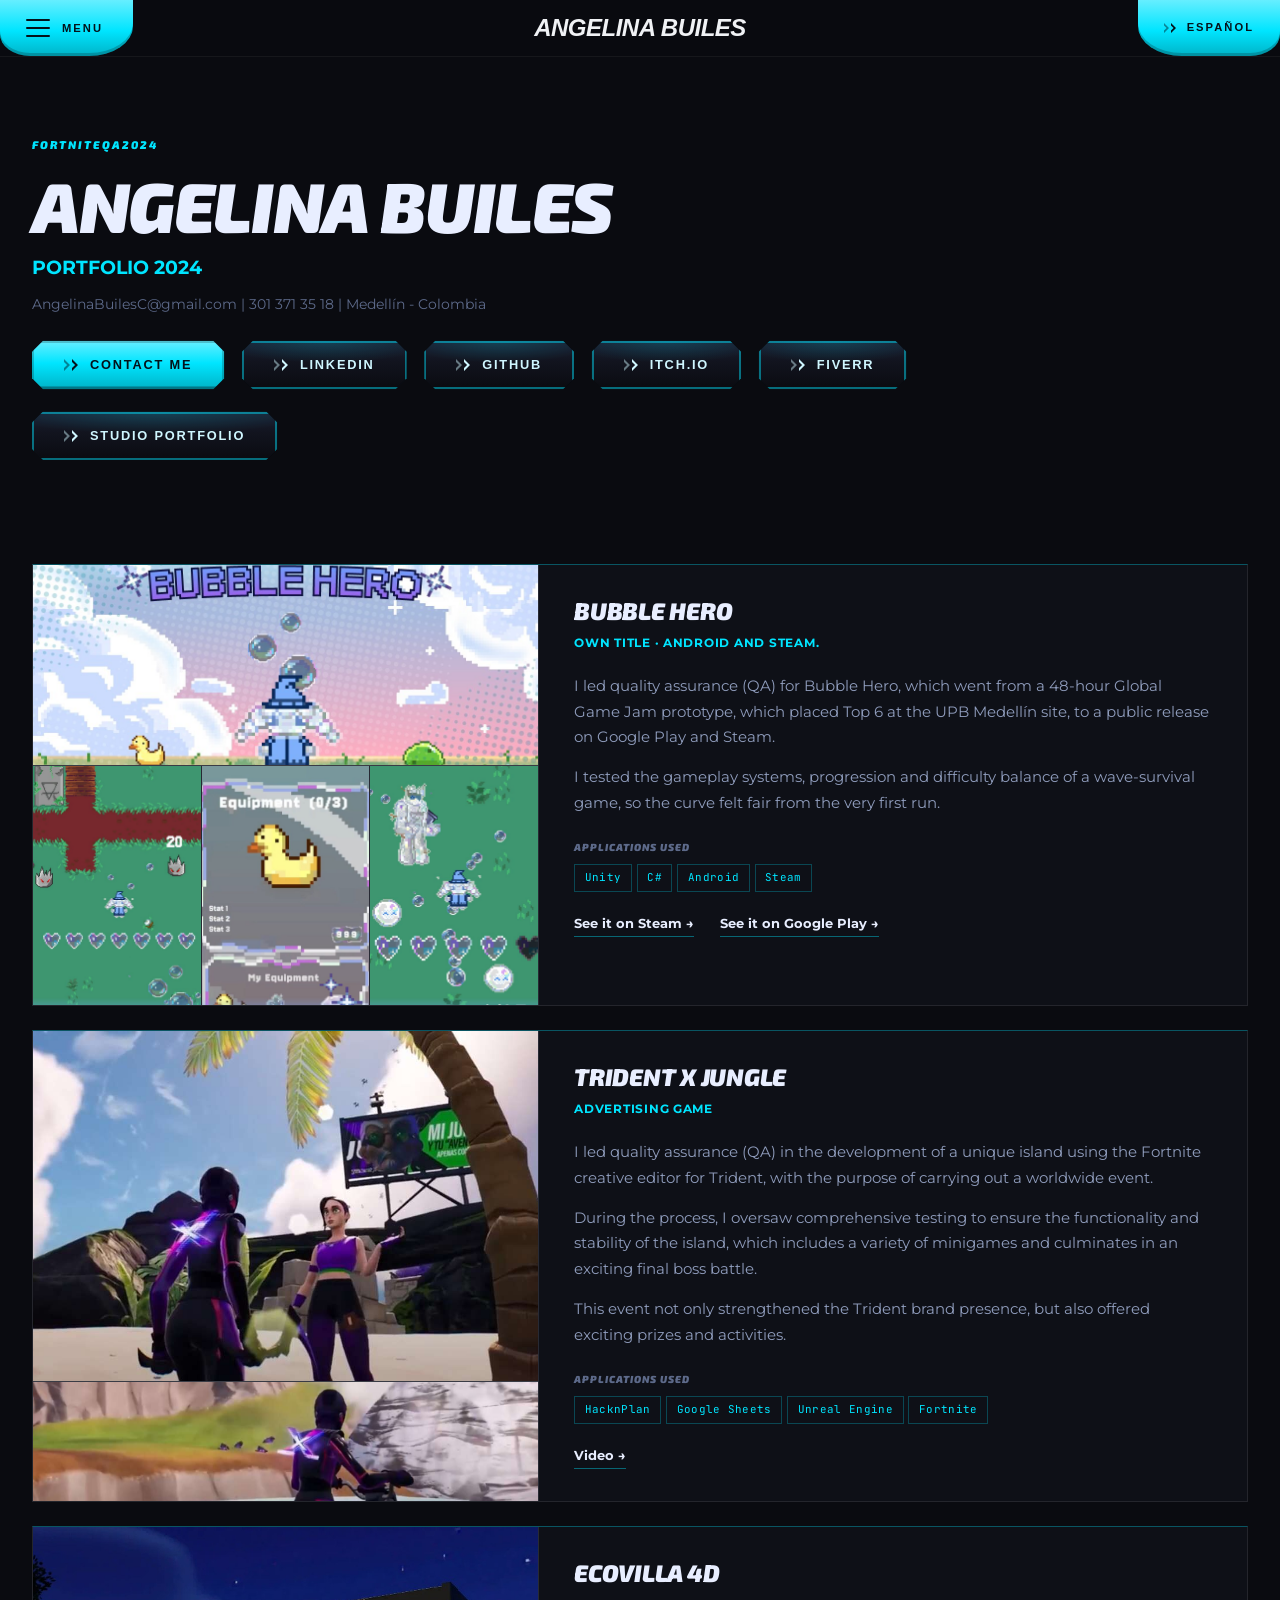
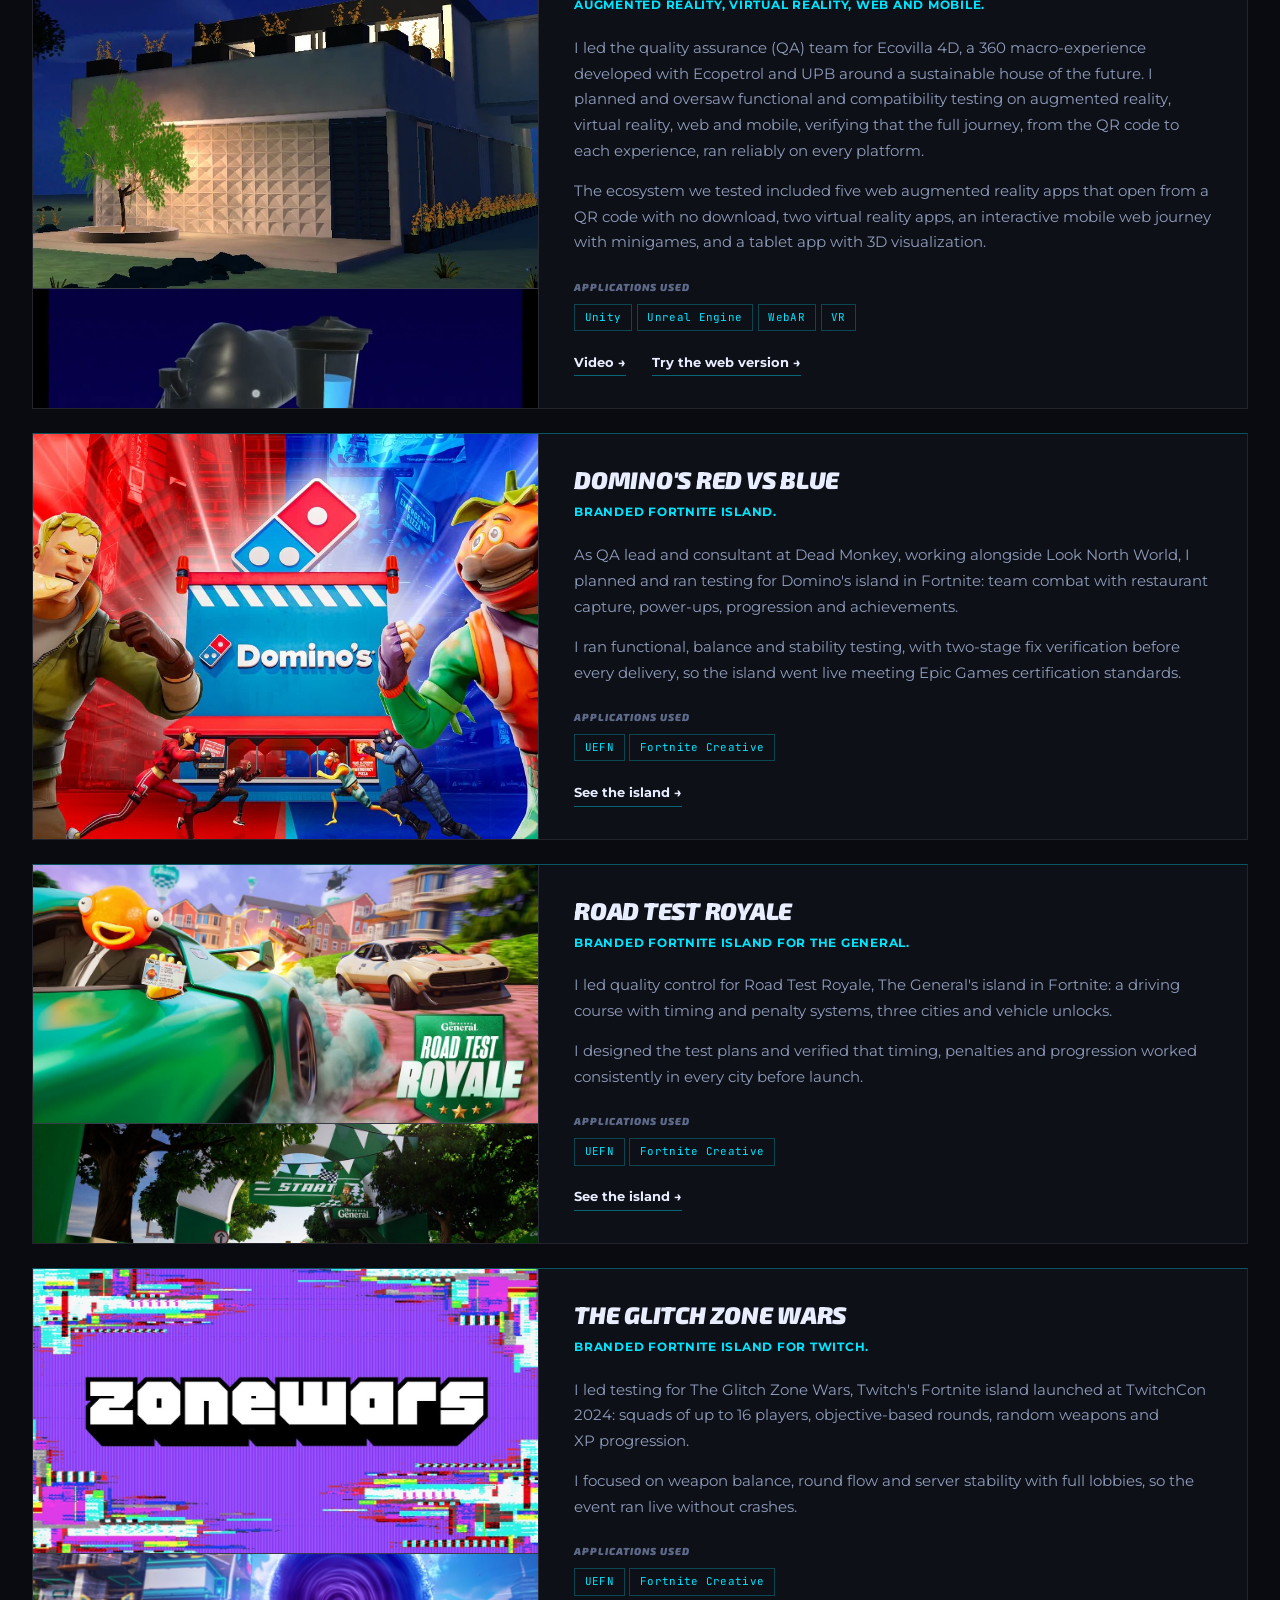
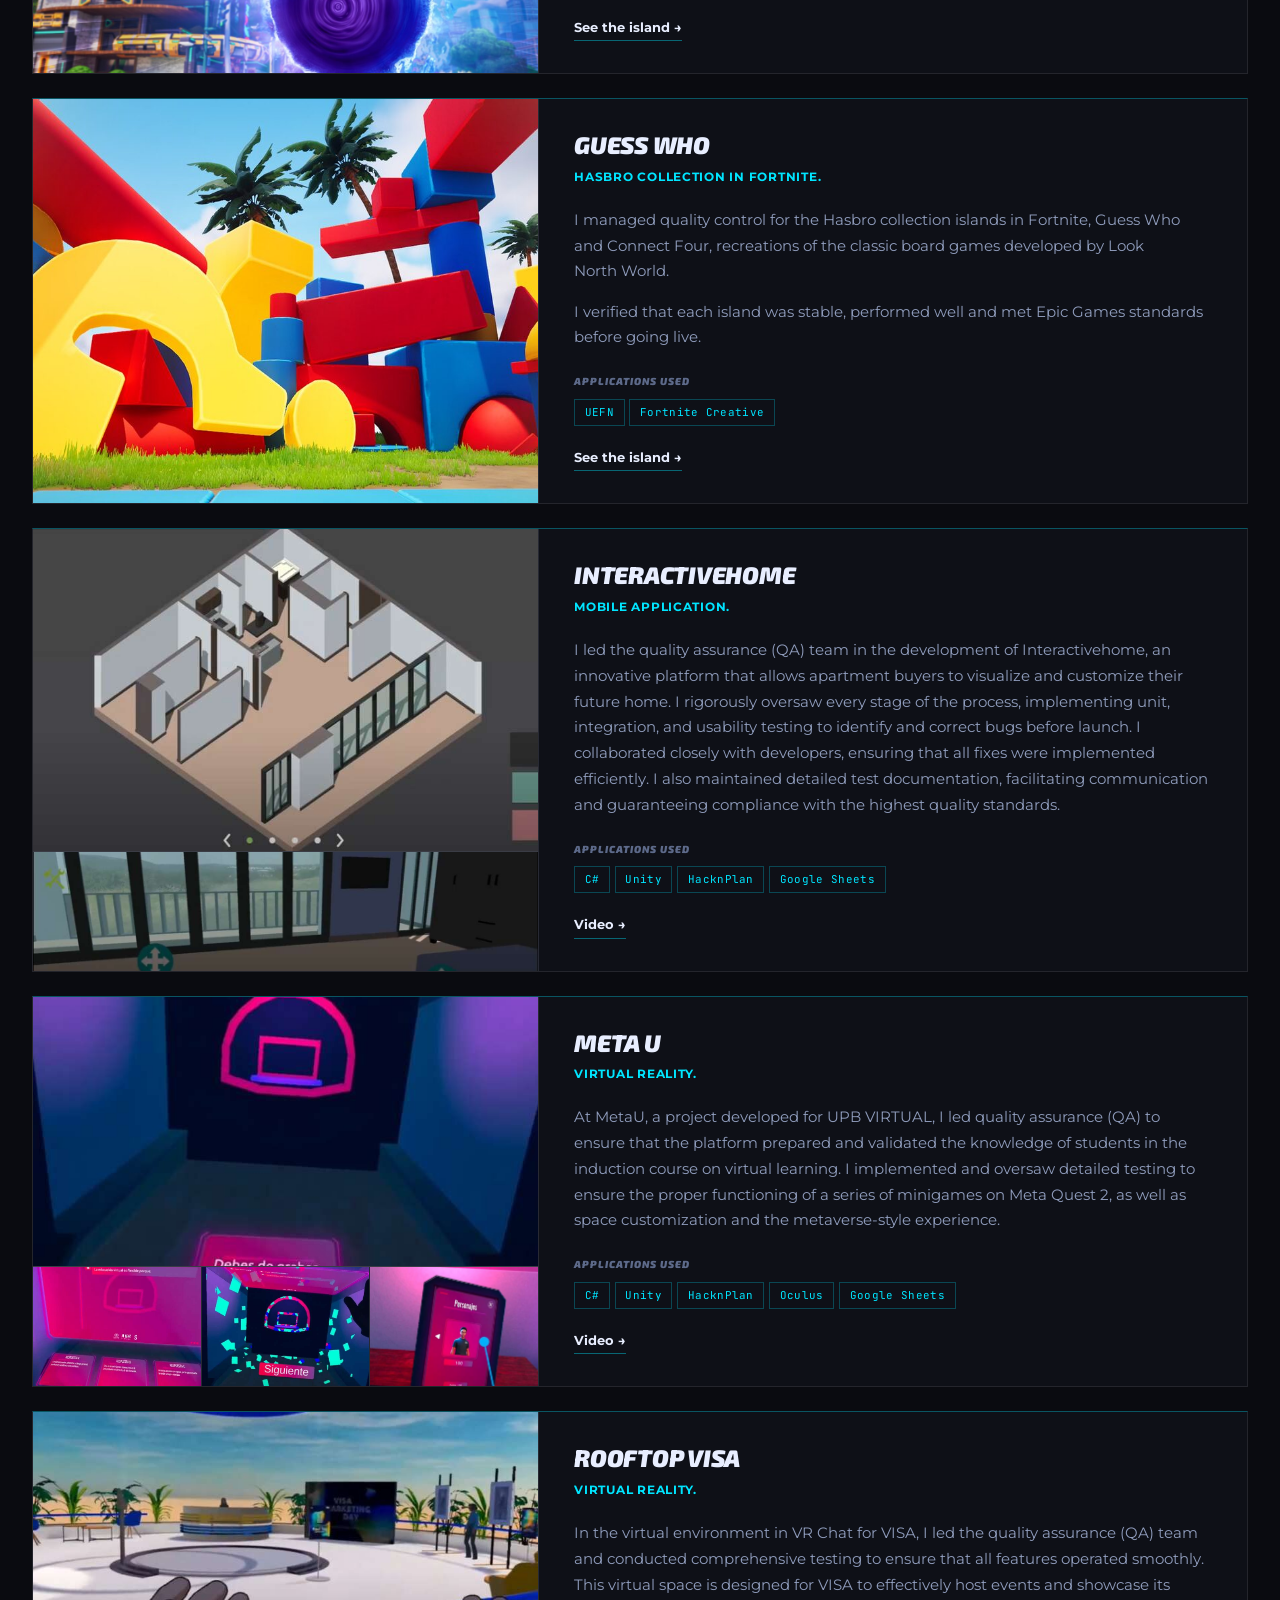
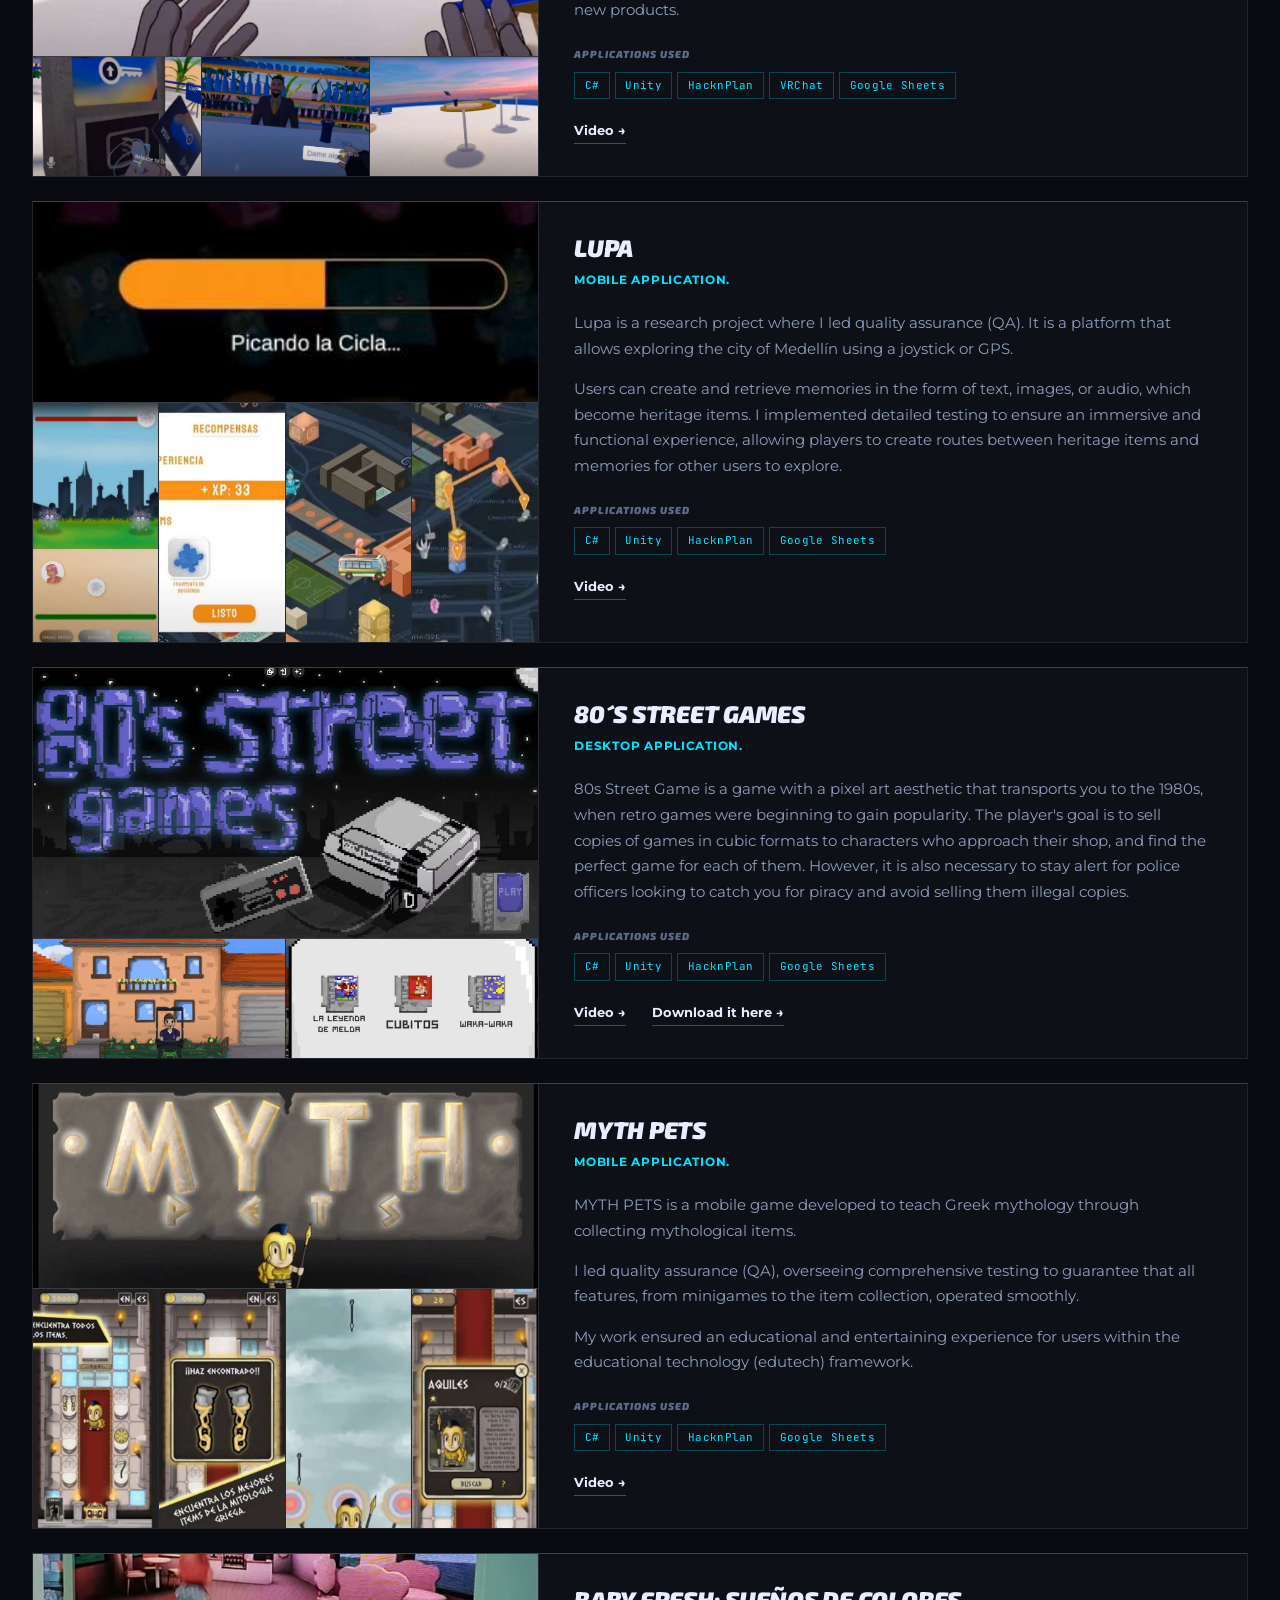
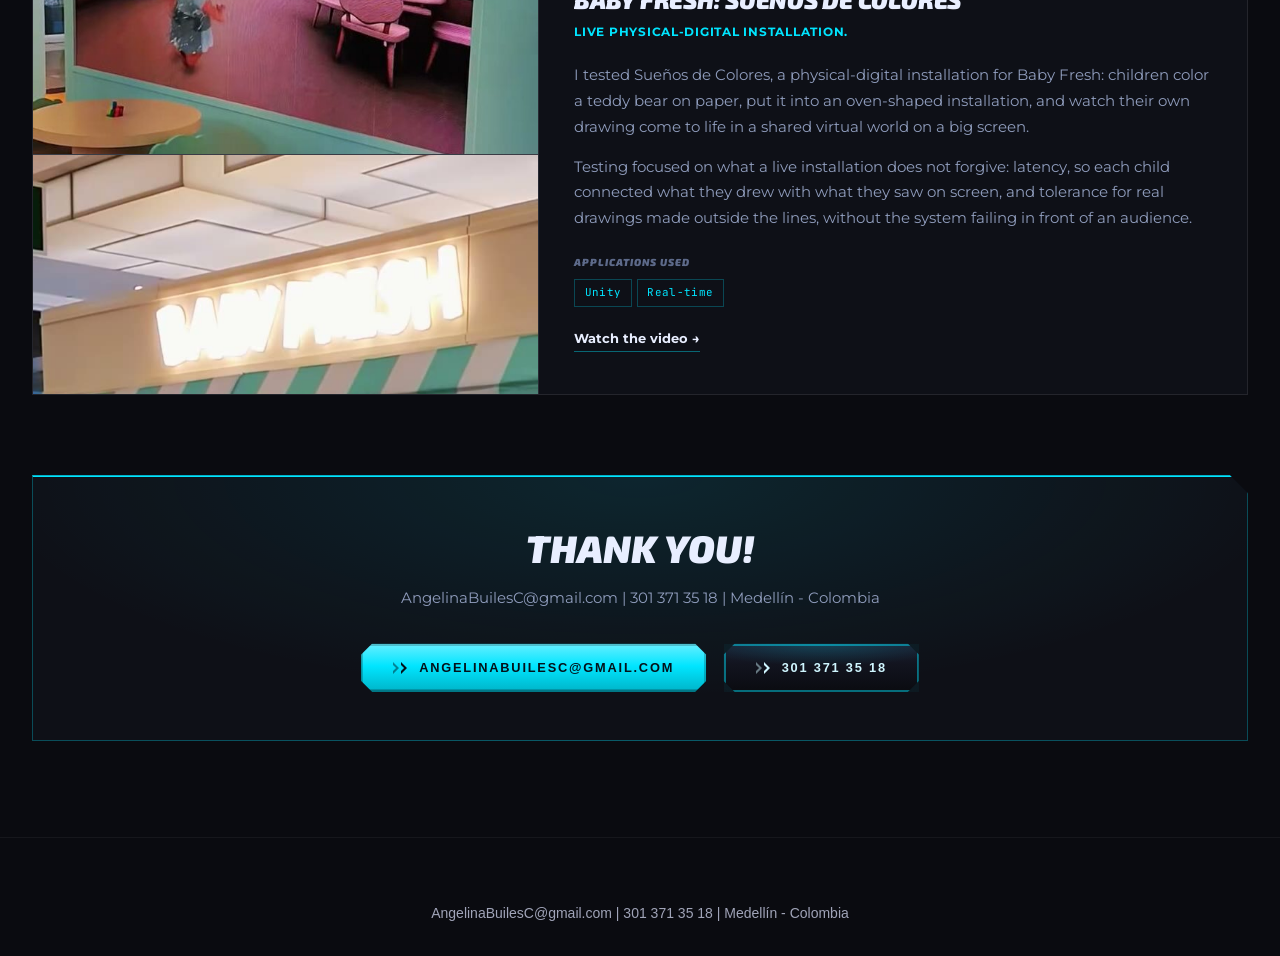
<file: index.html>
<!DOCTYPE html>
<html lang="es">
<head>
    <meta charset="UTF-8">
    <meta name="viewport" content="width=device-width, initial-scale=1.0">
    <title>Angelina Builes</title>
    <link rel="canonical" href="https://jelyblu.github.io/portafolio-qa/es/">
    <meta http-equiv="refresh" content="0; url=es/">
    <script>
        // Inglés a quien tenga el navegador en inglés; español al resto.
        location.replace(/^en\b/i.test(navigator.language || '') ? 'en/' : 'es/');
    </script>
</head>
<body>
    <p><a href="es/">Español</a> · <a href="en/">English</a></p>
</body>
</html>
</file>
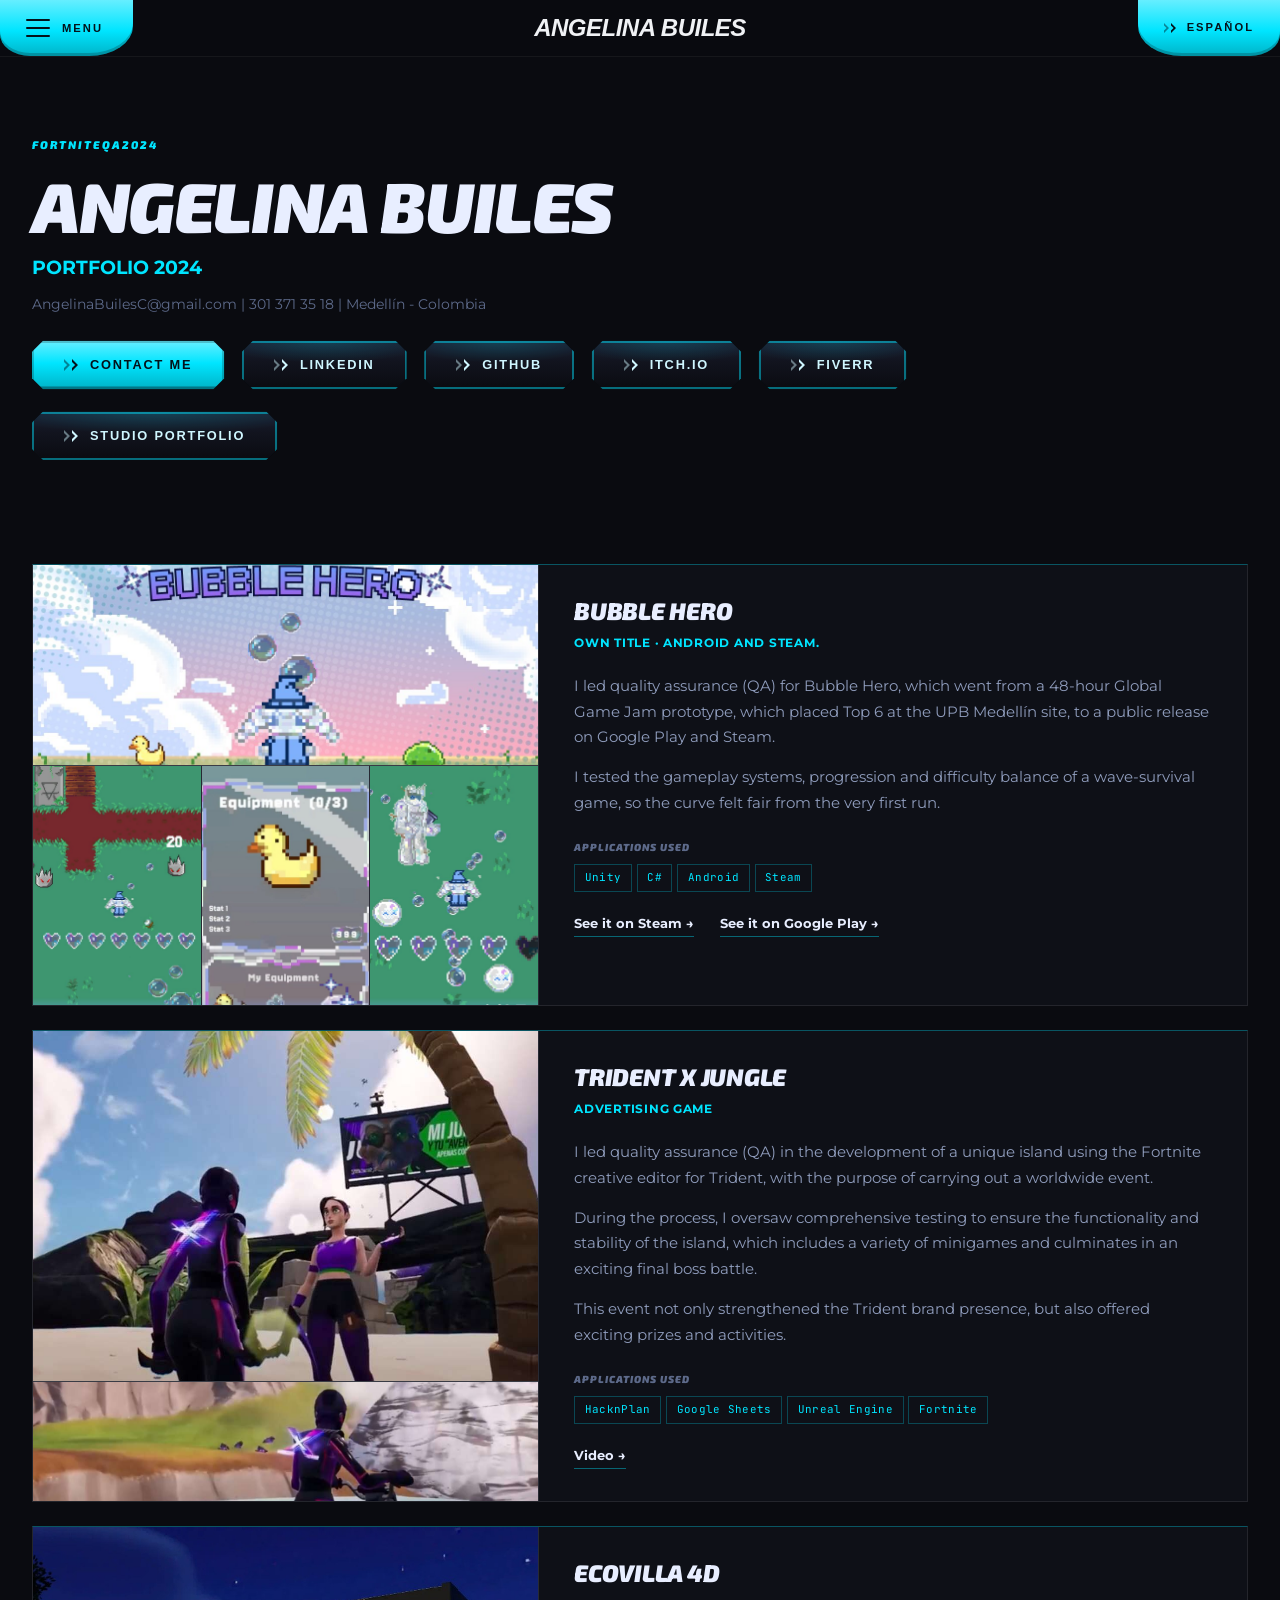
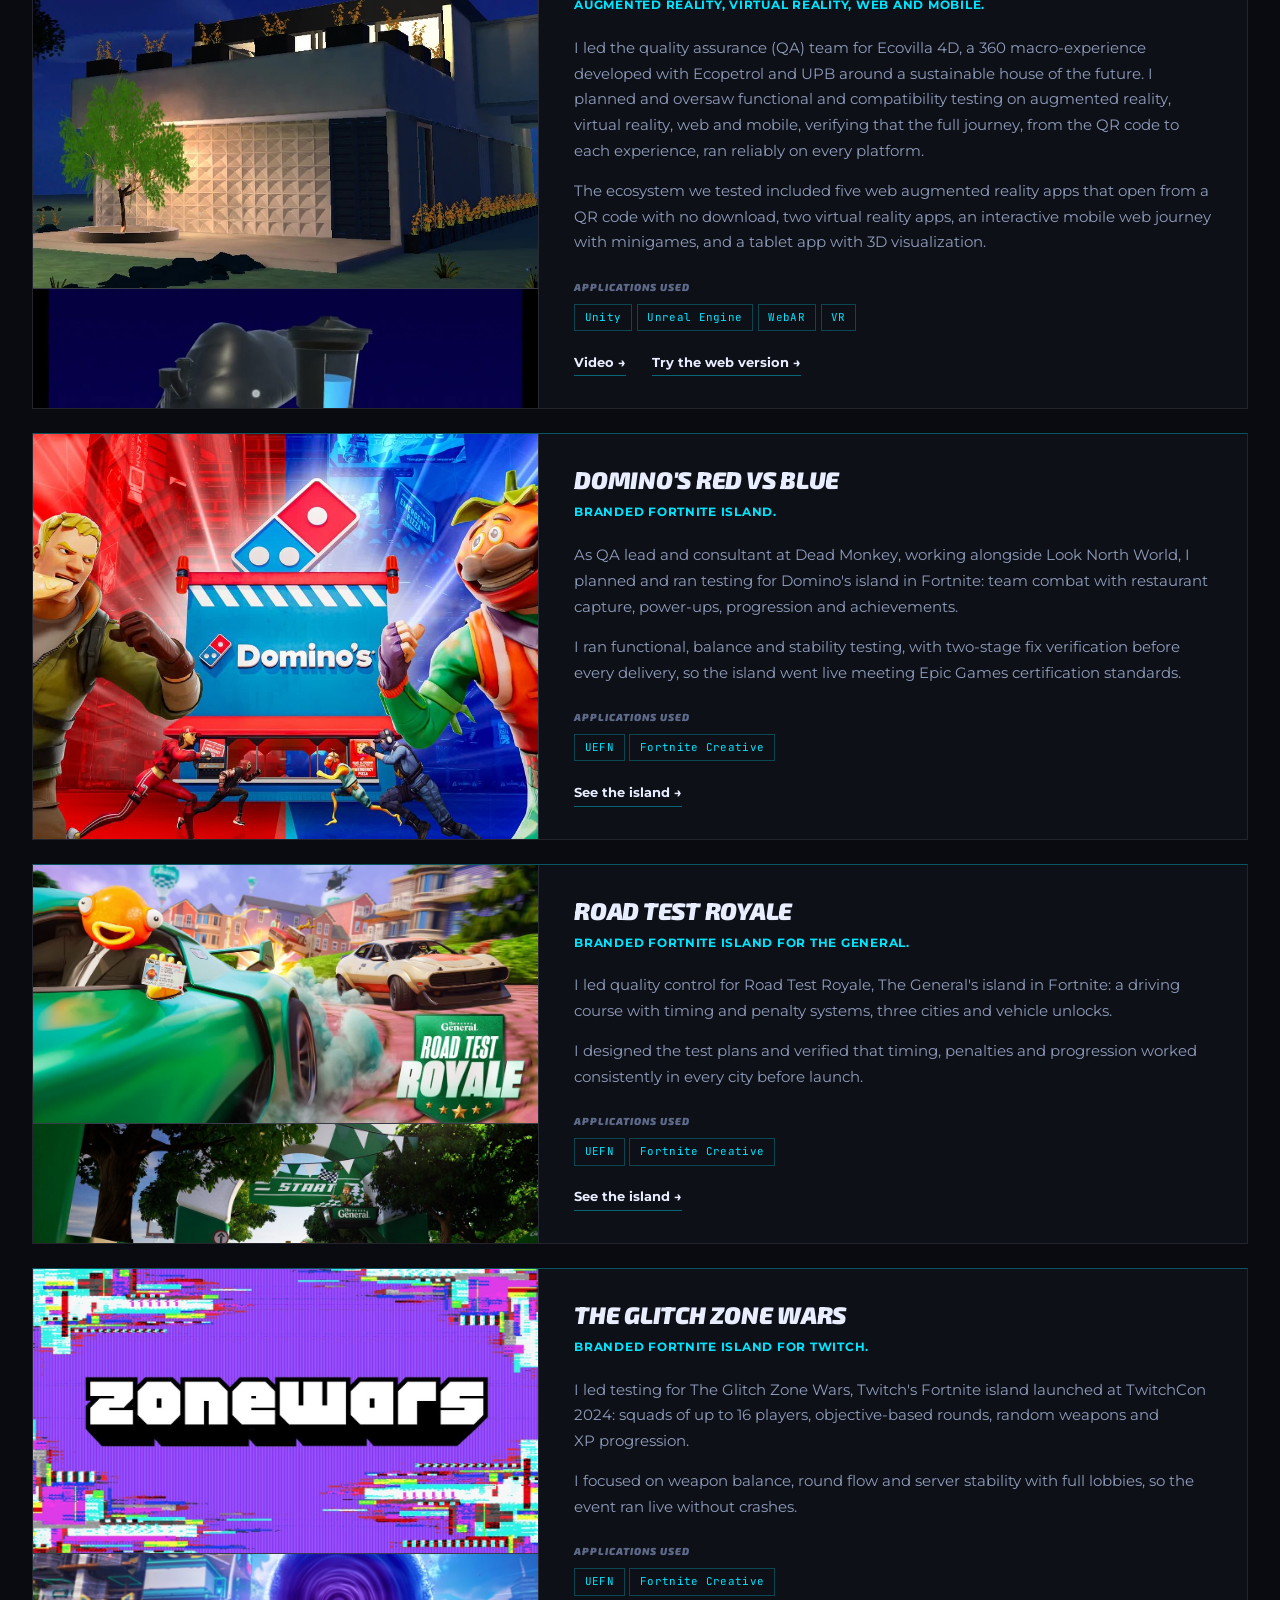
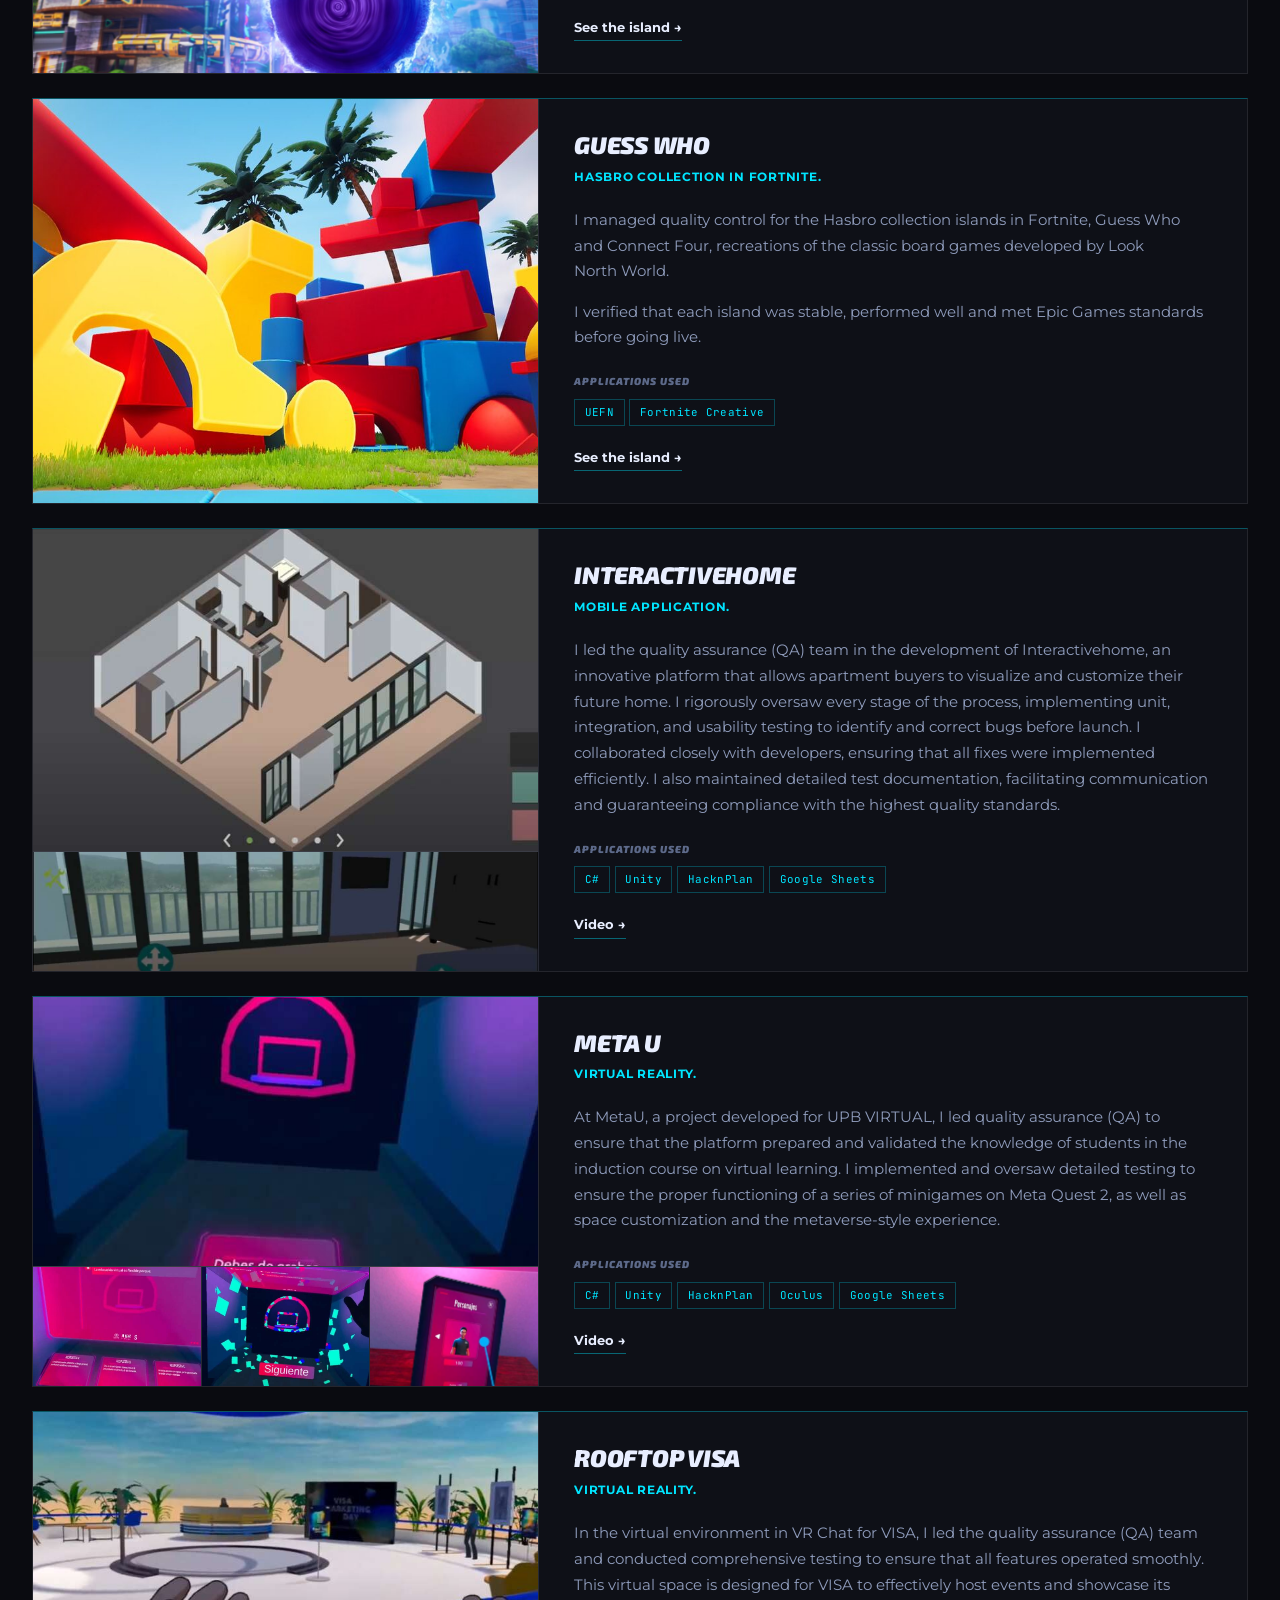
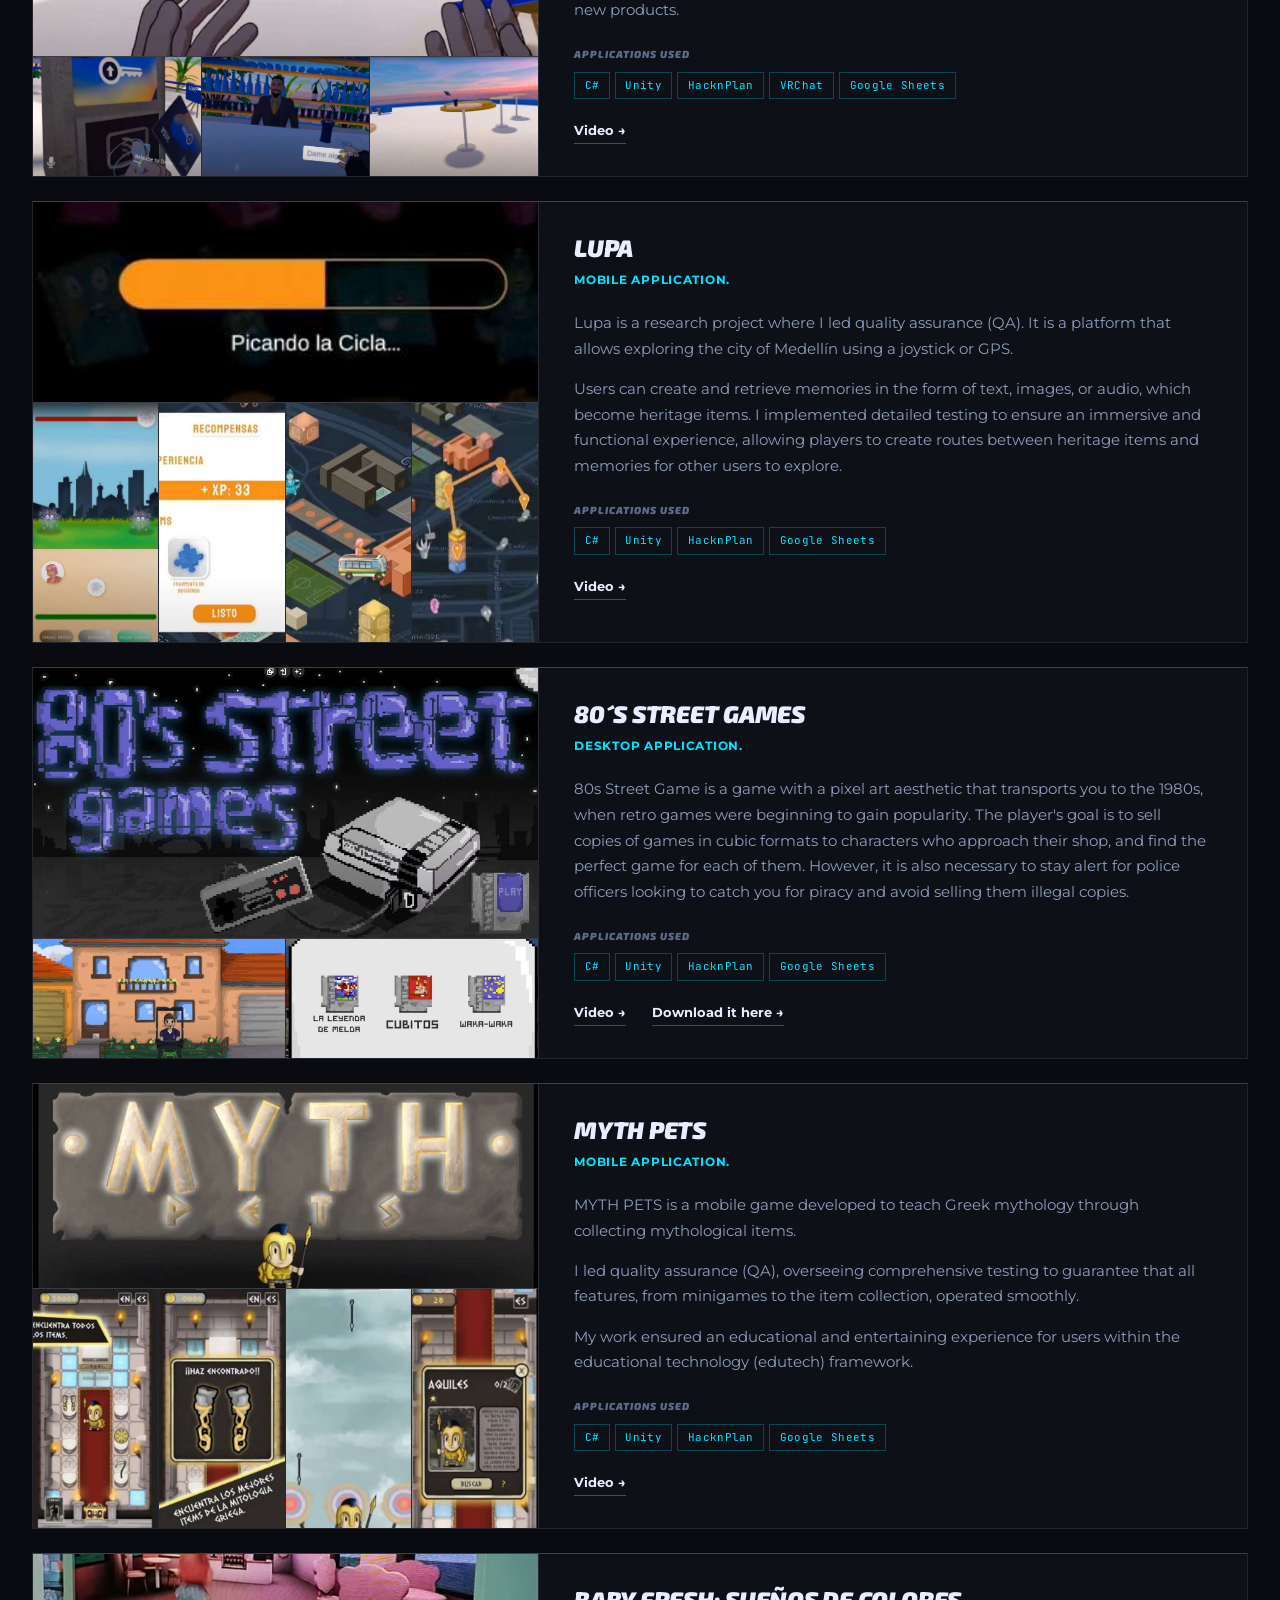
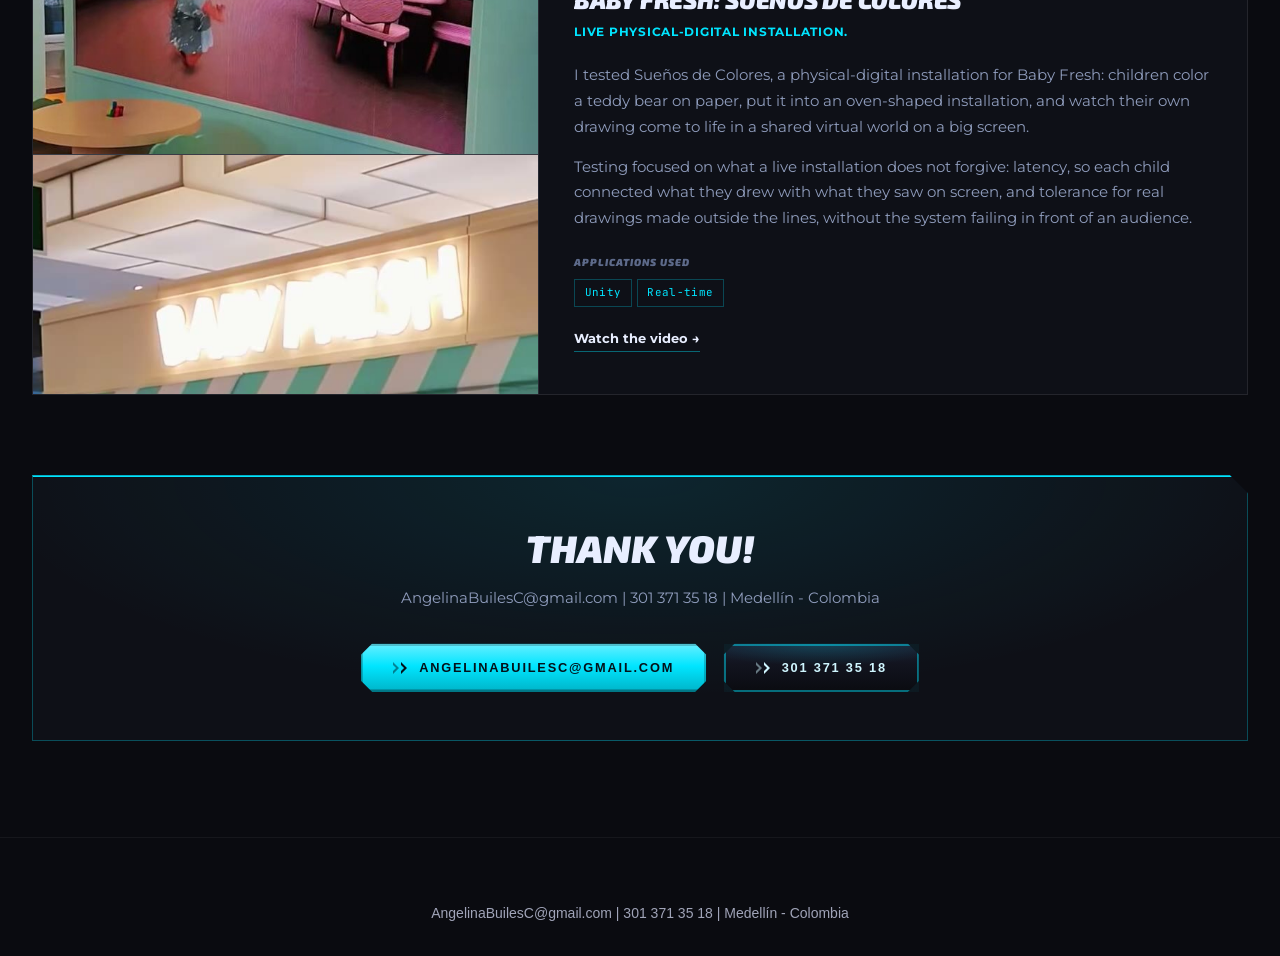
<file: en/index.html>
<!DOCTYPE html>
<html lang="en">

<head>
    <meta charset="UTF-8">
    <meta name="viewport" content="width=device-width, initial-scale=1.0">
    <title>PORTFOLIO · Angelina Builes</title>
    <meta name="description" content="Portfolio QA · Angelina Builes. Bubble Hero, Trident X Jungle, Ecovilla 4D, Domino&#x27;s Red vs Blue, Road Test Royale, The Glitch Zone Wars, Guess Who, Interactivehome, Meta U, Rooftop Visa, Lupa, 80´s Street Games, Myth Pets, Baby Fresh: Sueños de Colores.">
    <link rel="canonical" href="https://jelyblu.github.io/portafolio-qa/en/">
    <link rel="alternate" hreflang="es" href="https://jelyblu.github.io/portafolio-qa/es/">
    <link rel="alternate" hreflang="en" href="https://jelyblu.github.io/portafolio-qa/en/">
    <link rel="alternate" hreflang="x-default" href="https://jelyblu.github.io/portafolio-qa/es/">
    <meta property="og:title" content="PORTFOLIO · Angelina Builes">
    <meta property="og:description" content="Portfolio QA · Angelina Builes. Bubble Hero, Trident X Jungle, Ecovilla 4D, Domino&#x27;s Red vs Blue, Road Test Royale, The Glitch Zone Wars, Guess Who, Interactivehome, Meta U, Rooftop Visa, Lupa, 80´s Street Games, Myth Pets, Baby Fresh: Sueños de Colores.">
    <meta property="og:image" content="https://jelyblu.github.io/portafolio-qa/assets/img/trident-1.jpg">
    <meta property="og:type" content="profile">
    <link rel="preconnect" href="https://fonts.googleapis.com">
    <link rel="preconnect" href="https://fonts.gstatic.com" crossorigin>
    <link href="https://fonts.googleapis.com/css2?family=Exo+2:ital,wght@0,400;0,700;0,900;1,700;1,900&family=Montserrat:wght@400;500;600;700&family=JetBrains+Mono:wght@500;700&display=swap" rel="stylesheet">
    <link rel="stylesheet" href="../styles.css">
    <style>
        .profile-page {
            --ab-cyan: #00e5ff; --ab-ink: #e8eeff; --ab-dim: #8f9cbc; --ab-faint: #5d6a8a;
            --ab-line: rgba(255, 255, 255, .09); --ab-surface: #0e1017; --ab-raised: #12141f;
            font-family: 'Montserrat', sans-serif;
        }
        .profile-page h1, .profile-page h2, .profile-page h3 { font-family: 'Exo 2', sans-serif; }
        .ab-notch { clip-path: polygon(0 0, calc(100% - 18px) 0, 100% 18px, 100% 100%, 0 100%); }

        .ab-hero { padding: 8.5rem 0 3.5rem; }
        .ab-hero-grid { max-width: 900px; }
        .ab-eyebrow {
            font-family: 'Exo 2', sans-serif; font-size: .7rem; font-weight: 900; font-style: italic;
            text-transform: uppercase; letter-spacing: .18em; color: var(--ab-cyan); margin: 0 0 1.1rem;
        }
        .ab-name { font-size: clamp(2.6rem, 7vw, 4.4rem); font-weight: 900; font-style: italic; text-transform: uppercase; letter-spacing: -.02em; line-height: .95; margin: 0 0 .9rem; color: var(--ab-ink); }
        .ab-role { font-size: clamp(1rem, 2vw, 1.2rem); font-weight: 700; color: var(--ab-cyan); line-height: 1.5; margin: 0 0 .7rem; }
        .ab-meta { font-size: .88rem; color: var(--ab-faint); line-height: 1.7; margin: 0 0 1.5rem; }
        .ab-links { display: flex; flex-wrap: wrap; gap: 1.4rem 1.1rem; }

        .ab-work { padding: 3rem 0 0; }
        .ab-featured { display: grid; gap: 1.5rem; }
        .ab-feat {
            display: grid; grid-template-columns: minmax(0, 5fr) minmax(0, 7fr);
            background: var(--ab-surface); border: 1px solid var(--ab-line);
            border-top: 1px solid rgba(0, 229, 255, .32);
            transition: border-color .25s ease, transform .25s ease;
            scroll-margin-top: 90px;
        }
        .ab-feat:hover { border-top-color: var(--ab-cyan); transform: translateY(-3px); }

        /* Galería: la primera captura manda, las demás van en tira debajo,
           igual que la columna de imágenes de cada página del PDF. */
        .ab-shot {
            display: grid; grid-template-rows: minmax(230px, 1fr) 120px; background: var(--ab-raised);
            border-right: 1px solid var(--ab-line); overflow: hidden;
        }
        .ab-shot a { display: block; height: 100%; overflow: hidden; }
        .ab-shot img { display: block; width: 100%; height: 100%; object-fit: cover; transition: transform .35s ease; }
        .ab-shot a:hover img { transform: scale(1.04); }
        /* La captura principal no empuja la altura: rellena lo que mida el texto.
           Sin esto una captura vertical estira la tarjeta a más de 1000 px. */
        .ab-shot-main { min-height: 0; position: relative; }
        .ab-shot-main > a { position: absolute; inset: 0; }
        .ab-shot--solo { grid-template-rows: minmax(260px, 1fr); }
        /* Proyectos de móvil: las capturas son verticales y en una tira baja
           solo se vería una franja. Se les da más alto. */
        .ab-shot--movil { grid-template-rows: minmax(200px, 1fr) 240px; }
        .ab-shot--movil .ab-shot-strip img { object-position: center top; }
        .ab-shot-strip { display: grid; grid-auto-flow: column; grid-auto-columns: 1fr; gap: 1px; background: var(--ab-line); min-height: 0; border-top: 1px solid var(--ab-line); }

        .ab-feat-body { padding: 2rem 2.2rem; }
        .ab-feat h3 { font-size: 1.5rem; font-weight: 900; font-style: italic; text-transform: uppercase; letter-spacing: -.01em; color: var(--ab-ink); margin: 0 0 .45rem; }
        .ab-context { font-size: .78rem; font-weight: 700; letter-spacing: .06em; text-transform: uppercase; color: var(--ab-cyan); margin: 0 0 1.3rem; }
        .ab-desc p { margin: 0 0 .9rem; font-size: .92rem; line-height: 1.75; color: var(--ab-dim); text-wrap: pretty; }
        .ab-label {
            font-family: 'Exo 2', sans-serif; font-size: .64rem; font-weight: 900; font-style: italic;
            text-transform: uppercase; letter-spacing: .1em; color: var(--ab-faint); margin: 1.4rem 0 .55rem;
        }
        .ab-tech { display: flex; flex-wrap: wrap; gap: .3rem; }
        .ab-tech span {
            font-family: 'JetBrains Mono', monospace; font-size: .68rem; padding: .25rem .6rem;
            border: 1px solid rgba(0, 229, 255, .26); color: var(--ab-cyan); letter-spacing: .03em;
        }
        .ab-out { display: inline-flex; gap: .35rem; margin-top: 1.3rem; margin-right: 1.4rem; color: var(--ab-ink); text-decoration: none; font-size: .84rem; font-weight: 700; border-bottom: 1px solid rgba(0, 229, 255, .4); padding-bottom: 2px; }
        .ab-out:hover { color: var(--ab-cyan); border-bottom-color: var(--ab-cyan); }

        .ab-cta { padding: 5rem 0 6rem; }
        .ab-cta-inner {
            border: 1px solid rgba(0, 229, 255, .28); border-top: 2px solid var(--ab-cyan);
            background: radial-gradient(90% 140% at 50% 0%, rgba(0, 229, 255, .1) 0%, rgba(0, 229, 255, 0) 60%), var(--ab-surface);
            padding: 3rem 2.5rem; text-align: center;
        }
        .ab-cta-inner h2 { font-size: clamp(1.7rem, 4vw, 2.4rem); font-weight: 900; font-style: italic; text-transform: uppercase; color: var(--ab-ink); margin: 0 0 .8rem; }
        .ab-cta-inner p { color: var(--ab-dim); max-width: 56ch; margin: 0 auto 2rem; line-height: 1.8; font-size: .95rem; }
        .ab-cta-inner .ab-links { justify-content: center; }

        /* Sin logo del estudio: el nombre ocupa el centro de la cabecera. */
        .logo-container .logo-text { text-transform: uppercase; font-style: italic; }

        @media (max-width: 900px) {
            .ab-feat { grid-template-columns: 1fr; }
            .ab-shot { border-right: 0; border-bottom: 1px solid var(--ab-line); }
        }
        @media (max-width: 600px) {
            .ab-hero { padding: 7rem 0 2.5rem; }
            .ab-feat-body { padding: 1.6rem 1.4rem; }
            .ab-cta-inner { padding: 2.2rem 1.4rem; }
            .ab-shot { grid-template-rows: 220px 90px; }
            .ab-shot--movil { grid-template-rows: 200px 180px; }
            .ab-shot--solo { grid-template-rows: 220px; }
            .logo-container .logo-text { font-size: 1rem; }
        }

        .ab-vmodal { width: min(92vw, 960px); margin: auto; padding: 0; border: 1px solid var(--ab-line); border-radius: 4px; background: var(--ab-raised); overflow: visible; }
        .ab-vmodal::backdrop { background: rgba(4, 8, 16, .84); backdrop-filter: blur(6px); }
        .ab-vmodal-inner { position: relative; aspect-ratio: 16 / 9; }
        .ab-vmodal iframe { display: block; width: 100%; height: 100%; border: 0; background: #000; }
        .ab-vclose { position: absolute; top: -17px; right: -17px; width: 42px; height: 42px; display: grid; place-items: center; border: 0; border-radius: 50%; background: var(--ab-cyan); color: #04121a; font-size: 1.6rem; font-weight: 700; line-height: 1; cursor: pointer; box-shadow: 0 6px 18px rgba(0, 0, 0, .55); z-index: 1; }
        .ab-vclose:hover { filter: brightness(1.12); }
        .ab-vclose:focus-visible { outline: 3px solid #fff; outline-offset: 2px; }
        @media (max-width: 560px) { .ab-vclose { top: 8px; right: 8px; } }

        #primary-navigation[data-visible="true"] .nav-links > li:nth-child(1) > a { animation-delay: 40ms; }
        #primary-navigation[data-visible="true"] .nav-links > li:nth-child(2) > a { animation-delay: 84ms; }
        #primary-navigation[data-visible="true"] .nav-links > li:nth-child(3) > a { animation-delay: 128ms; }
        #primary-navigation[data-visible="true"] .nav-links > li:nth-child(4) > a { animation-delay: 172ms; }
        #primary-navigation[data-visible="true"] .nav-links > li:nth-child(5) > a { animation-delay: 216ms; }
        #primary-navigation[data-visible="true"] .nav-links > li:nth-child(6) > a { animation-delay: 260ms; }
        #primary-navigation[data-visible="true"] .nav-links > li:nth-child(7) > a { animation-delay: 304ms; }
        #primary-navigation[data-visible="true"] .nav-links > li:nth-child(8) > a { animation-delay: 348ms; }
        #primary-navigation[data-visible="true"] .nav-links > li:nth-child(9) > a { animation-delay: 392ms; }
        #primary-navigation[data-visible="true"] .nav-links > li:nth-child(10) > a { animation-delay: 436ms; }
        #primary-navigation[data-visible="true"] .nav-links > li:nth-child(11) > a { animation-delay: 480ms; }
        #primary-navigation[data-visible="true"] .nav-links > li:nth-child(12) > a { animation-delay: 524ms; }
        #primary-navigation[data-visible="true"] .nav-links > li:nth-child(13) > a { animation-delay: 568ms; }
        #primary-navigation[data-visible="true"] .nav-links > li:nth-child(14) > a { animation-delay: 612ms; }
        #primary-navigation[data-visible="true"] .nav-links > li:nth-child(15) > a { animation-delay: 656ms; }
        #primary-navigation[data-visible="true"] .nav-links > li:nth-child(16) > a { animation-delay: 700ms; }
        #primary-navigation[data-visible="false"] .nav-links > li:nth-child(1) > a { animation-delay: 420ms; }
        #primary-navigation[data-visible="false"] .nav-links > li:nth-child(2) > a { animation-delay: 392ms; }
        #primary-navigation[data-visible="false"] .nav-links > li:nth-child(3) > a { animation-delay: 364ms; }
        #primary-navigation[data-visible="false"] .nav-links > li:nth-child(4) > a { animation-delay: 336ms; }
        #primary-navigation[data-visible="false"] .nav-links > li:nth-child(5) > a { animation-delay: 308ms; }
        #primary-navigation[data-visible="false"] .nav-links > li:nth-child(6) > a { animation-delay: 280ms; }
        #primary-navigation[data-visible="false"] .nav-links > li:nth-child(7) > a { animation-delay: 252ms; }
        #primary-navigation[data-visible="false"] .nav-links > li:nth-child(8) > a { animation-delay: 224ms; }
        #primary-navigation[data-visible="false"] .nav-links > li:nth-child(9) > a { animation-delay: 196ms; }
        #primary-navigation[data-visible="false"] .nav-links > li:nth-child(10) > a { animation-delay: 168ms; }
        #primary-navigation[data-visible="false"] .nav-links > li:nth-child(11) > a { animation-delay: 140ms; }
        #primary-navigation[data-visible="false"] .nav-links > li:nth-child(12) > a { animation-delay: 112ms; }
        #primary-navigation[data-visible="false"] .nav-links > li:nth-child(13) > a { animation-delay: 84ms; }
        #primary-navigation[data-visible="false"] .nav-links > li:nth-child(14) > a { animation-delay: 56ms; }
        #primary-navigation[data-visible="false"] .nav-links > li:nth-child(15) > a { animation-delay: 28ms; }
        #primary-navigation[data-visible="false"] .nav-links > li:nth-child(16) > a { animation-delay: 0ms; }
    </style>
</head>

<body>
    <header id="main-header" class="scrolled">
        <div class="container nav-wrapper">
            <a href="#top" class="logo-container"><span class="logo-text">Angelina Builes</span></a>
            <button class="mobile-nav-toggle" aria-controls="primary-navigation" aria-expanded="false">
                <div class="hamburger"></div>
            </button>
            <nav id="primary-navigation">
                <ul class="nav-links">
                    <li><a href="#bubblehero">Bubble Hero</a></li>
                    <li><a href="#trident">Trident X Jungle</a></li>
                    <li><a href="#ecovilla">Ecovilla 4D</a></li>
                    <li><a href="#dominos">Domino&#x27;s Red vs Blue</a></li>
                    <li><a href="#roadtest">Road Test Royale</a></li>
                    <li><a href="#glitch">The Glitch Zone Wars</a></li>
                    <li><a href="#guesswho">Guess Who</a></li>
                    <li><a href="#interactivehome">Interactivehome</a></li>
                    <li><a href="#metau">Meta U</a></li>
                    <li><a href="#rooftop">Rooftop Visa</a></li>
                    <li><a href="#lupa">Lupa</a></li>
                    <li><a href="#80s">80´s Street Games</a></li>
                    <li><a href="#mythpets">Myth Pets</a></li>
                    <li><a href="#babyfresh">Baby Fresh: Sueños de Colores</a></li>
                    <li><a href="#contacto">Contact</a></li>
                    <li><a href="../es/" hreflang="es" lang="es">Español</a></li>
                </ul>
            </nav>
            <a class="nav-cta" href="../es/" hreflang="es" lang="es">Español</a>
        </div>
    </header>

    <main class="profile-page" id="top">
        <section class="ab-hero">
            <div class="container">
                <div class="ab-hero-grid">
                    <p class="ab-eyebrow">FortniteQA2024</p>
                    <h1 class="ab-name">Angelina Builes</h1>
                    <p class="ab-role">PORTFOLIO 2024</p>
                    <p class="ab-meta">AngelinaBuilesC@gmail.com | 301 371 35 18 | Medellín - Colombia</p>
                    <div class="ab-links">
                        <a class="btn btn-primary" href="mailto:AngelinaBuilesC@gmail.com">Contact me</a>
                        <a class="btn btn-secondary" href="https://www.linkedin.com/in/angelinabuiles" target="_blank" rel="noopener">LinkedIn</a>
                        <a class="btn btn-secondary" href="https://github.com/Jelyblu" target="_blank" rel="noopener">GitHub</a>
                        <a class="btn btn-secondary" href="https://dragonarkstudios.itch.io" target="_blank" rel="noopener">itch.io</a>
                        <a class="btn btn-secondary" href="https://www.fiverr.com/angibuiles" target="_blank" rel="noopener">Fiverr</a>
                        <a class="btn btn-secondary" href="https://dragonarkstudios.com/portfolio" target="_blank" rel="noopener">Studio portfolio</a>
                    </div>
                </div>
            </div>
        </section>

        <section class="ab-work">
            <div class="container">
                <h2 class="sr-only">PORTFOLIO</h2>
                <div class="ab-featured">
                    <article class="ab-feat" id="bubblehero">
                        <div class="ab-shot ab-shot--movil">
                            <div class="ab-shot-main"><a href="../assets/img/bubblehero-1.jpg" target="_blank" rel="noopener"><img src="../assets/img/bubblehero-1.jpg" alt="Bubble Hero, screenshot 1" loading="lazy"></a></div>
                            <div class="ab-shot-strip"><a href="../assets/img/bubblehero-2.jpg" target="_blank" rel="noopener"><img src="../assets/img/bubblehero-2.jpg" alt="Bubble Hero, screenshot 2" loading="lazy"></a><a href="../assets/img/bubblehero-3.jpg" target="_blank" rel="noopener"><img src="../assets/img/bubblehero-3.jpg" alt="Bubble Hero, screenshot 3" loading="lazy"></a><a href="../assets/img/bubblehero-4.jpg" target="_blank" rel="noopener"><img src="../assets/img/bubblehero-4.jpg" alt="Bubble Hero, screenshot 4" loading="lazy"></a></div>
                        </div>
                        <div class="ab-feat-body">
                            <h3>Bubble Hero</h3>
                            <p class="ab-context">Own title · Android and Steam.</p>
                            <div class="ab-desc">
                                <p>I led quality assurance (QA) for Bubble Hero, which went from a 48-hour Global Game Jam prototype, which placed Top 6 at the UPB Medellín site, to a public release on Google Play and Steam.</p>
                                <p>I tested the gameplay systems, progression and difficulty balance of a wave-survival game, so the curve felt fair from the very first run.</p>
                            </div>
                            <p class="ab-label">Applications used</p>
                            <div class="ab-tech"><span>Unity</span><span>C#</span><span>Android</span><span>Steam</span></div>
                            
                            <a class="ab-out" href="https://store.steampowered.com/app/4517050/Bubble_Hero_The_Five_Elements/" target="_blank" rel="noopener">See it on Steam &rarr;</a>
                            <a class="ab-out" href="https://play.google.com/store/apps/details?id=com.DragonarkStudios.BubbleHero" target="_blank" rel="noopener">See it on Google Play &rarr;</a>
                        </div>
                    </article>
                    <article class="ab-feat" id="trident">
                        <div class="ab-shot">
                            <div class="ab-shot-main"><a href="../assets/img/trident-1.jpg" target="_blank" rel="noopener"><img src="../assets/img/trident-1.jpg" alt="Trident X Jungle, screenshot 1" loading="lazy"></a></div>
                            <div class="ab-shot-strip"><a href="../assets/img/trident-2.jpg" target="_blank" rel="noopener"><img src="../assets/img/trident-2.jpg" alt="Trident X Jungle, screenshot 2" loading="lazy"></a></div>
                        </div>
                        <div class="ab-feat-body">
                            <h3>Trident X Jungle</h3>
                            <p class="ab-context">Advertising Game</p>
                            <div class="ab-desc">
                                <p>I led quality assurance (QA) in the development of a unique island using the Fortnite creative editor for Trident, with the purpose of carrying out a worldwide event.</p>
                                <p>During the process, I oversaw comprehensive testing to ensure the functionality and stability of the island, which includes a variety of minigames and culminates in an exciting final boss battle.</p>
                                <p>This event not only strengthened the Trident brand presence, but also offered exciting prizes and activities.</p>
                            </div>
                            <p class="ab-label">Applications used</p>
                            <div class="ab-tech"><span>HacknPlan</span><span>Google Sheets</span><span>Unreal Engine</span><span>Fortnite</span></div>
                            <a class="ab-out" href="https://www.youtube.com/watch?v=4GxoQf84Vz8" data-yt="4GxoQf84Vz8" target="_blank" rel="noopener">Video &rarr;</a>
                        </div>
                    </article>
                    <article class="ab-feat" id="ecovilla">
                        <div class="ab-shot">
                            <div class="ab-shot-main"><a href="../assets/img/ecovilla-1.jpg" target="_blank" rel="noopener"><img src="../assets/img/ecovilla-1.jpg" alt="Ecovilla 4D, screenshot 1" loading="lazy"></a></div>
                            <div class="ab-shot-strip"><a href="../assets/img/ecovilla-2.jpg" target="_blank" rel="noopener"><img src="../assets/img/ecovilla-2.jpg" alt="Ecovilla 4D, screenshot 2" loading="lazy"></a></div>
                        </div>
                        <div class="ab-feat-body">
                            <h3>Ecovilla 4D</h3>
                            <p class="ab-context">Augmented reality, virtual reality, web and mobile.</p>
                            <div class="ab-desc">
                                <p>I led the quality assurance (QA) team for Ecovilla 4D, a 360 macro-experience developed with Ecopetrol and UPB around a sustainable house of the future. I planned and oversaw functional and compatibility testing on augmented reality, virtual reality, web and mobile, verifying that the full journey, from the QR code to each experience, ran reliably on every platform.</p>
                                <p>The ecosystem we tested included five web augmented reality apps that open from a QR code with no download, two virtual reality apps, an interactive mobile web journey with minigames, and a tablet app with 3D visualization.</p>
                            </div>
                            <p class="ab-label">Applications used</p>
                            <div class="ab-tech"><span>Unity</span><span>Unreal Engine</span><span>WebAR</span><span>VR</span></div>
                            <a class="ab-out" href="https://youtu.be/UNXelOfm4Hc" data-yt="UNXelOfm4Hc" target="_blank" rel="noopener">Video &rarr;</a>
                            <a class="ab-out" href="https://jelyblu.github.io/EcoVillaVirtual/" target="_blank" rel="noopener">Try the web version &rarr;</a>
                        </div>
                    </article>
                    <article class="ab-feat" id="dominos">
                        <div class="ab-shot ab-shot--solo">
                            <div class="ab-shot-main"><a href="../assets/img/dominos-1.jpg" target="_blank" rel="noopener"><img src="../assets/img/dominos-1.jpg" alt="Domino&#x27;s Red vs Blue, screenshot 1" loading="lazy"></a></div>
                        </div>
                        <div class="ab-feat-body">
                            <h3>Domino&#x27;s Red vs Blue</h3>
                            <p class="ab-context">Branded Fortnite island.</p>
                            <div class="ab-desc">
                                <p>As QA lead and consultant at Dead Monkey, working alongside Look North World, I planned and ran testing for Domino&#x27;s island in Fortnite: team combat with restaurant capture, power-ups, progression and achievements.</p>
                                <p>I ran functional, balance and stability testing, with two-stage fix verification before every delivery, so the island went live meeting Epic Games certification standards.</p>
                            </div>
                            <p class="ab-label">Applications used</p>
                            <div class="ab-tech"><span>UEFN</span><span>Fortnite Creative</span></div>
                            <a class="ab-out" href="https://www.fortnite.com/@twitchofficial/5570-6554-5104" target="_blank" rel="noopener">See the island &rarr;</a>
                        </div>
                    </article>
                    <article class="ab-feat" id="roadtest">
                        <div class="ab-shot">
                            <div class="ab-shot-main"><a href="../assets/img/roadtest-1.jpg" target="_blank" rel="noopener"><img src="../assets/img/roadtest-1.jpg" alt="Road Test Royale, screenshot 1" loading="lazy"></a></div>
                            <div class="ab-shot-strip"><a href="../assets/img/roadtest-2.jpg" target="_blank" rel="noopener"><img src="../assets/img/roadtest-2.jpg" alt="Road Test Royale, screenshot 2" loading="lazy"></a></div>
                        </div>
                        <div class="ab-feat-body">
                            <h3>Road Test Royale</h3>
                            <p class="ab-context">Branded Fortnite island for The General.</p>
                            <div class="ab-desc">
                                <p>I led quality control for Road Test Royale, The General&#x27;s island in Fortnite: a driving course with timing and penalty systems, three cities and vehicle unlocks.</p>
                                <p>I designed the test plans and verified that timing, penalties and progression worked consistently in every city before launch.</p>
                            </div>
                            <p class="ab-label">Applications used</p>
                            <div class="ab-tech"><span>UEFN</span><span>Fortnite Creative</span></div>
                            <a class="ab-out" href="https://www.fortnite.com/@twitchofficial/9524-2023-3031" target="_blank" rel="noopener">See the island &rarr;</a>
                        </div>
                    </article>
                    <article class="ab-feat" id="glitch">
                        <div class="ab-shot">
                            <div class="ab-shot-main"><a href="../assets/img/glitch-1.jpg" target="_blank" rel="noopener"><img src="../assets/img/glitch-1.jpg" alt="The Glitch Zone Wars, screenshot 1" loading="lazy"></a></div>
                            <div class="ab-shot-strip"><a href="../assets/img/glitch-2.jpg" target="_blank" rel="noopener"><img src="../assets/img/glitch-2.jpg" alt="The Glitch Zone Wars, screenshot 2" loading="lazy"></a></div>
                        </div>
                        <div class="ab-feat-body">
                            <h3>The Glitch Zone Wars</h3>
                            <p class="ab-context">Branded Fortnite island for Twitch.</p>
                            <div class="ab-desc">
                                <p>I led testing for The Glitch Zone Wars, Twitch&#x27;s Fortnite island launched at TwitchCon 2024: squads of up to 16 players, objective-based rounds, random weapons and XP progression.</p>
                                <p>I focused on weapon balance, round flow and server stability with full lobbies, so the event ran live without crashes.</p>
                            </div>
                            <p class="ab-label">Applications used</p>
                            <div class="ab-tech"><span>UEFN</span><span>Fortnite Creative</span></div>
                            <a class="ab-out" href="https://www.fortnite.com/@twitchofficial/1657-2632-4431" target="_blank" rel="noopener">See the island &rarr;</a>
                        </div>
                    </article>
                    <article class="ab-feat" id="guesswho">
                        <div class="ab-shot ab-shot--solo">
                            <div class="ab-shot-main"><a href="../assets/img/guesswho-1.jpg" target="_blank" rel="noopener"><img src="../assets/img/guesswho-1.jpg" alt="Guess Who, screenshot 1" loading="lazy"></a></div>
                        </div>
                        <div class="ab-feat-body">
                            <h3>Guess Who</h3>
                            <p class="ab-context">Hasbro collection in Fortnite.</p>
                            <div class="ab-desc">
                                <p>I managed quality control for the Hasbro collection islands in Fortnite, Guess Who and Connect Four, recreations of the classic board games developed by Look North World.</p>
                                <p>I verified that each island was stable, performed well and met Epic Games standards before going live.</p>
                            </div>
                            <p class="ab-label">Applications used</p>
                            <div class="ab-tech"><span>UEFN</span><span>Fortnite Creative</span></div>
                            <a class="ab-out" href="https://www.fortnite.com/@looknorthworld/7387-6907-3174" target="_blank" rel="noopener">See the island &rarr;</a>
                        </div>
                    </article>
                    <article class="ab-feat" id="interactivehome">
                        <div class="ab-shot">
                            <div class="ab-shot-main"><a href="../assets/img/interactivehome-1.jpg" target="_blank" rel="noopener"><img src="../assets/img/interactivehome-1.jpg" alt="Interactivehome, screenshot 1" loading="lazy"></a></div>
                            <div class="ab-shot-strip"><a href="../assets/img/interactivehome-2.jpg" target="_blank" rel="noopener"><img src="../assets/img/interactivehome-2.jpg" alt="Interactivehome, screenshot 2" loading="lazy"></a></div>
                        </div>
                        <div class="ab-feat-body">
                            <h3>Interactivehome</h3>
                            <p class="ab-context">Mobile application.</p>
                            <div class="ab-desc">
                                <p>I led the quality assurance (QA) team in the development of Interactivehome, an innovative platform that allows apartment buyers to visualize and customize their future home. I rigorously oversaw every stage of the process, implementing unit, integration, and usability testing to identify and correct bugs before launch. I collaborated closely with developers, ensuring that all fixes were implemented efficiently. I also maintained detailed test documentation, facilitating communication and guaranteeing compliance with the highest quality standards.</p>
                            </div>
                            <p class="ab-label">Applications used</p>
                            <div class="ab-tech"><span>C#</span><span>Unity</span><span>HacknPlan</span><span>Google Sheets</span></div>
                            <a class="ab-out" href="https://www.youtube.com/watch?v=4GxoQf84Vz8" data-yt="4GxoQf84Vz8" target="_blank" rel="noopener">Video &rarr;</a>
                        </div>
                    </article>
                    <article class="ab-feat" id="metau">
                        <div class="ab-shot">
                            <div class="ab-shot-main"><a href="../assets/img/metau-1.jpg" target="_blank" rel="noopener"><img src="../assets/img/metau-1.jpg" alt="Meta U, screenshot 1" loading="lazy"></a></div>
                            <div class="ab-shot-strip"><a href="../assets/img/metau-2.jpg" target="_blank" rel="noopener"><img src="../assets/img/metau-2.jpg" alt="Meta U, screenshot 2" loading="lazy"></a><a href="../assets/img/metau-3.jpg" target="_blank" rel="noopener"><img src="../assets/img/metau-3.jpg" alt="Meta U, screenshot 3" loading="lazy"></a><a href="../assets/img/metau-4.jpg" target="_blank" rel="noopener"><img src="../assets/img/metau-4.jpg" alt="Meta U, screenshot 4" loading="lazy"></a></div>
                        </div>
                        <div class="ab-feat-body">
                            <h3>Meta U</h3>
                            <p class="ab-context">Virtual reality.</p>
                            <div class="ab-desc">
                                <p>At MetaU, a project developed for UPB VIRTUAL, I led quality assurance (QA) to ensure that the platform prepared and validated the knowledge of students in the induction course on virtual learning. I implemented and oversaw detailed testing to ensure the proper functioning of a series of minigames on Meta Quest 2, as well as space customization and the metaverse-style experience.</p>
                            </div>
                            <p class="ab-label">Applications used</p>
                            <div class="ab-tech"><span>C#</span><span>Unity</span><span>HacknPlan</span><span>Oculus</span><span>Google Sheets</span></div>
                            <a class="ab-out" href="https://www.youtube.com/watch?v=uDqV6fU3cC8" data-yt="uDqV6fU3cC8" target="_blank" rel="noopener">Video &rarr;</a>
                        </div>
                    </article>
                    <article class="ab-feat" id="rooftop">
                        <div class="ab-shot">
                            <div class="ab-shot-main"><a href="../assets/img/rooftop-1.jpg" target="_blank" rel="noopener"><img src="../assets/img/rooftop-1.jpg" alt="Rooftop Visa, screenshot 1" loading="lazy"></a></div>
                            <div class="ab-shot-strip"><a href="../assets/img/rooftop-2.jpg" target="_blank" rel="noopener"><img src="../assets/img/rooftop-2.jpg" alt="Rooftop Visa, screenshot 2" loading="lazy"></a><a href="../assets/img/rooftop-3.jpg" target="_blank" rel="noopener"><img src="../assets/img/rooftop-3.jpg" alt="Rooftop Visa, screenshot 3" loading="lazy"></a><a href="../assets/img/rooftop-4.jpg" target="_blank" rel="noopener"><img src="../assets/img/rooftop-4.jpg" alt="Rooftop Visa, screenshot 4" loading="lazy"></a></div>
                        </div>
                        <div class="ab-feat-body">
                            <h3>Rooftop Visa</h3>
                            <p class="ab-context">Virtual Reality.</p>
                            <div class="ab-desc">
                                <p>In the virtual environment in VR Chat for VISA, I led the quality assurance (QA) team and conducted comprehensive testing to ensure that all features operated smoothly. This virtual space is designed for VISA to effectively host events and showcase its new products.</p>
                            </div>
                            <p class="ab-label">Applications used</p>
                            <div class="ab-tech"><span>C#</span><span>Unity</span><span>HacknPlan</span><span>VRChat</span><span>Google Sheets</span></div>
                            <a class="ab-out" href="https://www.youtube.com/watch?v=r58cvnKIQz0" data-yt="r58cvnKIQz0" target="_blank" rel="noopener">Video &rarr;</a>
                        </div>
                    </article>
                    <article class="ab-feat" id="lupa">
                        <div class="ab-shot ab-shot--movil">
                            <div class="ab-shot-main"><a href="../assets/img/lupa-1.jpg" target="_blank" rel="noopener"><img src="../assets/img/lupa-1.jpg" alt="Lupa, screenshot 1" loading="lazy"></a></div>
                            <div class="ab-shot-strip"><a href="../assets/img/lupa-2.jpg" target="_blank" rel="noopener"><img src="../assets/img/lupa-2.jpg" alt="Lupa, screenshot 2" loading="lazy"></a><a href="../assets/img/lupa-3.jpg" target="_blank" rel="noopener"><img src="../assets/img/lupa-3.jpg" alt="Lupa, screenshot 3" loading="lazy"></a><a href="../assets/img/lupa-4.jpg" target="_blank" rel="noopener"><img src="../assets/img/lupa-4.jpg" alt="Lupa, screenshot 4" loading="lazy"></a><a href="../assets/img/lupa-5.jpg" target="_blank" rel="noopener"><img src="../assets/img/lupa-5.jpg" alt="Lupa, screenshot 5" loading="lazy"></a></div>
                        </div>
                        <div class="ab-feat-body">
                            <h3>Lupa</h3>
                            <p class="ab-context">Mobile application.</p>
                            <div class="ab-desc">
                                <p>Lupa is a research project where I led quality assurance (QA). It is a platform that allows exploring the city of Medellín using a joystick or GPS.</p>
                                <p>Users can create and retrieve memories in the form of text, images, or audio, which become heritage items. I implemented detailed testing to ensure an immersive and functional experience, allowing players to create routes between heritage items and memories for other users to explore.</p>
                            </div>
                            <p class="ab-label">Applications used</p>
                            <div class="ab-tech"><span>C#</span><span>Unity</span><span>HacknPlan</span><span>Google Sheets</span></div>
                            <a class="ab-out" href="https://youtu.be/YpwlZE0v04w" data-yt="YpwlZE0v04w" target="_blank" rel="noopener">Video &rarr;</a>
                        </div>
                    </article>
                    <article class="ab-feat" id="80s">
                        <div class="ab-shot">
                            <div class="ab-shot-main"><a href="../assets/img/80s-1.jpg" target="_blank" rel="noopener"><img src="../assets/img/80s-1.jpg" alt="80´s Street Games, screenshot 1" loading="lazy"></a></div>
                            <div class="ab-shot-strip"><a href="../assets/img/80s-2.jpg" target="_blank" rel="noopener"><img src="../assets/img/80s-2.jpg" alt="80´s Street Games, screenshot 2" loading="lazy"></a><a href="../assets/img/80s-3.jpg" target="_blank" rel="noopener"><img src="../assets/img/80s-3.jpg" alt="80´s Street Games, screenshot 3" loading="lazy"></a></div>
                        </div>
                        <div class="ab-feat-body">
                            <h3>80´s Street Games</h3>
                            <p class="ab-context">Desktop application.</p>
                            <div class="ab-desc">
                                <p>80s Street Game is a game with a pixel art aesthetic that transports you to the 1980s, when retro games were beginning to gain popularity. The player&#x27;s goal is to sell copies of games in cubic formats to characters who approach their shop, and find the perfect game for each of them. However, it is also necessary to stay alert for police officers looking to catch you for piracy and avoid selling them illegal copies.</p>
                            </div>
                            <p class="ab-label">Applications used</p>
                            <div class="ab-tech"><span>C#</span><span>Unity</span><span>HacknPlan</span><span>Google Sheets</span></div>
                            <a class="ab-out" href="https://www.youtube.com/watch?v=4xa75kQLs4A" data-yt="4xa75kQLs4A" target="_blank" rel="noopener">Video &rarr;</a>
                            <a class="ab-out" href="https://aseisgames.itch.io/80s-street-games" target="_blank" rel="noopener">Download it here &rarr;</a>
                        </div>
                    </article>
                    <article class="ab-feat" id="mythpets">
                        <div class="ab-shot ab-shot--movil">
                            <div class="ab-shot-main"><a href="../assets/img/mythpets-1.jpg" target="_blank" rel="noopener"><img src="../assets/img/mythpets-1.jpg" alt="Myth Pets, screenshot 1" loading="lazy"></a></div>
                            <div class="ab-shot-strip"><a href="../assets/img/mythpets-2.jpg" target="_blank" rel="noopener"><img src="../assets/img/mythpets-2.jpg" alt="Myth Pets, screenshot 2" loading="lazy"></a><a href="../assets/img/mythpets-3.jpg" target="_blank" rel="noopener"><img src="../assets/img/mythpets-3.jpg" alt="Myth Pets, screenshot 3" loading="lazy"></a><a href="../assets/img/mythpets-4.jpg" target="_blank" rel="noopener"><img src="../assets/img/mythpets-4.jpg" alt="Myth Pets, screenshot 4" loading="lazy"></a><a href="../assets/img/mythpets-5.jpg" target="_blank" rel="noopener"><img src="../assets/img/mythpets-5.jpg" alt="Myth Pets, screenshot 5" loading="lazy"></a></div>
                        </div>
                        <div class="ab-feat-body">
                            <h3>Myth Pets</h3>
                            <p class="ab-context">Mobile application.</p>
                            <div class="ab-desc">
                                <p>MYTH PETS is a mobile game developed to teach Greek mythology through collecting mythological items.</p>
                                <p>I led quality assurance (QA), overseeing comprehensive testing to guarantee that all features, from minigames to the item collection, operated smoothly.</p>
                                <p>My work ensured an educational and entertaining experience for users within the educational technology (edutech) framework.</p>
                            </div>
                            <p class="ab-label">Applications used</p>
                            <div class="ab-tech"><span>C#</span><span>Unity</span><span>HacknPlan</span><span>Google Sheets</span></div>
                            <a class="ab-out" href="https://www.youtube.com/watch?v=yEkY36VHkOU" data-yt="yEkY36VHkOU" target="_blank" rel="noopener">Video &rarr;</a>
                        </div>
                    </article>
                    <article class="ab-feat" id="babyfresh">
                        <div class="ab-shot ab-shot--movil">
                            <div class="ab-shot-main"><a href="../assets/img/babyfresh-1.jpg" target="_blank" rel="noopener"><img src="../assets/img/babyfresh-1.jpg" alt="Baby Fresh: Sueños de Colores, screenshot 1" loading="lazy"></a></div>
                            <div class="ab-shot-strip"><a href="../assets/img/babyfresh-2.jpg" target="_blank" rel="noopener"><img src="../assets/img/babyfresh-2.jpg" alt="Baby Fresh: Sueños de Colores, screenshot 2" loading="lazy"></a></div>
                        </div>
                        <div class="ab-feat-body">
                            <h3>Baby Fresh: Sueños de Colores</h3>
                            <p class="ab-context">Live physical-digital installation.</p>
                            <div class="ab-desc">
                                <p>I tested Sueños de Colores, a physical-digital installation for Baby Fresh: children color a teddy bear on paper, put it into an oven-shaped installation, and watch their own drawing come to life in a shared virtual world on a big screen.</p>
                                <p>Testing focused on what a live installation does not forgive: latency, so each child connected what they drew with what they saw on screen, and tolerance for real drawings made outside the lines, without the system failing in front of an audience.</p>
                            </div>
                            <p class="ab-label">Applications used</p>
                            <div class="ab-tech"><span>Unity</span><span>Real-time</span></div>
                            
                            <a class="ab-out" href="https://www.instagram.com/reel/DP_5Ftrjhip" target="_blank" rel="noopener">Watch the video &rarr;</a>
                        </div>
                    </article>
                </div>
            </div>
        </section>

        <section class="ab-cta" id="contacto">
            <div class="container">
                <div class="ab-cta-inner ab-notch">
                    <h2>THANK YOU!</h2>
                    <p>AngelinaBuilesC@gmail.com | 301 371 35 18 | Medellín - Colombia</p>
                    <div class="ab-links">
                        <a class="btn btn-primary" href="mailto:AngelinaBuilesC@gmail.com">AngelinaBuilesC@gmail.com</a>
                        <a class="btn btn-secondary" href="tel:+573013713518">301 371 35 18</a>
                    </div>
                </div>
            </div>
        </section>
    </main>

    <footer>
        <div class="footer-bottom">
            <p>AngelinaBuilesC@gmail.com | 301 371 35 18 | Medellín - Colombia</p>
        </div>
    </footer>

    <dialog id="ab-vmodal" class="ab-vmodal">
        <div class="ab-vmodal-inner">
            <button type="button" class="ab-vclose" data-ab-vclose>
                <span aria-hidden="true">&times;</span>
                <span class="sr-only">Close video</span>
            </button>
            <iframe title="Video" allow="autoplay; encrypted-media; picture-in-picture" allowfullscreen></iframe>
        </div>
    </dialog>

    <script>
        (function () {
            // Menú: el mismo mecanismo que usa main.js en Dragonark.
            var toggle = document.querySelector('.mobile-nav-toggle');
            var nav = document.getElementById('primary-navigation');
            function setMenu(open) {
                nav.setAttribute('data-visible', open ? 'true' : 'false');
                toggle.setAttribute('aria-expanded', open ? 'true' : 'false');
            }
            toggle.addEventListener('click', function () {
                setMenu(nav.getAttribute('data-visible') !== 'true');
            });
            nav.querySelectorAll('a').forEach(function (a) {
                a.addEventListener('click', function () { setMenu(false); });
            });
            document.addEventListener('keydown', function (e) { if (e.key === 'Escape') setMenu(false); });

            // Video en ventana: YouTube sin cookies. Sin JS, el enlace abre YouTube.
            var modal = document.getElementById('ab-vmodal');
            if (!modal || !modal.showModal) return;
            var frame = modal.querySelector('iframe');
            document.querySelectorAll('a[data-yt]').forEach(function (link) {
                link.addEventListener('click', function (e) {
                    if (e.metaKey || e.ctrlKey || e.shiftKey || e.button !== 0) return;
                    e.preventDefault();
                    frame.src = 'https://www.youtube-nocookie.com/embed/' + link.getAttribute('data-yt') + '?autoplay=1&rel=0';
                    modal.showModal();
                });
            });
            modal.querySelector('[data-ab-vclose]').addEventListener('click', function () { modal.close(); });
            modal.addEventListener('click', function (e) { if (e.target === modal) modal.close(); });
            modal.addEventListener('close', function () { frame.src = 'about:blank'; });
        })();
    </script>
</body>

</html>
</file>
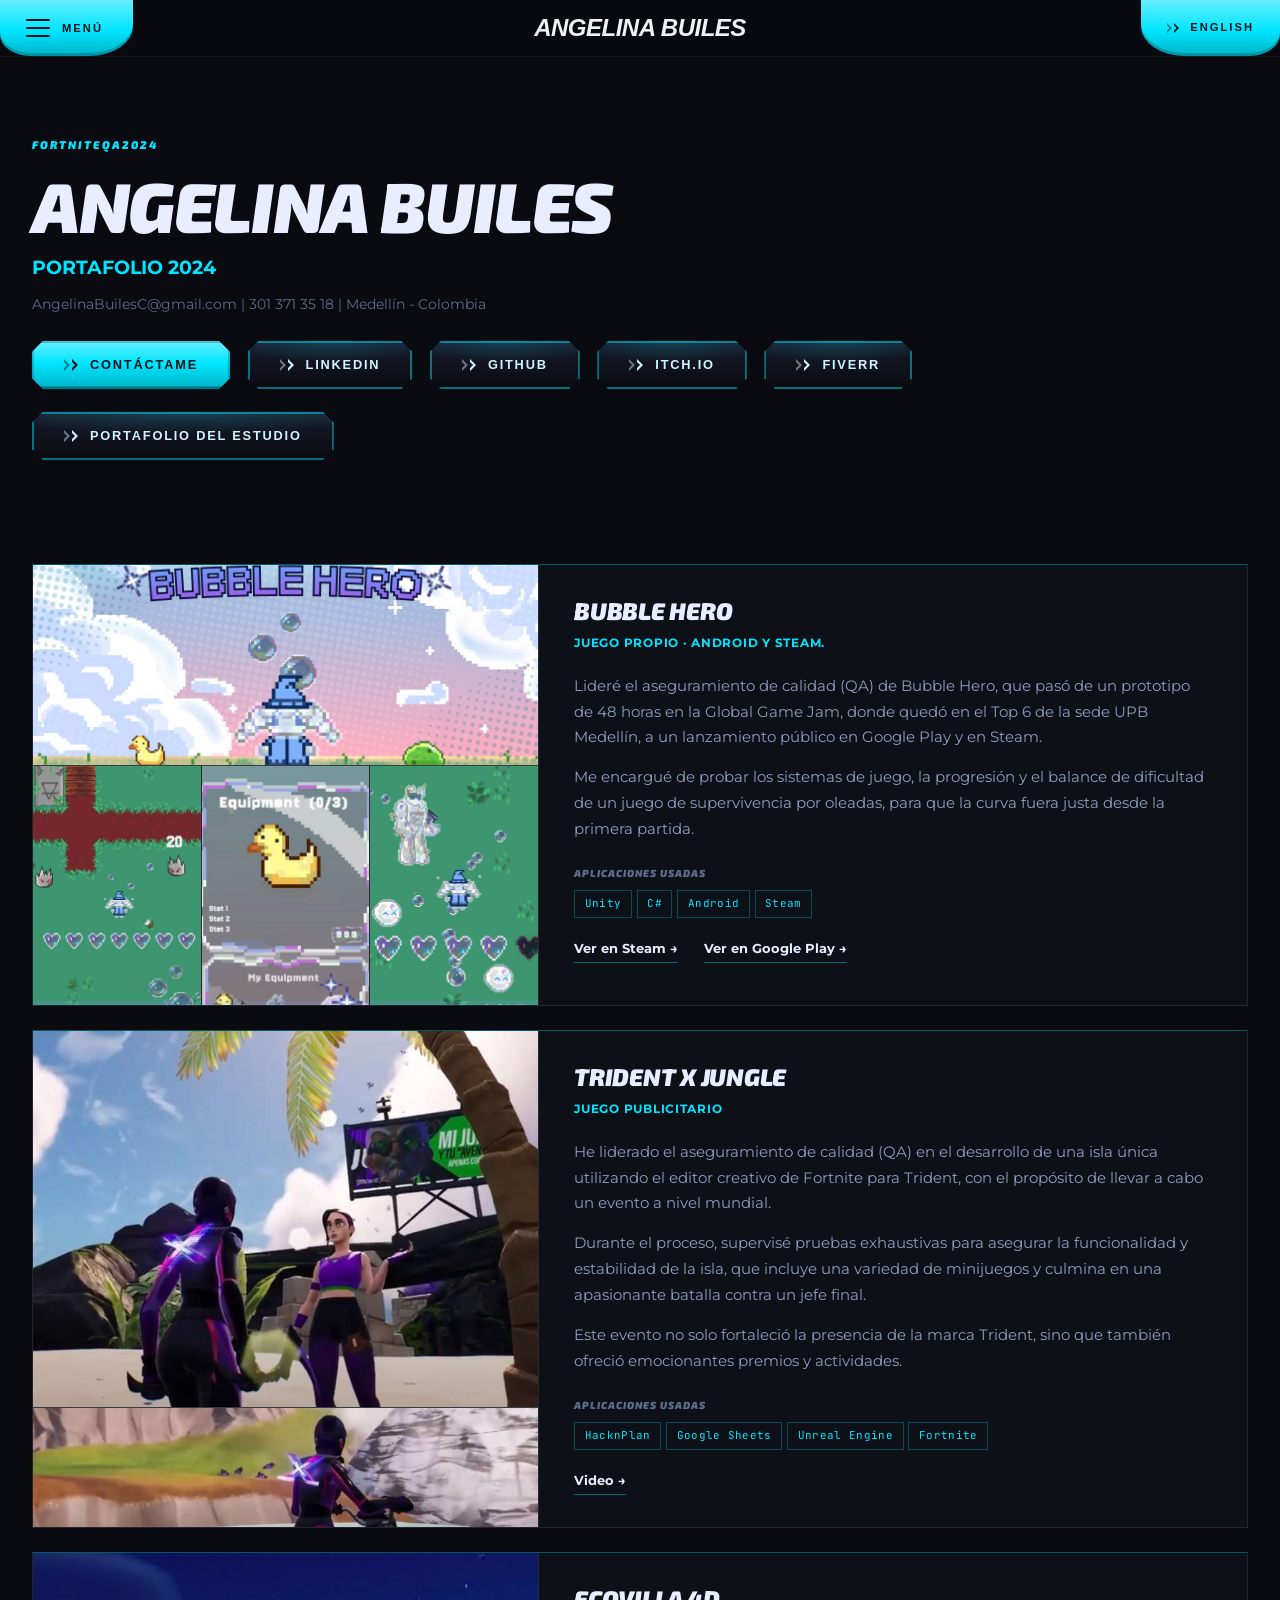
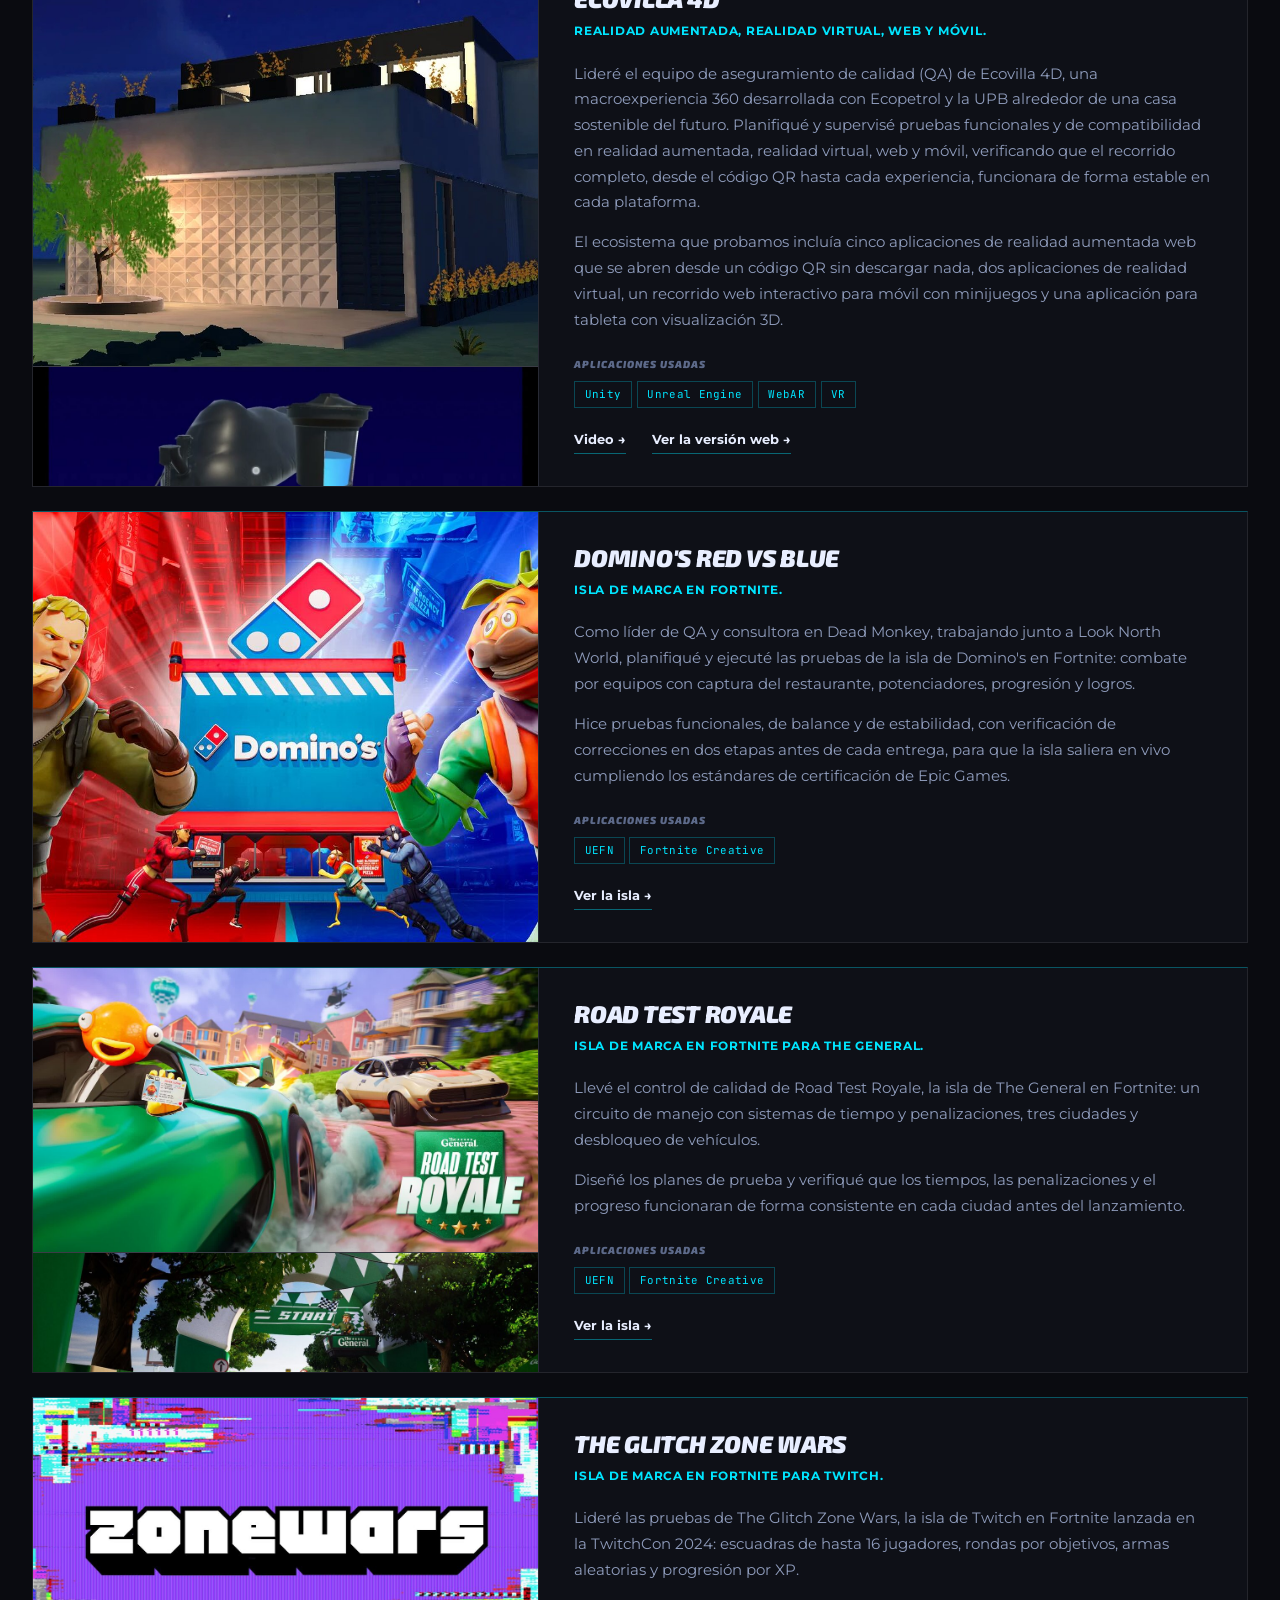
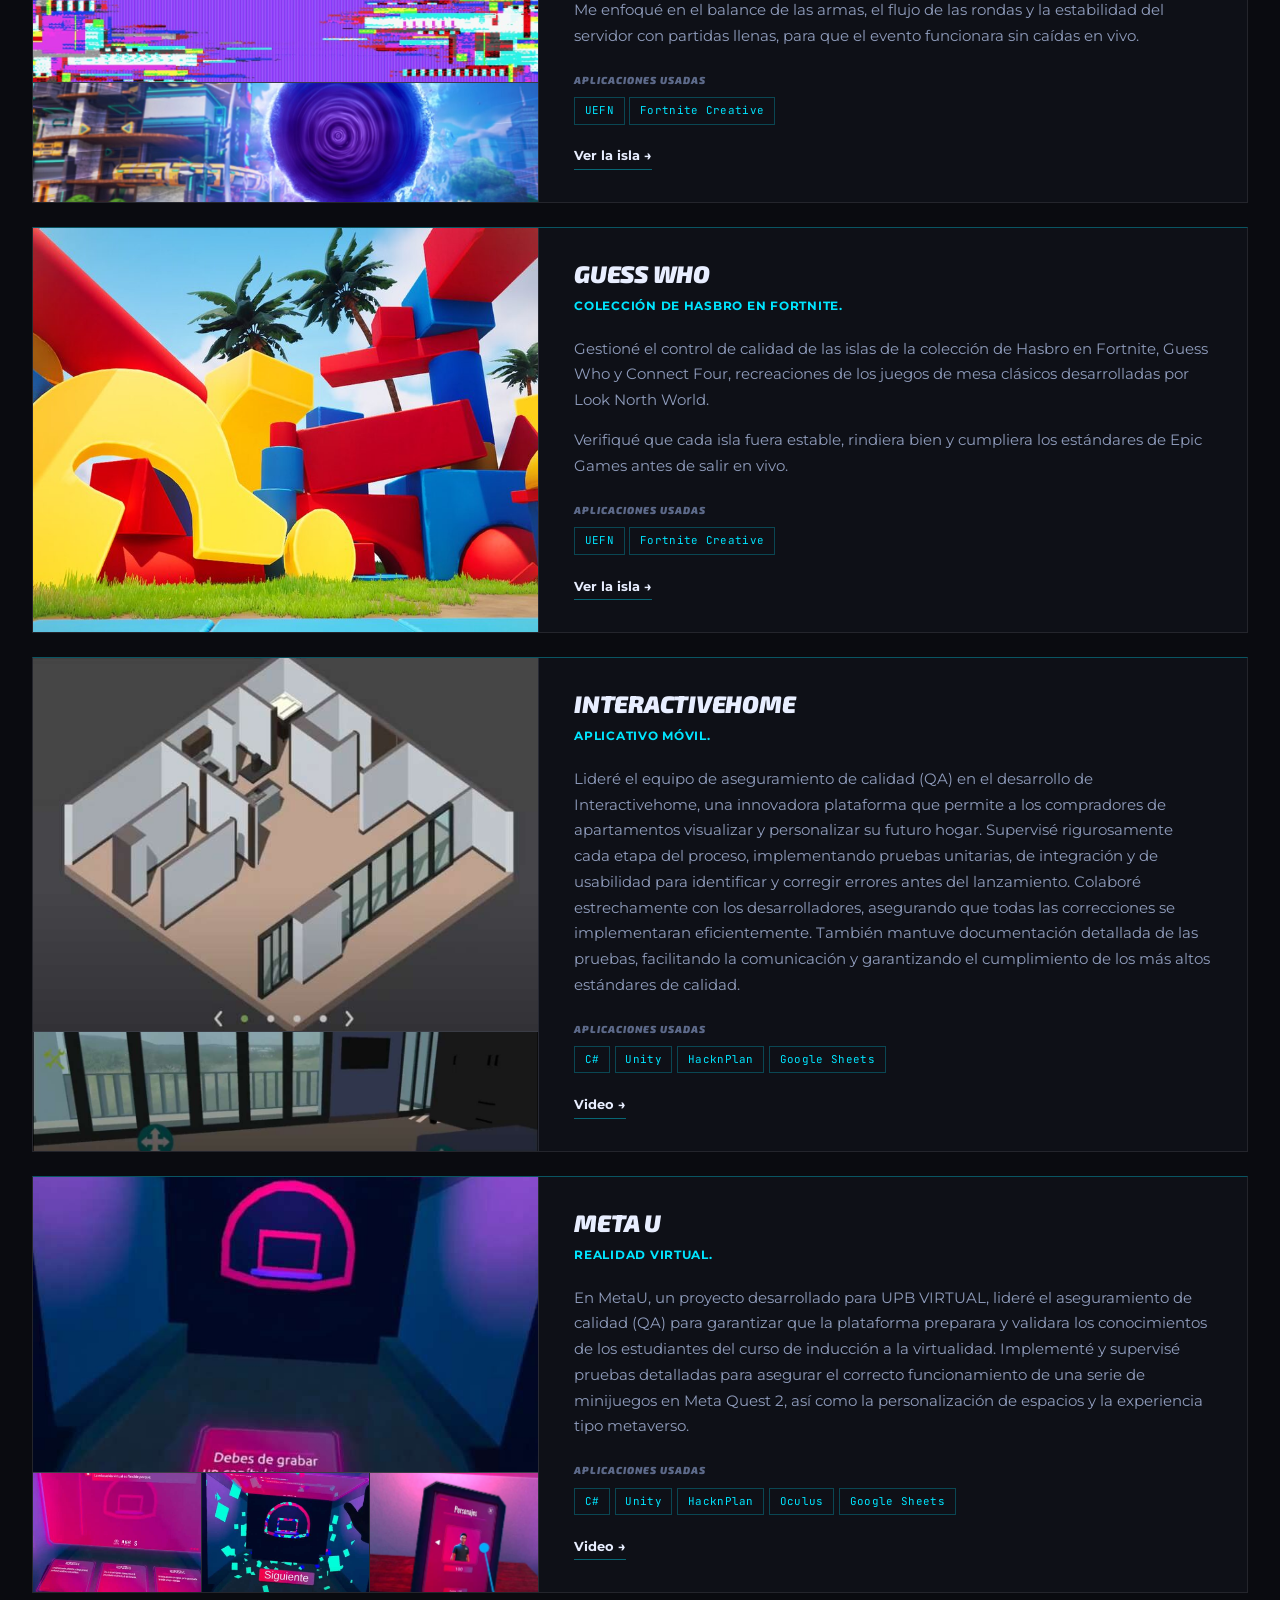
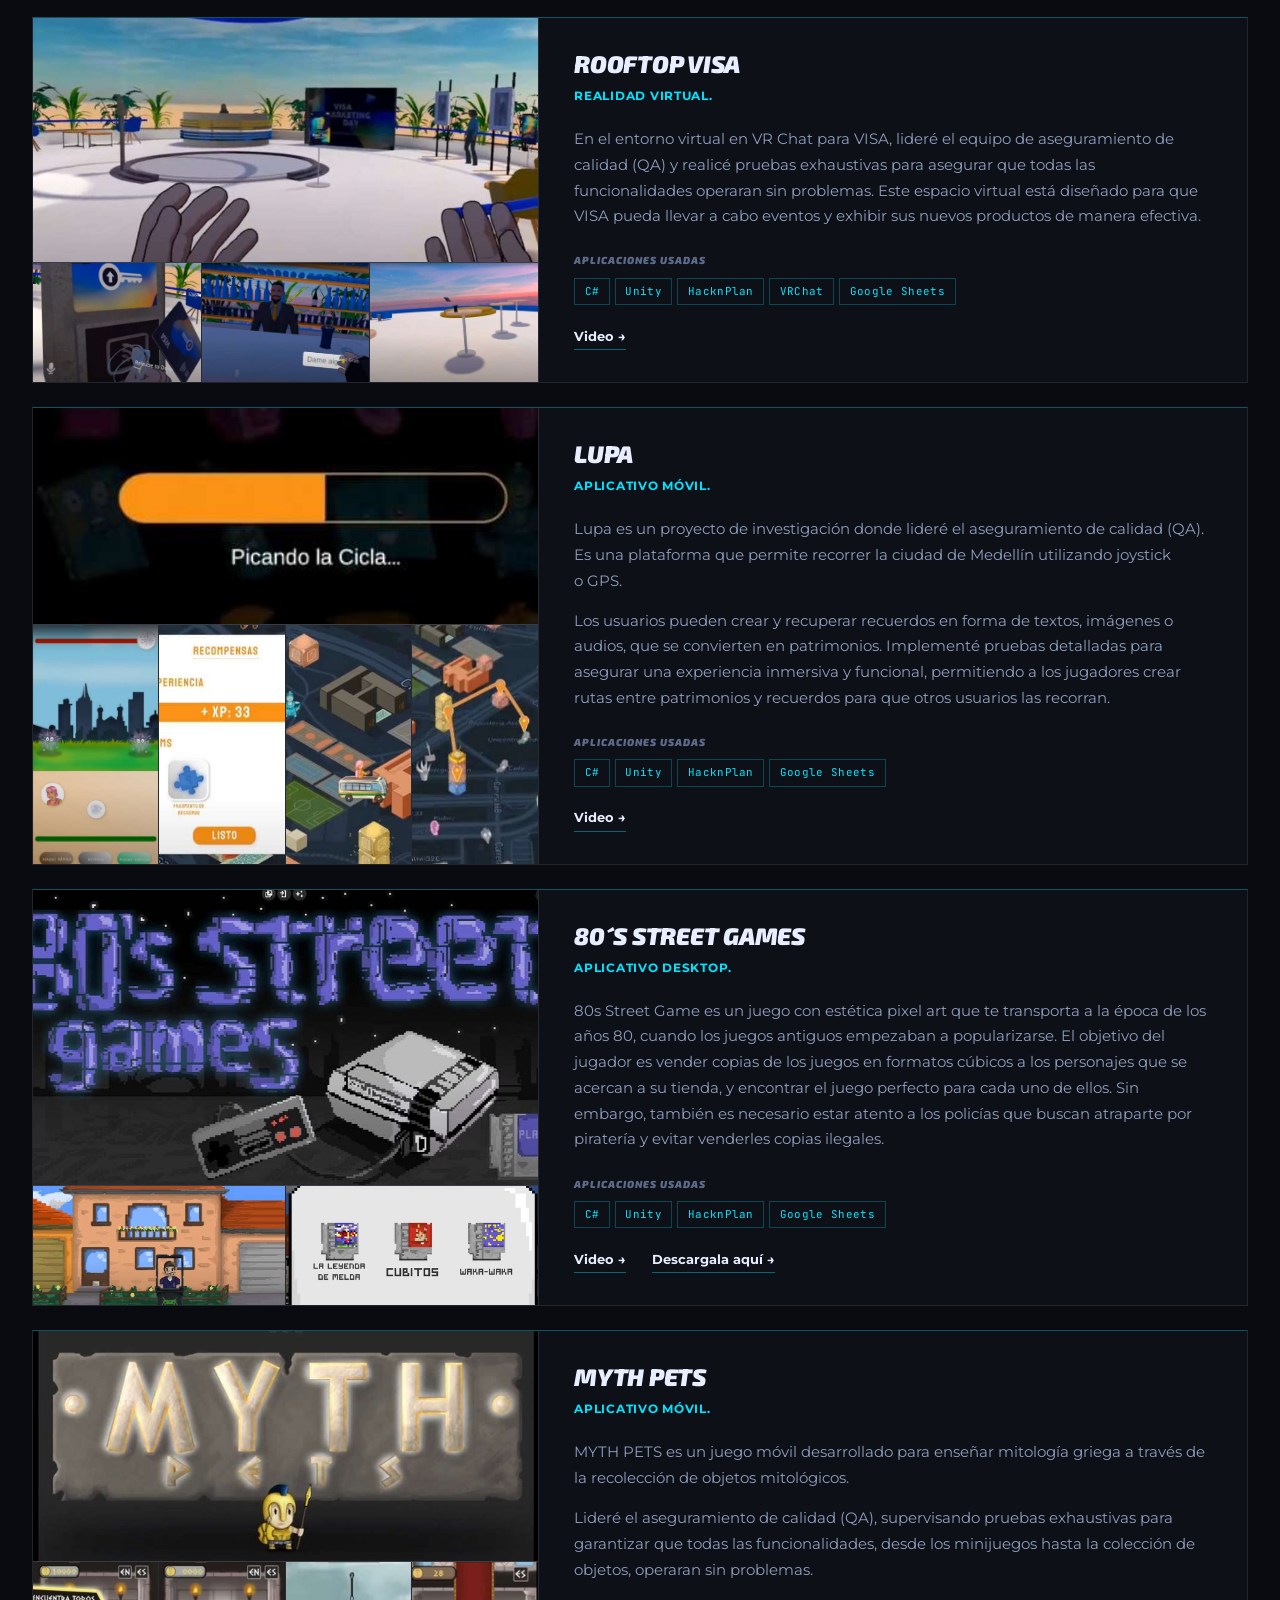
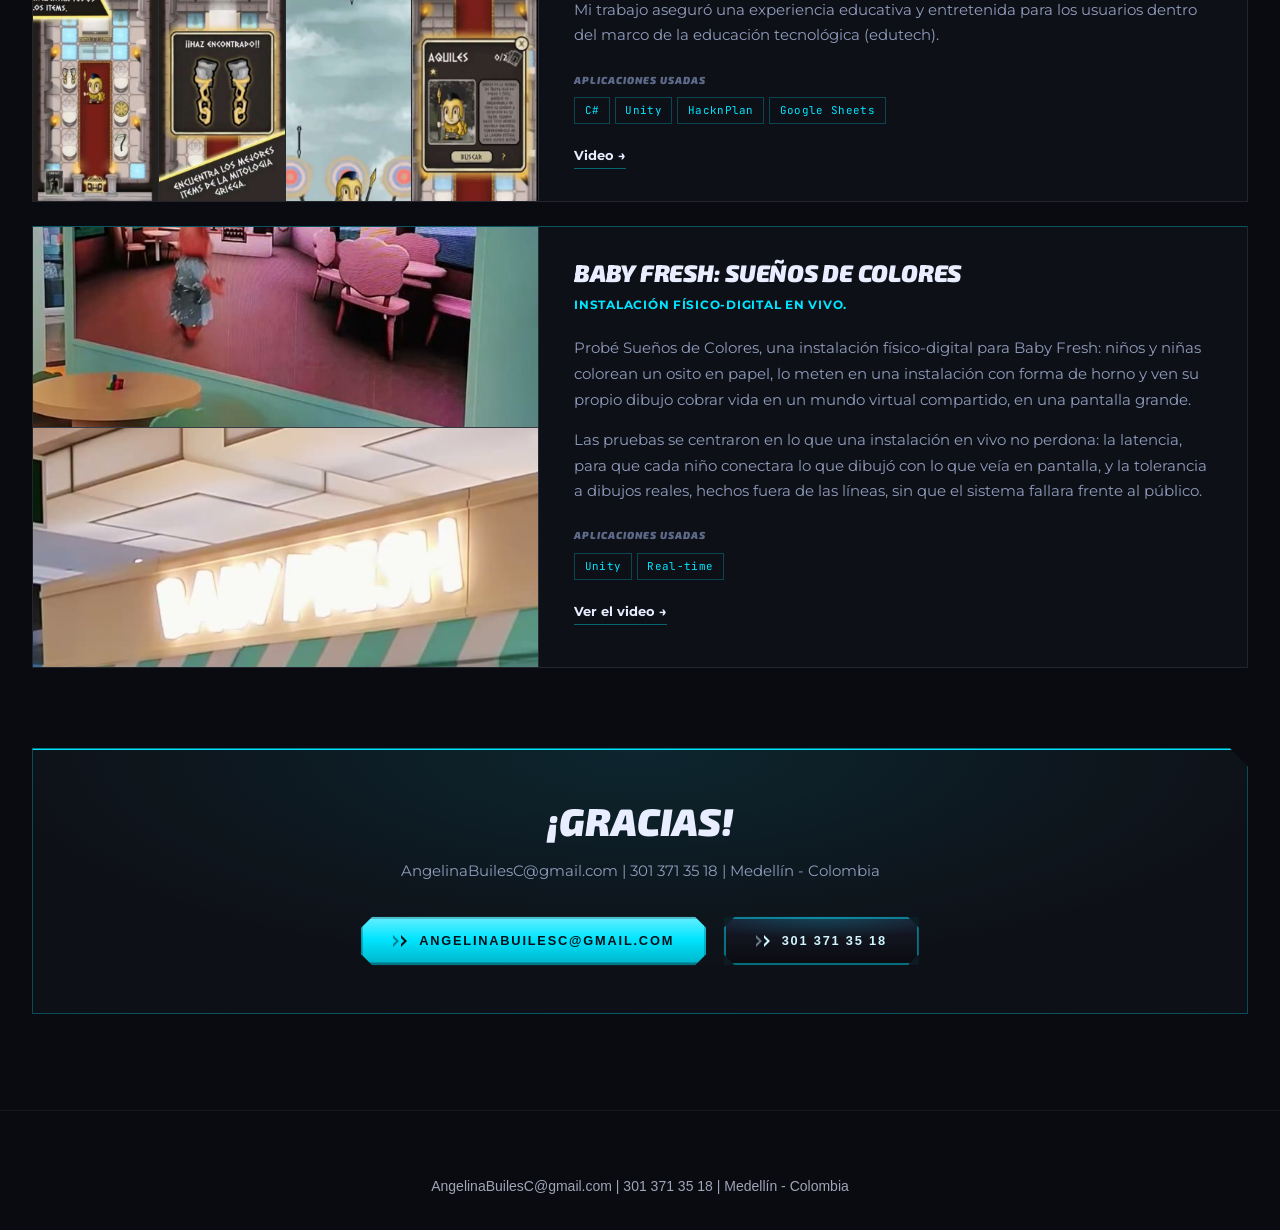
<file: es/index.html>
<!DOCTYPE html>
<html lang="es">

<head>
    <meta charset="UTF-8">
    <meta name="viewport" content="width=device-width, initial-scale=1.0">
    <title>PORTAFOLIO · Angelina Builes</title>
    <meta name="description" content="Portafolio QA · Angelina Builes. Bubble Hero, Trident X Jungle, Ecovilla 4D, Domino&#x27;s Red vs Blue, Road Test Royale, The Glitch Zone Wars, Guess Who, Interactivehome, Meta U, Rooftop Visa, Lupa, 80´s Street Games, Myth Pets, Baby Fresh: Sueños de Colores.">
    <link rel="canonical" href="https://jelyblu.github.io/portafolio-qa/es/">
    <link rel="alternate" hreflang="es" href="https://jelyblu.github.io/portafolio-qa/es/">
    <link rel="alternate" hreflang="en" href="https://jelyblu.github.io/portafolio-qa/en/">
    <link rel="alternate" hreflang="x-default" href="https://jelyblu.github.io/portafolio-qa/es/">
    <meta property="og:title" content="PORTAFOLIO · Angelina Builes">
    <meta property="og:description" content="Portafolio QA · Angelina Builes. Bubble Hero, Trident X Jungle, Ecovilla 4D, Domino&#x27;s Red vs Blue, Road Test Royale, The Glitch Zone Wars, Guess Who, Interactivehome, Meta U, Rooftop Visa, Lupa, 80´s Street Games, Myth Pets, Baby Fresh: Sueños de Colores.">
    <meta property="og:image" content="https://jelyblu.github.io/portafolio-qa/assets/img/trident-1.jpg">
    <meta property="og:type" content="profile">
    <link rel="preconnect" href="https://fonts.googleapis.com">
    <link rel="preconnect" href="https://fonts.gstatic.com" crossorigin>
    <link href="https://fonts.googleapis.com/css2?family=Exo+2:ital,wght@0,400;0,700;0,900;1,700;1,900&family=Montserrat:wght@400;500;600;700&family=JetBrains+Mono:wght@500;700&display=swap" rel="stylesheet">
    <link rel="stylesheet" href="../styles.css">
    <style>
        .profile-page {
            --ab-cyan: #00e5ff; --ab-ink: #e8eeff; --ab-dim: #8f9cbc; --ab-faint: #5d6a8a;
            --ab-line: rgba(255, 255, 255, .09); --ab-surface: #0e1017; --ab-raised: #12141f;
            font-family: 'Montserrat', sans-serif;
        }
        .profile-page h1, .profile-page h2, .profile-page h3 { font-family: 'Exo 2', sans-serif; }
        .ab-notch { clip-path: polygon(0 0, calc(100% - 18px) 0, 100% 18px, 100% 100%, 0 100%); }

        .ab-hero { padding: 8.5rem 0 3.5rem; }
        .ab-hero-grid { max-width: 900px; }
        .ab-eyebrow {
            font-family: 'Exo 2', sans-serif; font-size: .7rem; font-weight: 900; font-style: italic;
            text-transform: uppercase; letter-spacing: .18em; color: var(--ab-cyan); margin: 0 0 1.1rem;
        }
        .ab-name { font-size: clamp(2.6rem, 7vw, 4.4rem); font-weight: 900; font-style: italic; text-transform: uppercase; letter-spacing: -.02em; line-height: .95; margin: 0 0 .9rem; color: var(--ab-ink); }
        .ab-role { font-size: clamp(1rem, 2vw, 1.2rem); font-weight: 700; color: var(--ab-cyan); line-height: 1.5; margin: 0 0 .7rem; }
        .ab-meta { font-size: .88rem; color: var(--ab-faint); line-height: 1.7; margin: 0 0 1.5rem; }
        .ab-links { display: flex; flex-wrap: wrap; gap: 1.4rem 1.1rem; }

        .ab-work { padding: 3rem 0 0; }
        .ab-featured { display: grid; gap: 1.5rem; }
        .ab-feat {
            display: grid; grid-template-columns: minmax(0, 5fr) minmax(0, 7fr);
            background: var(--ab-surface); border: 1px solid var(--ab-line);
            border-top: 1px solid rgba(0, 229, 255, .32);
            transition: border-color .25s ease, transform .25s ease;
            scroll-margin-top: 90px;
        }
        .ab-feat:hover { border-top-color: var(--ab-cyan); transform: translateY(-3px); }

        /* Galería: la primera captura manda, las demás van en tira debajo,
           igual que la columna de imágenes de cada página del PDF. */
        .ab-shot {
            display: grid; grid-template-rows: minmax(230px, 1fr) 120px; background: var(--ab-raised);
            border-right: 1px solid var(--ab-line); overflow: hidden;
        }
        .ab-shot a { display: block; height: 100%; overflow: hidden; }
        .ab-shot img { display: block; width: 100%; height: 100%; object-fit: cover; transition: transform .35s ease; }
        .ab-shot a:hover img { transform: scale(1.04); }
        /* La captura principal no empuja la altura: rellena lo que mida el texto.
           Sin esto una captura vertical estira la tarjeta a más de 1000 px. */
        .ab-shot-main { min-height: 0; position: relative; }
        .ab-shot-main > a { position: absolute; inset: 0; }
        .ab-shot--solo { grid-template-rows: minmax(260px, 1fr); }
        /* Proyectos de móvil: las capturas son verticales y en una tira baja
           solo se vería una franja. Se les da más alto. */
        .ab-shot--movil { grid-template-rows: minmax(200px, 1fr) 240px; }
        .ab-shot--movil .ab-shot-strip img { object-position: center top; }
        .ab-shot-strip { display: grid; grid-auto-flow: column; grid-auto-columns: 1fr; gap: 1px; background: var(--ab-line); min-height: 0; border-top: 1px solid var(--ab-line); }

        .ab-feat-body { padding: 2rem 2.2rem; }
        .ab-feat h3 { font-size: 1.5rem; font-weight: 900; font-style: italic; text-transform: uppercase; letter-spacing: -.01em; color: var(--ab-ink); margin: 0 0 .45rem; }
        .ab-context { font-size: .78rem; font-weight: 700; letter-spacing: .06em; text-transform: uppercase; color: var(--ab-cyan); margin: 0 0 1.3rem; }
        .ab-desc p { margin: 0 0 .9rem; font-size: .92rem; line-height: 1.75; color: var(--ab-dim); text-wrap: pretty; }
        .ab-label {
            font-family: 'Exo 2', sans-serif; font-size: .64rem; font-weight: 900; font-style: italic;
            text-transform: uppercase; letter-spacing: .1em; color: var(--ab-faint); margin: 1.4rem 0 .55rem;
        }
        .ab-tech { display: flex; flex-wrap: wrap; gap: .3rem; }
        .ab-tech span {
            font-family: 'JetBrains Mono', monospace; font-size: .68rem; padding: .25rem .6rem;
            border: 1px solid rgba(0, 229, 255, .26); color: var(--ab-cyan); letter-spacing: .03em;
        }
        .ab-out { display: inline-flex; gap: .35rem; margin-top: 1.3rem; margin-right: 1.4rem; color: var(--ab-ink); text-decoration: none; font-size: .84rem; font-weight: 700; border-bottom: 1px solid rgba(0, 229, 255, .4); padding-bottom: 2px; }
        .ab-out:hover { color: var(--ab-cyan); border-bottom-color: var(--ab-cyan); }

        .ab-cta { padding: 5rem 0 6rem; }
        .ab-cta-inner {
            border: 1px solid rgba(0, 229, 255, .28); border-top: 2px solid var(--ab-cyan);
            background: radial-gradient(90% 140% at 50% 0%, rgba(0, 229, 255, .1) 0%, rgba(0, 229, 255, 0) 60%), var(--ab-surface);
            padding: 3rem 2.5rem; text-align: center;
        }
        .ab-cta-inner h2 { font-size: clamp(1.7rem, 4vw, 2.4rem); font-weight: 900; font-style: italic; text-transform: uppercase; color: var(--ab-ink); margin: 0 0 .8rem; }
        .ab-cta-inner p { color: var(--ab-dim); max-width: 56ch; margin: 0 auto 2rem; line-height: 1.8; font-size: .95rem; }
        .ab-cta-inner .ab-links { justify-content: center; }

        /* Sin logo del estudio: el nombre ocupa el centro de la cabecera. */
        .logo-container .logo-text { text-transform: uppercase; font-style: italic; }

        @media (max-width: 900px) {
            .ab-feat { grid-template-columns: 1fr; }
            .ab-shot { border-right: 0; border-bottom: 1px solid var(--ab-line); }
        }
        @media (max-width: 600px) {
            .ab-hero { padding: 7rem 0 2.5rem; }
            .ab-feat-body { padding: 1.6rem 1.4rem; }
            .ab-cta-inner { padding: 2.2rem 1.4rem; }
            .ab-shot { grid-template-rows: 220px 90px; }
            .ab-shot--movil { grid-template-rows: 200px 180px; }
            .ab-shot--solo { grid-template-rows: 220px; }
            .logo-container .logo-text { font-size: 1rem; }
        }

        .ab-vmodal { width: min(92vw, 960px); margin: auto; padding: 0; border: 1px solid var(--ab-line); border-radius: 4px; background: var(--ab-raised); overflow: visible; }
        .ab-vmodal::backdrop { background: rgba(4, 8, 16, .84); backdrop-filter: blur(6px); }
        .ab-vmodal-inner { position: relative; aspect-ratio: 16 / 9; }
        .ab-vmodal iframe { display: block; width: 100%; height: 100%; border: 0; background: #000; }
        .ab-vclose { position: absolute; top: -17px; right: -17px; width: 42px; height: 42px; display: grid; place-items: center; border: 0; border-radius: 50%; background: var(--ab-cyan); color: #04121a; font-size: 1.6rem; font-weight: 700; line-height: 1; cursor: pointer; box-shadow: 0 6px 18px rgba(0, 0, 0, .55); z-index: 1; }
        .ab-vclose:hover { filter: brightness(1.12); }
        .ab-vclose:focus-visible { outline: 3px solid #fff; outline-offset: 2px; }
        @media (max-width: 560px) { .ab-vclose { top: 8px; right: 8px; } }

        #primary-navigation[data-visible="true"] .nav-links > li:nth-child(1) > a { animation-delay: 40ms; }
        #primary-navigation[data-visible="true"] .nav-links > li:nth-child(2) > a { animation-delay: 84ms; }
        #primary-navigation[data-visible="true"] .nav-links > li:nth-child(3) > a { animation-delay: 128ms; }
        #primary-navigation[data-visible="true"] .nav-links > li:nth-child(4) > a { animation-delay: 172ms; }
        #primary-navigation[data-visible="true"] .nav-links > li:nth-child(5) > a { animation-delay: 216ms; }
        #primary-navigation[data-visible="true"] .nav-links > li:nth-child(6) > a { animation-delay: 260ms; }
        #primary-navigation[data-visible="true"] .nav-links > li:nth-child(7) > a { animation-delay: 304ms; }
        #primary-navigation[data-visible="true"] .nav-links > li:nth-child(8) > a { animation-delay: 348ms; }
        #primary-navigation[data-visible="true"] .nav-links > li:nth-child(9) > a { animation-delay: 392ms; }
        #primary-navigation[data-visible="true"] .nav-links > li:nth-child(10) > a { animation-delay: 436ms; }
        #primary-navigation[data-visible="true"] .nav-links > li:nth-child(11) > a { animation-delay: 480ms; }
        #primary-navigation[data-visible="true"] .nav-links > li:nth-child(12) > a { animation-delay: 524ms; }
        #primary-navigation[data-visible="true"] .nav-links > li:nth-child(13) > a { animation-delay: 568ms; }
        #primary-navigation[data-visible="true"] .nav-links > li:nth-child(14) > a { animation-delay: 612ms; }
        #primary-navigation[data-visible="true"] .nav-links > li:nth-child(15) > a { animation-delay: 656ms; }
        #primary-navigation[data-visible="true"] .nav-links > li:nth-child(16) > a { animation-delay: 700ms; }
        #primary-navigation[data-visible="false"] .nav-links > li:nth-child(1) > a { animation-delay: 420ms; }
        #primary-navigation[data-visible="false"] .nav-links > li:nth-child(2) > a { animation-delay: 392ms; }
        #primary-navigation[data-visible="false"] .nav-links > li:nth-child(3) > a { animation-delay: 364ms; }
        #primary-navigation[data-visible="false"] .nav-links > li:nth-child(4) > a { animation-delay: 336ms; }
        #primary-navigation[data-visible="false"] .nav-links > li:nth-child(5) > a { animation-delay: 308ms; }
        #primary-navigation[data-visible="false"] .nav-links > li:nth-child(6) > a { animation-delay: 280ms; }
        #primary-navigation[data-visible="false"] .nav-links > li:nth-child(7) > a { animation-delay: 252ms; }
        #primary-navigation[data-visible="false"] .nav-links > li:nth-child(8) > a { animation-delay: 224ms; }
        #primary-navigation[data-visible="false"] .nav-links > li:nth-child(9) > a { animation-delay: 196ms; }
        #primary-navigation[data-visible="false"] .nav-links > li:nth-child(10) > a { animation-delay: 168ms; }
        #primary-navigation[data-visible="false"] .nav-links > li:nth-child(11) > a { animation-delay: 140ms; }
        #primary-navigation[data-visible="false"] .nav-links > li:nth-child(12) > a { animation-delay: 112ms; }
        #primary-navigation[data-visible="false"] .nav-links > li:nth-child(13) > a { animation-delay: 84ms; }
        #primary-navigation[data-visible="false"] .nav-links > li:nth-child(14) > a { animation-delay: 56ms; }
        #primary-navigation[data-visible="false"] .nav-links > li:nth-child(15) > a { animation-delay: 28ms; }
        #primary-navigation[data-visible="false"] .nav-links > li:nth-child(16) > a { animation-delay: 0ms; }
    </style>
</head>

<body>
    <header id="main-header" class="scrolled">
        <div class="container nav-wrapper">
            <a href="#top" class="logo-container"><span class="logo-text">Angelina Builes</span></a>
            <button class="mobile-nav-toggle" aria-controls="primary-navigation" aria-expanded="false">
                <div class="hamburger"></div>
            </button>
            <nav id="primary-navigation">
                <ul class="nav-links">
                    <li><a href="#bubblehero">Bubble Hero</a></li>
                    <li><a href="#trident">Trident X Jungle</a></li>
                    <li><a href="#ecovilla">Ecovilla 4D</a></li>
                    <li><a href="#dominos">Domino&#x27;s Red vs Blue</a></li>
                    <li><a href="#roadtest">Road Test Royale</a></li>
                    <li><a href="#glitch">The Glitch Zone Wars</a></li>
                    <li><a href="#guesswho">Guess Who</a></li>
                    <li><a href="#interactivehome">Interactivehome</a></li>
                    <li><a href="#metau">Meta U</a></li>
                    <li><a href="#rooftop">Rooftop Visa</a></li>
                    <li><a href="#lupa">Lupa</a></li>
                    <li><a href="#80s">80´s Street Games</a></li>
                    <li><a href="#mythpets">Myth Pets</a></li>
                    <li><a href="#babyfresh">Baby Fresh: Sueños de Colores</a></li>
                    <li><a href="#contacto">Contacto</a></li>
                    <li><a href="../en/" hreflang="en" lang="en">English</a></li>
                </ul>
            </nav>
            <a class="nav-cta" href="../en/" hreflang="en" lang="en">English</a>
        </div>
    </header>

    <main class="profile-page" id="top">
        <section class="ab-hero">
            <div class="container">
                <div class="ab-hero-grid">
                    <p class="ab-eyebrow">FortniteQA2024</p>
                    <h1 class="ab-name">Angelina Builes</h1>
                    <p class="ab-role">PORTAFOLIO 2024</p>
                    <p class="ab-meta">AngelinaBuilesC@gmail.com | 301 371 35 18 | Medellín - Colombia</p>
                    <div class="ab-links">
                        <a class="btn btn-primary" href="mailto:AngelinaBuilesC@gmail.com">Contáctame</a>
                        <a class="btn btn-secondary" href="https://www.linkedin.com/in/angelinabuiles" target="_blank" rel="noopener">LinkedIn</a>
                        <a class="btn btn-secondary" href="https://github.com/Jelyblu" target="_blank" rel="noopener">GitHub</a>
                        <a class="btn btn-secondary" href="https://dragonarkstudios.itch.io" target="_blank" rel="noopener">itch.io</a>
                        <a class="btn btn-secondary" href="https://www.fiverr.com/angibuiles" target="_blank" rel="noopener">Fiverr</a>
                        <a class="btn btn-secondary" href="https://dragonarkstudios.com/es/portfolio" target="_blank" rel="noopener">Portafolio del estudio</a>
                    </div>
                </div>
            </div>
        </section>

        <section class="ab-work">
            <div class="container">
                <h2 class="sr-only">PORTAFOLIO</h2>
                <div class="ab-featured">
                    <article class="ab-feat" id="bubblehero">
                        <div class="ab-shot ab-shot--movil">
                            <div class="ab-shot-main"><a href="../assets/img/bubblehero-1.jpg" target="_blank" rel="noopener"><img src="../assets/img/bubblehero-1.jpg" alt="Bubble Hero, captura 1" loading="lazy"></a></div>
                            <div class="ab-shot-strip"><a href="../assets/img/bubblehero-2.jpg" target="_blank" rel="noopener"><img src="../assets/img/bubblehero-2.jpg" alt="Bubble Hero, captura 2" loading="lazy"></a><a href="../assets/img/bubblehero-3.jpg" target="_blank" rel="noopener"><img src="../assets/img/bubblehero-3.jpg" alt="Bubble Hero, captura 3" loading="lazy"></a><a href="../assets/img/bubblehero-4.jpg" target="_blank" rel="noopener"><img src="../assets/img/bubblehero-4.jpg" alt="Bubble Hero, captura 4" loading="lazy"></a></div>
                        </div>
                        <div class="ab-feat-body">
                            <h3>Bubble Hero</h3>
                            <p class="ab-context">Juego propio · Android y Steam.</p>
                            <div class="ab-desc">
                                <p>Lideré el aseguramiento de calidad (QA) de Bubble Hero, que pasó de un prototipo de 48 horas en la Global Game Jam, donde quedó en el Top 6 de la sede UPB Medellín, a un lanzamiento público en Google Play y en Steam.</p>
                                <p>Me encargué de probar los sistemas de juego, la progresión y el balance de dificultad de un juego de supervivencia por oleadas, para que la curva fuera justa desde la primera partida.</p>
                            </div>
                            <p class="ab-label">Aplicaciones usadas</p>
                            <div class="ab-tech"><span>Unity</span><span>C#</span><span>Android</span><span>Steam</span></div>
                            
                            <a class="ab-out" href="https://store.steampowered.com/app/4517050/Bubble_Hero_The_Five_Elements/" target="_blank" rel="noopener">Ver en Steam &rarr;</a>
                            <a class="ab-out" href="https://play.google.com/store/apps/details?id=com.DragonarkStudios.BubbleHero" target="_blank" rel="noopener">Ver en Google Play &rarr;</a>
                        </div>
                    </article>
                    <article class="ab-feat" id="trident">
                        <div class="ab-shot">
                            <div class="ab-shot-main"><a href="../assets/img/trident-1.jpg" target="_blank" rel="noopener"><img src="../assets/img/trident-1.jpg" alt="Trident X Jungle, captura 1" loading="lazy"></a></div>
                            <div class="ab-shot-strip"><a href="../assets/img/trident-2.jpg" target="_blank" rel="noopener"><img src="../assets/img/trident-2.jpg" alt="Trident X Jungle, captura 2" loading="lazy"></a></div>
                        </div>
                        <div class="ab-feat-body">
                            <h3>Trident X Jungle</h3>
                            <p class="ab-context">Juego Publicitario</p>
                            <div class="ab-desc">
                                <p>He liderado el aseguramiento de calidad (QA) en el desarrollo de una isla única utilizando el editor creativo de Fortnite para Trident, con el propósito de llevar a cabo un evento a nivel mundial.</p>
                                <p>Durante el proceso, supervisé pruebas exhaustivas para asegurar la funcionalidad y estabilidad de la isla, que incluye una variedad de minijuegos y culmina en una apasionante batalla contra un jefe final.</p>
                                <p>Este evento no solo fortaleció la presencia de la marca Trident, sino que también ofreció emocionantes premios y actividades.</p>
                            </div>
                            <p class="ab-label">Aplicaciones usadas</p>
                            <div class="ab-tech"><span>HacknPlan</span><span>Google Sheets</span><span>Unreal Engine</span><span>Fortnite</span></div>
                            <a class="ab-out" href="https://www.youtube.com/watch?v=4GxoQf84Vz8" data-yt="4GxoQf84Vz8" target="_blank" rel="noopener">Video &rarr;</a>
                        </div>
                    </article>
                    <article class="ab-feat" id="ecovilla">
                        <div class="ab-shot">
                            <div class="ab-shot-main"><a href="../assets/img/ecovilla-1.jpg" target="_blank" rel="noopener"><img src="../assets/img/ecovilla-1.jpg" alt="Ecovilla 4D, captura 1" loading="lazy"></a></div>
                            <div class="ab-shot-strip"><a href="../assets/img/ecovilla-2.jpg" target="_blank" rel="noopener"><img src="../assets/img/ecovilla-2.jpg" alt="Ecovilla 4D, captura 2" loading="lazy"></a></div>
                        </div>
                        <div class="ab-feat-body">
                            <h3>Ecovilla 4D</h3>
                            <p class="ab-context">Realidad aumentada, realidad virtual, web y móvil.</p>
                            <div class="ab-desc">
                                <p>Lideré el equipo de aseguramiento de calidad (QA) de Ecovilla 4D, una macroexperiencia 360 desarrollada con Ecopetrol y la UPB alrededor de una casa sostenible del futuro. Planifiqué y supervisé pruebas funcionales y de compatibilidad en realidad aumentada, realidad virtual, web y móvil, verificando que el recorrido completo, desde el código QR hasta cada experiencia, funcionara de forma estable en cada plataforma.</p>
                                <p>El ecosistema que probamos incluía cinco aplicaciones de realidad aumentada web que se abren desde un código QR sin descargar nada, dos aplicaciones de realidad virtual, un recorrido web interactivo para móvil con minijuegos y una aplicación para tableta con visualización 3D.</p>
                            </div>
                            <p class="ab-label">Aplicaciones usadas</p>
                            <div class="ab-tech"><span>Unity</span><span>Unreal Engine</span><span>WebAR</span><span>VR</span></div>
                            <a class="ab-out" href="https://youtu.be/UNXelOfm4Hc" data-yt="UNXelOfm4Hc" target="_blank" rel="noopener">Video &rarr;</a>
                            <a class="ab-out" href="https://jelyblu.github.io/EcoVillaVirtual/" target="_blank" rel="noopener">Ver la versión web &rarr;</a>
                        </div>
                    </article>
                    <article class="ab-feat" id="dominos">
                        <div class="ab-shot ab-shot--solo">
                            <div class="ab-shot-main"><a href="../assets/img/dominos-1.jpg" target="_blank" rel="noopener"><img src="../assets/img/dominos-1.jpg" alt="Domino&#x27;s Red vs Blue, captura 1" loading="lazy"></a></div>
                        </div>
                        <div class="ab-feat-body">
                            <h3>Domino&#x27;s Red vs Blue</h3>
                            <p class="ab-context">Isla de marca en Fortnite.</p>
                            <div class="ab-desc">
                                <p>Como líder de QA y consultora en Dead Monkey, trabajando junto a Look North World, planifiqué y ejecuté las pruebas de la isla de Domino&#x27;s en Fortnite: combate por equipos con captura del restaurante, potenciadores, progresión y logros.</p>
                                <p>Hice pruebas funcionales, de balance y de estabilidad, con verificación de correcciones en dos etapas antes de cada entrega, para que la isla saliera en vivo cumpliendo los estándares de certificación de Epic Games.</p>
                            </div>
                            <p class="ab-label">Aplicaciones usadas</p>
                            <div class="ab-tech"><span>UEFN</span><span>Fortnite Creative</span></div>
                            <a class="ab-out" href="https://www.fortnite.com/@twitchofficial/5570-6554-5104" target="_blank" rel="noopener">Ver la isla &rarr;</a>
                        </div>
                    </article>
                    <article class="ab-feat" id="roadtest">
                        <div class="ab-shot">
                            <div class="ab-shot-main"><a href="../assets/img/roadtest-1.jpg" target="_blank" rel="noopener"><img src="../assets/img/roadtest-1.jpg" alt="Road Test Royale, captura 1" loading="lazy"></a></div>
                            <div class="ab-shot-strip"><a href="../assets/img/roadtest-2.jpg" target="_blank" rel="noopener"><img src="../assets/img/roadtest-2.jpg" alt="Road Test Royale, captura 2" loading="lazy"></a></div>
                        </div>
                        <div class="ab-feat-body">
                            <h3>Road Test Royale</h3>
                            <p class="ab-context">Isla de marca en Fortnite para The General.</p>
                            <div class="ab-desc">
                                <p>Llevé el control de calidad de Road Test Royale, la isla de The General en Fortnite: un circuito de manejo con sistemas de tiempo y penalizaciones, tres ciudades y desbloqueo de vehículos.</p>
                                <p>Diseñé los planes de prueba y verifiqué que los tiempos, las penalizaciones y el progreso funcionaran de forma consistente en cada ciudad antes del lanzamiento.</p>
                            </div>
                            <p class="ab-label">Aplicaciones usadas</p>
                            <div class="ab-tech"><span>UEFN</span><span>Fortnite Creative</span></div>
                            <a class="ab-out" href="https://www.fortnite.com/@twitchofficial/9524-2023-3031" target="_blank" rel="noopener">Ver la isla &rarr;</a>
                        </div>
                    </article>
                    <article class="ab-feat" id="glitch">
                        <div class="ab-shot">
                            <div class="ab-shot-main"><a href="../assets/img/glitch-1.jpg" target="_blank" rel="noopener"><img src="../assets/img/glitch-1.jpg" alt="The Glitch Zone Wars, captura 1" loading="lazy"></a></div>
                            <div class="ab-shot-strip"><a href="../assets/img/glitch-2.jpg" target="_blank" rel="noopener"><img src="../assets/img/glitch-2.jpg" alt="The Glitch Zone Wars, captura 2" loading="lazy"></a></div>
                        </div>
                        <div class="ab-feat-body">
                            <h3>The Glitch Zone Wars</h3>
                            <p class="ab-context">Isla de marca en Fortnite para Twitch.</p>
                            <div class="ab-desc">
                                <p>Lideré las pruebas de The Glitch Zone Wars, la isla de Twitch en Fortnite lanzada en la TwitchCon 2024: escuadras de hasta 16 jugadores, rondas por objetivos, armas aleatorias y progresión por XP.</p>
                                <p>Me enfoqué en el balance de las armas, el flujo de las rondas y la estabilidad del servidor con partidas llenas, para que el evento funcionara sin caídas en vivo.</p>
                            </div>
                            <p class="ab-label">Aplicaciones usadas</p>
                            <div class="ab-tech"><span>UEFN</span><span>Fortnite Creative</span></div>
                            <a class="ab-out" href="https://www.fortnite.com/@twitchofficial/1657-2632-4431" target="_blank" rel="noopener">Ver la isla &rarr;</a>
                        </div>
                    </article>
                    <article class="ab-feat" id="guesswho">
                        <div class="ab-shot ab-shot--solo">
                            <div class="ab-shot-main"><a href="../assets/img/guesswho-1.jpg" target="_blank" rel="noopener"><img src="../assets/img/guesswho-1.jpg" alt="Guess Who, captura 1" loading="lazy"></a></div>
                        </div>
                        <div class="ab-feat-body">
                            <h3>Guess Who</h3>
                            <p class="ab-context">Colección de Hasbro en Fortnite.</p>
                            <div class="ab-desc">
                                <p>Gestioné el control de calidad de las islas de la colección de Hasbro en Fortnite, Guess Who y Connect Four, recreaciones de los juegos de mesa clásicos desarrolladas por Look North World.</p>
                                <p>Verifiqué que cada isla fuera estable, rindiera bien y cumpliera los estándares de Epic Games antes de salir en vivo.</p>
                            </div>
                            <p class="ab-label">Aplicaciones usadas</p>
                            <div class="ab-tech"><span>UEFN</span><span>Fortnite Creative</span></div>
                            <a class="ab-out" href="https://www.fortnite.com/@looknorthworld/7387-6907-3174" target="_blank" rel="noopener">Ver la isla &rarr;</a>
                        </div>
                    </article>
                    <article class="ab-feat" id="interactivehome">
                        <div class="ab-shot">
                            <div class="ab-shot-main"><a href="../assets/img/interactivehome-1.jpg" target="_blank" rel="noopener"><img src="../assets/img/interactivehome-1.jpg" alt="Interactivehome, captura 1" loading="lazy"></a></div>
                            <div class="ab-shot-strip"><a href="../assets/img/interactivehome-2.jpg" target="_blank" rel="noopener"><img src="../assets/img/interactivehome-2.jpg" alt="Interactivehome, captura 2" loading="lazy"></a></div>
                        </div>
                        <div class="ab-feat-body">
                            <h3>Interactivehome</h3>
                            <p class="ab-context">Aplicativo móvil.</p>
                            <div class="ab-desc">
                                <p>Lideré el equipo de aseguramiento de calidad (QA) en el desarrollo de Interactivehome, una innovadora plataforma que permite a los compradores de apartamentos visualizar y personalizar su futuro hogar. Supervisé rigurosamente cada etapa del proceso, implementando pruebas unitarias, de integración y de usabilidad para identificar y corregir errores antes del lanzamiento. Colaboré estrechamente con los desarrolladores, asegurando que todas las correcciones se implementaran eficientemente. También mantuve documentación detallada de las pruebas, facilitando la comunicación y garantizando el cumplimiento de los más altos estándares de calidad.</p>
                            </div>
                            <p class="ab-label">Aplicaciones usadas</p>
                            <div class="ab-tech"><span>C#</span><span>Unity</span><span>HacknPlan</span><span>Google Sheets</span></div>
                            <a class="ab-out" href="https://www.youtube.com/watch?v=4GxoQf84Vz8" data-yt="4GxoQf84Vz8" target="_blank" rel="noopener">Video &rarr;</a>
                        </div>
                    </article>
                    <article class="ab-feat" id="metau">
                        <div class="ab-shot">
                            <div class="ab-shot-main"><a href="../assets/img/metau-1.jpg" target="_blank" rel="noopener"><img src="../assets/img/metau-1.jpg" alt="Meta U, captura 1" loading="lazy"></a></div>
                            <div class="ab-shot-strip"><a href="../assets/img/metau-2.jpg" target="_blank" rel="noopener"><img src="../assets/img/metau-2.jpg" alt="Meta U, captura 2" loading="lazy"></a><a href="../assets/img/metau-3.jpg" target="_blank" rel="noopener"><img src="../assets/img/metau-3.jpg" alt="Meta U, captura 3" loading="lazy"></a><a href="../assets/img/metau-4.jpg" target="_blank" rel="noopener"><img src="../assets/img/metau-4.jpg" alt="Meta U, captura 4" loading="lazy"></a></div>
                        </div>
                        <div class="ab-feat-body">
                            <h3>Meta U</h3>
                            <p class="ab-context">Realidad virtual.</p>
                            <div class="ab-desc">
                                <p>En MetaU, un proyecto desarrollado para UPB VIRTUAL, lideré el aseguramiento de calidad (QA) para garantizar que la plataforma preparara y validara los conocimientos de los estudiantes del curso de inducción a la virtualidad. Implementé y supervisé pruebas detalladas para asegurar el correcto funcionamiento de una serie de minijuegos en Meta Quest 2, así como la personalización de espacios y la experiencia tipo metaverso.</p>
                            </div>
                            <p class="ab-label">Aplicaciones usadas</p>
                            <div class="ab-tech"><span>C#</span><span>Unity</span><span>HacknPlan</span><span>Oculus</span><span>Google Sheets</span></div>
                            <a class="ab-out" href="https://www.youtube.com/watch?v=uDqV6fU3cC8" data-yt="uDqV6fU3cC8" target="_blank" rel="noopener">Video &rarr;</a>
                        </div>
                    </article>
                    <article class="ab-feat" id="rooftop">
                        <div class="ab-shot">
                            <div class="ab-shot-main"><a href="../assets/img/rooftop-1.jpg" target="_blank" rel="noopener"><img src="../assets/img/rooftop-1.jpg" alt="Rooftop Visa, captura 1" loading="lazy"></a></div>
                            <div class="ab-shot-strip"><a href="../assets/img/rooftop-2.jpg" target="_blank" rel="noopener"><img src="../assets/img/rooftop-2.jpg" alt="Rooftop Visa, captura 2" loading="lazy"></a><a href="../assets/img/rooftop-3.jpg" target="_blank" rel="noopener"><img src="../assets/img/rooftop-3.jpg" alt="Rooftop Visa, captura 3" loading="lazy"></a><a href="../assets/img/rooftop-4.jpg" target="_blank" rel="noopener"><img src="../assets/img/rooftop-4.jpg" alt="Rooftop Visa, captura 4" loading="lazy"></a></div>
                        </div>
                        <div class="ab-feat-body">
                            <h3>Rooftop Visa</h3>
                            <p class="ab-context">Realidad Virtual.</p>
                            <div class="ab-desc">
                                <p>En el entorno virtual en VR Chat para VISA, lideré el equipo de aseguramiento de calidad (QA) y realicé pruebas exhaustivas para asegurar que todas las funcionalidades operaran sin problemas. Este espacio virtual está diseñado para que VISA pueda llevar a cabo eventos y exhibir sus nuevos productos de manera efectiva.</p>
                            </div>
                            <p class="ab-label">Aplicaciones usadas</p>
                            <div class="ab-tech"><span>C#</span><span>Unity</span><span>HacknPlan</span><span>VRChat</span><span>Google Sheets</span></div>
                            <a class="ab-out" href="https://www.youtube.com/watch?v=r58cvnKIQz0" data-yt="r58cvnKIQz0" target="_blank" rel="noopener">Video &rarr;</a>
                        </div>
                    </article>
                    <article class="ab-feat" id="lupa">
                        <div class="ab-shot ab-shot--movil">
                            <div class="ab-shot-main"><a href="../assets/img/lupa-1.jpg" target="_blank" rel="noopener"><img src="../assets/img/lupa-1.jpg" alt="Lupa, captura 1" loading="lazy"></a></div>
                            <div class="ab-shot-strip"><a href="../assets/img/lupa-2.jpg" target="_blank" rel="noopener"><img src="../assets/img/lupa-2.jpg" alt="Lupa, captura 2" loading="lazy"></a><a href="../assets/img/lupa-3.jpg" target="_blank" rel="noopener"><img src="../assets/img/lupa-3.jpg" alt="Lupa, captura 3" loading="lazy"></a><a href="../assets/img/lupa-4.jpg" target="_blank" rel="noopener"><img src="../assets/img/lupa-4.jpg" alt="Lupa, captura 4" loading="lazy"></a><a href="../assets/img/lupa-5.jpg" target="_blank" rel="noopener"><img src="../assets/img/lupa-5.jpg" alt="Lupa, captura 5" loading="lazy"></a></div>
                        </div>
                        <div class="ab-feat-body">
                            <h3>Lupa</h3>
                            <p class="ab-context">Aplicativo móvil.</p>
                            <div class="ab-desc">
                                <p>Lupa es un proyecto de investigación donde lideré el aseguramiento de calidad (QA). Es una plataforma que permite recorrer la ciudad de Medellín utilizando joystick o GPS.</p>
                                <p>Los usuarios pueden crear y recuperar recuerdos en forma de textos, imágenes o audios, que se convierten en patrimonios. Implementé pruebas detalladas para asegurar una experiencia inmersiva y funcional, permitiendo a los jugadores crear rutas entre patrimonios y recuerdos para que otros usuarios las recorran.</p>
                            </div>
                            <p class="ab-label">Aplicaciones usadas</p>
                            <div class="ab-tech"><span>C#</span><span>Unity</span><span>HacknPlan</span><span>Google Sheets</span></div>
                            <a class="ab-out" href="https://youtu.be/YpwlZE0v04w" data-yt="YpwlZE0v04w" target="_blank" rel="noopener">Video &rarr;</a>
                        </div>
                    </article>
                    <article class="ab-feat" id="80s">
                        <div class="ab-shot">
                            <div class="ab-shot-main"><a href="../assets/img/80s-1.jpg" target="_blank" rel="noopener"><img src="../assets/img/80s-1.jpg" alt="80´s Street Games, captura 1" loading="lazy"></a></div>
                            <div class="ab-shot-strip"><a href="../assets/img/80s-2.jpg" target="_blank" rel="noopener"><img src="../assets/img/80s-2.jpg" alt="80´s Street Games, captura 2" loading="lazy"></a><a href="../assets/img/80s-3.jpg" target="_blank" rel="noopener"><img src="../assets/img/80s-3.jpg" alt="80´s Street Games, captura 3" loading="lazy"></a></div>
                        </div>
                        <div class="ab-feat-body">
                            <h3>80´s Street Games</h3>
                            <p class="ab-context">Aplicativo desktop.</p>
                            <div class="ab-desc">
                                <p>80s Street Game es un juego con estética pixel art que te transporta a la época de los años 80, cuando los juegos antiguos empezaban a popularizarse. El objetivo del jugador es vender copias de los juegos en formatos cúbicos a los personajes que se acercan a su tienda, y encontrar el juego perfecto para cada uno de ellos. Sin embargo, también es necesario estar atento a los policías que buscan atraparte por piratería y evitar venderles copias ilegales.</p>
                            </div>
                            <p class="ab-label">Aplicaciones usadas</p>
                            <div class="ab-tech"><span>C#</span><span>Unity</span><span>HacknPlan</span><span>Google Sheets</span></div>
                            <a class="ab-out" href="https://www.youtube.com/watch?v=4xa75kQLs4A" data-yt="4xa75kQLs4A" target="_blank" rel="noopener">Video &rarr;</a>
                            <a class="ab-out" href="https://aseisgames.itch.io/80s-street-games" target="_blank" rel="noopener">Descargala aquí &rarr;</a>
                        </div>
                    </article>
                    <article class="ab-feat" id="mythpets">
                        <div class="ab-shot ab-shot--movil">
                            <div class="ab-shot-main"><a href="../assets/img/mythpets-1.jpg" target="_blank" rel="noopener"><img src="../assets/img/mythpets-1.jpg" alt="Myth Pets, captura 1" loading="lazy"></a></div>
                            <div class="ab-shot-strip"><a href="../assets/img/mythpets-2.jpg" target="_blank" rel="noopener"><img src="../assets/img/mythpets-2.jpg" alt="Myth Pets, captura 2" loading="lazy"></a><a href="../assets/img/mythpets-3.jpg" target="_blank" rel="noopener"><img src="../assets/img/mythpets-3.jpg" alt="Myth Pets, captura 3" loading="lazy"></a><a href="../assets/img/mythpets-4.jpg" target="_blank" rel="noopener"><img src="../assets/img/mythpets-4.jpg" alt="Myth Pets, captura 4" loading="lazy"></a><a href="../assets/img/mythpets-5.jpg" target="_blank" rel="noopener"><img src="../assets/img/mythpets-5.jpg" alt="Myth Pets, captura 5" loading="lazy"></a></div>
                        </div>
                        <div class="ab-feat-body">
                            <h3>Myth Pets</h3>
                            <p class="ab-context">Aplicativo móvil.</p>
                            <div class="ab-desc">
                                <p>MYTH PETS es un juego móvil desarrollado para enseñar mitología griega a través de la recolección de objetos mitológicos.</p>
                                <p>Lideré el aseguramiento de calidad (QA), supervisando pruebas exhaustivas para garantizar que todas las funcionalidades, desde los minijuegos hasta la colección de objetos, operaran sin problemas.</p>
                                <p>Mi trabajo aseguró una experiencia educativa y entretenida para los usuarios dentro del marco de la educación tecnológica (edutech).</p>
                            </div>
                            <p class="ab-label">Aplicaciones usadas</p>
                            <div class="ab-tech"><span>C#</span><span>Unity</span><span>HacknPlan</span><span>Google Sheets</span></div>
                            <a class="ab-out" href="https://www.youtube.com/watch?v=yEkY36VHkOU" data-yt="yEkY36VHkOU" target="_blank" rel="noopener">Video &rarr;</a>
                        </div>
                    </article>
                    <article class="ab-feat" id="babyfresh">
                        <div class="ab-shot ab-shot--movil">
                            <div class="ab-shot-main"><a href="../assets/img/babyfresh-1.jpg" target="_blank" rel="noopener"><img src="../assets/img/babyfresh-1.jpg" alt="Baby Fresh: Sueños de Colores, captura 1" loading="lazy"></a></div>
                            <div class="ab-shot-strip"><a href="../assets/img/babyfresh-2.jpg" target="_blank" rel="noopener"><img src="../assets/img/babyfresh-2.jpg" alt="Baby Fresh: Sueños de Colores, captura 2" loading="lazy"></a></div>
                        </div>
                        <div class="ab-feat-body">
                            <h3>Baby Fresh: Sueños de Colores</h3>
                            <p class="ab-context">Instalación físico-digital en vivo.</p>
                            <div class="ab-desc">
                                <p>Probé Sueños de Colores, una instalación físico-digital para Baby Fresh: niños y niñas colorean un osito en papel, lo meten en una instalación con forma de horno y ven su propio dibujo cobrar vida en un mundo virtual compartido, en una pantalla grande.</p>
                                <p>Las pruebas se centraron en lo que una instalación en vivo no perdona: la latencia, para que cada niño conectara lo que dibujó con lo que veía en pantalla, y la tolerancia a dibujos reales, hechos fuera de las líneas, sin que el sistema fallara frente al público.</p>
                            </div>
                            <p class="ab-label">Aplicaciones usadas</p>
                            <div class="ab-tech"><span>Unity</span><span>Real-time</span></div>
                            
                            <a class="ab-out" href="https://www.instagram.com/reel/DP_5Ftrjhip" target="_blank" rel="noopener">Ver el video &rarr;</a>
                        </div>
                    </article>
                </div>
            </div>
        </section>

        <section class="ab-cta" id="contacto">
            <div class="container">
                <div class="ab-cta-inner ab-notch">
                    <h2>¡GRACIAS!</h2>
                    <p>AngelinaBuilesC@gmail.com | 301 371 35 18 | Medellín - Colombia</p>
                    <div class="ab-links">
                        <a class="btn btn-primary" href="mailto:AngelinaBuilesC@gmail.com">AngelinaBuilesC@gmail.com</a>
                        <a class="btn btn-secondary" href="tel:+573013713518">301 371 35 18</a>
                    </div>
                </div>
            </div>
        </section>
    </main>

    <footer>
        <div class="footer-bottom">
            <p>AngelinaBuilesC@gmail.com | 301 371 35 18 | Medellín - Colombia</p>
        </div>
    </footer>

    <dialog id="ab-vmodal" class="ab-vmodal">
        <div class="ab-vmodal-inner">
            <button type="button" class="ab-vclose" data-ab-vclose>
                <span aria-hidden="true">&times;</span>
                <span class="sr-only">Cerrar video</span>
            </button>
            <iframe title="Video" allow="autoplay; encrypted-media; picture-in-picture" allowfullscreen></iframe>
        </div>
    </dialog>

    <script>
        (function () {
            // Menú: el mismo mecanismo que usa main.js en Dragonark.
            var toggle = document.querySelector('.mobile-nav-toggle');
            var nav = document.getElementById('primary-navigation');
            function setMenu(open) {
                nav.setAttribute('data-visible', open ? 'true' : 'false');
                toggle.setAttribute('aria-expanded', open ? 'true' : 'false');
            }
            toggle.addEventListener('click', function () {
                setMenu(nav.getAttribute('data-visible') !== 'true');
            });
            nav.querySelectorAll('a').forEach(function (a) {
                a.addEventListener('click', function () { setMenu(false); });
            });
            document.addEventListener('keydown', function (e) { if (e.key === 'Escape') setMenu(false); });

            // Video en ventana: YouTube sin cookies. Sin JS, el enlace abre YouTube.
            var modal = document.getElementById('ab-vmodal');
            if (!modal || !modal.showModal) return;
            var frame = modal.querySelector('iframe');
            document.querySelectorAll('a[data-yt]').forEach(function (link) {
                link.addEventListener('click', function (e) {
                    if (e.metaKey || e.ctrlKey || e.shiftKey || e.button !== 0) return;
                    e.preventDefault();
                    frame.src = 'https://www.youtube-nocookie.com/embed/' + link.getAttribute('data-yt') + '?autoplay=1&rel=0';
                    modal.showModal();
                });
            });
            modal.querySelector('[data-ab-vclose]').addEventListener('click', function () { modal.close(); });
            modal.addEventListener('click', function (e) { if (e.target === modal) modal.close(); });
            modal.addEventListener('close', function () { frame.src = 'about:blank'; });
        })();
    </script>
</body>

</html>
</file>
<file: styles.css>
/* ==========================================================================
   Design System & Properties
   ========================================================================== */
:root {
    /* Color Palette */
    --color-bg-dark: #0a0b10;
    --color-bg-lighter: #151722;
    --color-bg-glass: rgba(21, 23, 34, 0.7);
    --color-bg-glass-hover: rgba(30, 33, 48, 0.8);

    --color-primary: #8a2be2;
    /* Vibrant Purple */
    --color-primary-glow: rgba(138, 43, 226, 0.5);
    --color-secondary: #00e5ff;
    /* Cyan */
    --color-accent: #ff007f;
    /* Pink */

    --color-text-main: #f0f2f5;
    --color-text-muted: #a0a4b8;

    /* Steam Button */
    --color-steam: #2a475e;
    --color-steam-hover: #171a21;
    --color-steam-text: #c7d5e0;

    /* Typography */
    --font-heading: 'Outfit', sans-serif;
    --font-body: 'Inter', sans-serif;

    /* Transitions & Borders */
    --transition-fast: 0.2s cubic-bezier(0.4, 0, 0.2, 1);
    --transition-normal: 0.3s cubic-bezier(0.4, 0, 0.2, 1);
    --transition-slow: 0.5s cubic-bezier(0.4, 0, 0.2, 1);
    --radius-sm: 8px;
    --radius-md: 16px;
    --radius-lg: 24px;

    /* Z-Index */
    --z-header: 1000;
    --z-modal: 2000;
}

/* ==========================================================================
   Reset & Base Styles
   ========================================================================== */
*,
*::before,
*::after {
    box-sizing: border-box;
    margin: 0;
    padding: 0;
}

html {
    scroll-behavior: smooth;
    font-size: 16px;
    overflow-x: hidden;
}

body {
    font-family: var(--font-body);
    background-color: var(--color-bg-dark);
    color: var(--color-text-main);
    line-height: 1.6;
    overflow-x: hidden;
    -webkit-font-smoothing: antialiased;
}

/* ==========================================================================
   Animations
   ========================================================================== */
.fade-in-section {
    opacity: 0;
    transform: translateY(30px);
    visibility: hidden;
    transition: opacity 0.8s ease-out, transform 0.8s ease-out;
    will-change: opacity, visibility;
}

.fade-in-section.is-visible {
    opacity: 1;
    transform: none;
    visibility: visible;
}

h1,
h2,
h3,
h4,
h5,
h6 {
    font-family: var(--font-heading);
    font-weight: 700;
    line-height: 1.2;
    margin-bottom: 1rem;
}

a {
    color: inherit;
    text-decoration: none;
    transition: color var(--transition-fast);
}

ul {
    list-style: none;
}

img {
    max-width: 100%;
    height: auto;
    display: block;
}

.container {
    width: 100%;
    max-width: 1280px;
    margin: 0 auto;
    padding: 0 2rem;
}

/* Keep in-page anchors (e.g. #contact) from landing under the fixed header */
[id] {
    scroll-margin-top: 100px;
}

/* ==========================================================================
   Typography & Utilities
   ========================================================================== */
.highlight {
    background: linear-gradient(135deg, var(--color-secondary), var(--color-primary));
    -webkit-background-clip: text;
    -webkit-text-fill-color: transparent;
    background-clip: text;
}

.text-center {
    text-align: center;
}

.mt-xl {
    margin-top: 4rem;
}

.w-full {
    width: 100%;
}

.sr-only {
    position: absolute;
    width: 1px;
    height: 1px;
    padding: 0;
    margin: -1px;
    overflow: hidden;
    clip: rect(0, 0, 0, 0);
    border: 0;
}

/* ==========================================================================
   Buttons
   ========================================================================== */
.btn {
    display: inline-flex;
    align-items: center;
    justify-content: center;
    padding: 0.875rem 2rem;
    font-family: var(--font-heading);
    font-weight: 600;
    font-size: 1.125rem;
    border-radius: var(--radius-md);
    cursor: pointer;
    border: none;
    transition: all var(--transition-normal);
    position: relative;
    overflow: hidden;
}

.btn-primary {
    background: linear-gradient(135deg, var(--color-primary), #6018a3);
    color: #fff;
    box-shadow: 0 4px 20px var(--color-primary-glow);
}

.btn-primary::before {
    content: '';
    position: absolute;
    top: 0;
    left: -100%;
    width: 100%;
    height: 100%;
    background: linear-gradient(90deg, transparent, rgba(255, 255, 255, 0.2), transparent);
    transition: left 0.5s ease;
}

.btn-primary:hover::before {
    left: 100%;
}

.btn-primary:hover {
    transform: translateY(-2px);
    box-shadow: 0 6px 25px var(--color-primary-glow);
}

.btn-secondary {
    background: var(--color-bg-glass);
    color: var(--color-text-main);
    border: 1px solid rgba(255, 255, 255, 0.1);
    backdrop-filter: blur(10px);
}

.btn-secondary:hover {
    background: var(--color-bg-glass-hover);
    border-color: rgba(255, 255, 255, 0.2);
    transform: translateY(-2px);
}

.btn-steam {
    background: linear-gradient(to right, var(--color-steam), var(--color-steam-hover));
    color: #fff;
    gap: 0.75rem;
}

.btn-steam:hover {
    background: var(--color-steam-hover);
    transform: translateY(-2px);
    box-shadow: 0 4px 15px rgba(42, 71, 94, 0.4);
}

/* Back Navigation Button Style */
.back-nav {
    padding: 1rem 0;
}

.back-btn {
    display: inline-flex;
    align-items: center;
    gap: 0.6rem;
    padding: 0.6rem 1.2rem;
    background: rgba(255, 255, 255, 0.08);
    border: 1px solid rgba(255, 255, 255, 0.15);
    border-radius: 50px;
    color: #ffffff !important;
    font-family: var(--font-heading);
    font-weight: 600;
    font-size: 0.95rem;
    text-decoration: none !important;
    backdrop-filter: blur(10px);
    transition: all 0.3s ease;
}

.back-btn:hover {
    background: var(--color-primary);
    border-color: var(--color-primary);
    color: #ffffff !important;
    transform: translateX(-4px);
    box-shadow: 0 4px 20px var(--color-primary-glow);
}

/* ==========================================================================
   Header & Navigation
   ========================================================================== */
#main-header {
    position: fixed;
    top: 0;
    left: 0;
    width: 100%;
    z-index: var(--z-header);
    transition: all var(--transition-normal);
    padding: 1.5rem 0;
}

#main-header.scrolled {
    background: rgba(10, 11, 16, 0.85);
    backdrop-filter: blur(12px);
    padding: 1rem 0;
    border-bottom: 1px solid rgba(255, 255, 255, 0.05);
}

.nav-wrapper {
    display: flex;
    justify-content: space-between;
    align-items: center;
}

.logo-container {
    display: flex;
    align-items: center;
    gap: 1rem;
    flex-shrink: 0;
}

.logo,
.logo-img,
.logo-container img,
img[src*="LogoDragonarkWhite"] {
    width: 40px !important;
    height: 40px !important;
    max-width: 40px !important;
    max-height: 40px !important;
    border-radius: var(--radius-sm);
    object-fit: contain !important;
    display: inline-block !important;
}

.logo-text {
    font-family: var(--font-heading);
    font-weight: 800;
    font-size: 1.5rem;
    letter-spacing: -0.5px;
    white-space: nowrap;
}

#primary-navigation {
    display: flex;
    align-items: center;
}

.nav-links {
    display: flex;
    gap: 1.75rem;
}

.nav-links a {
    font-weight: 500;
    font-size: 1rem;
    color: var(--color-text-muted);
    position: relative;
    /* Spanish and Portuguese labels are longer than the English ones ("Activaciones
       UGC", "Kit de Imprensa"). Without this, five of the seven entries wrapped onto
       two lines just above the drawer breakpoint and the header grew taller in those
       languages only. */
    white-space: nowrap;
}

/* Between the drawer breakpoint and a comfortable desktop, tighten the gap so the
   longer translated labels fit on one line instead of pushing into the switcher. */
@media (min-width: 1251px) and (max-width: 1420px) {
    .nav-links {
        gap: 1.15rem;
    }

    .nav-links a {
        font-size: 0.94rem;
    }
}

.nav-links a::after {
    content: '';
    position: absolute;
    bottom: -4px;
    left: 0;
    width: 0;
    height: 2px;
    background: var(--color-secondary);
    transition: width var(--transition-fast);
}

.nav-links a:hover,
.nav-links a.active {
    color: #fff;
}

.nav-links a:hover::after,
.nav-links a.active::after {
    width: 100%;
}

/* ==========================================================================
   Services dropdown
   Serious Games, VR Simulators and UGC Activations are three ways of asking
   for the same thing, and as three top-level entries they made the bar long
   enough to need tightening at 1250px. Grouped, the bar reads as four choices
   instead of seven.
   ========================================================================== */
.nav-dropdown {
    position: relative;
}

/* Matches .nav-links a exactly — this sits between real links and must not
   look like a different species of control. */
.nav-dropdown-toggle {
    display: inline-flex;
    align-items: center;
    gap: 0.3rem;
    background: none;
    border: 0;
    padding: 0;
    cursor: pointer;
    font-family: inherit;
    font-weight: 500;
    font-size: 1rem;
    color: var(--color-text-muted);
    position: relative;
    white-space: nowrap;
    transition: color var(--transition-fast);
}

.nav-dropdown-toggle::after {
    content: '';
    position: absolute;
    bottom: -4px;
    left: 0;
    width: 0;
    height: 2px;
    background: var(--color-secondary);
    transition: width var(--transition-fast);
}

.nav-dropdown-toggle:hover,
.nav-dropdown-toggle.active,
.nav-dropdown.open .nav-dropdown-toggle {
    color: #fff;
}

.nav-dropdown-toggle:hover::after,
.nav-dropdown-toggle.active::after,
.nav-dropdown.open .nav-dropdown-toggle::after {
    width: 100%;
}

.nav-dropdown-toggle .dropdown-arrow {
    transition: transform var(--transition-fast);
}

.nav-dropdown.open .nav-dropdown-toggle .dropdown-arrow {
    transform: rotate(180deg);
}

.nav-dropdown-menu {
    position: absolute;
    top: calc(100% + 14px);
    left: 0;
    min-width: 230px;
    background: #0d1117;
    border: 1px solid rgba(255, 255, 255, 0.08);
    border-radius: 14px;
    padding: 0.5rem;
    display: flex;
    flex-direction: column;
    gap: 0.15rem;
    opacity: 0;
    visibility: hidden;
    transform: translateY(-8px);
    transition: opacity 0.25s ease, transform 0.25s ease, visibility 0.25s;
    box-shadow: 0 12px 30px rgba(0, 0, 0, 0.5);
    z-index: 100;
}

/* Bridges the 14px gap above the panel. Without it the menu closes when the
   pointer crosses the empty space between the label and the first item. */
.nav-dropdown-menu::before {
    content: '';
    position: absolute;
    left: 0;
    right: 0;
    top: -14px;
    height: 14px;
}

.nav-dropdown:hover .nav-dropdown-menu,
.nav-dropdown:focus-within .nav-dropdown-menu,
.nav-dropdown.open .nav-dropdown-menu {
    opacity: 1;
    visibility: visible;
    transform: translateY(0);
}

.nav-dropdown-menu a {
    display: block;
    padding: 0.55rem 0.75rem;
    border-radius: 9px;
    font-size: 0.95rem;
    transition: background var(--transition-fast), color var(--transition-fast);
}

/* The sliding underline belongs to the bar, not to items in a panel. */
.nav-dropdown-menu a::after {
    display: none;
}

.nav-dropdown-menu a:hover,
.nav-dropdown-menu a.active {
    background: rgba(0, 229, 255, 0.1);
    color: #fff;
}

/* ==========================================================================
   Dragon Cores redemption
   ========================================================================== */
.cores-store {
    max-width: 960px;
    margin: 2rem auto 0;
}

.store-grid {
    display: grid;
    grid-template-columns: repeat(auto-fit, minmax(180px, 1fr));
    gap: 1rem;
}

.store-item {
    display: flex;
    flex-direction: column;
    align-items: center;
    gap: 0.5rem;
    padding: 1.4rem 1rem;
    text-align: center;
    background: rgba(255, 255, 255, 0.03);
    border: 1px solid rgba(255, 255, 255, 0.06);
    border-radius: var(--radius-md);
    transition: border-color var(--transition-fast), background var(--transition-fast);
}

.store-item:not(.is-locked):hover {
    border-color: rgba(113, 14, 255, 0.45);
    background: rgba(255, 255, 255, 0.05);
}

/* Out of reach is shown, not hidden: knowing a cap costs 400 is the reason to
   come back and play the rest. */
.store-item.is-locked {
    opacity: 0.55;
}

.store-emoji { font-size: 2rem; line-height: 1; }

.store-name {
    font-family: var(--font-heading);
    font-size: 1.05rem;
    color: #fff;
}

.store-price {
    display: inline-flex;
    align-items: center;
    gap: 0.35rem;
    color: var(--color-secondary);
    font-weight: 600;
}

.store-price img { height: 18px; width: auto; }

.store-btn {
    margin-top: 0.4rem;
    width: 100%;
}

.store-btn:disabled {
    opacity: 0.5;
    cursor: not-allowed;
}

.store-status {
    min-height: 1.4em;
    margin: 1.1rem 0 0;
    text-align: center;
    font-size: 0.92rem;
    color: var(--color-text-muted);
}

.store-status.is-error { color: #ff6b81; }
.store-status.is-ok { color: #4ae68a; }

.store-codes { margin-top: 1.75rem; }

.store-codes-title {
    font-family: var(--font-heading);
    font-size: 1.1rem;
    color: #fff;
    margin: 0 0 0.75rem;
}

.store-codes-list {
    list-style: none;
    padding: 0;
    margin: 0;
    display: flex;
    flex-direction: column;
    gap: 0.5rem;
}

.store-codes-list li {
    display: flex;
    align-items: center;
    gap: 0.85rem;
    flex-wrap: wrap;
    padding: 0.7rem 1rem;
    background: rgba(0, 229, 255, 0.05);
    border-left: 3px solid var(--color-secondary);
    border-radius: 0 var(--radius-sm) var(--radius-sm) 0;
}

/* Monospace and spaced out: this gets read aloud across a table at an event. */
.store-code {
    font-family: ui-monospace, "SF Mono", Menlo, Consolas, monospace;
    font-size: 1.05rem;
    letter-spacing: 0.08em;
    color: #fff;
}

.store-code-item { color: var(--color-text-main); }

.store-code-state {
    margin-left: auto;
    font-size: 0.82rem;
    color: var(--color-text-muted);
}

.store-code-state.is-delivered { color: #4ae68a; }

/* ==========================================================================
   Playable itch.io embed
   ========================================================================== */
/* The game is a fixed 960x600 and itch.io stacks its own 26px bar underneath.
   A 16:9 box is shorter than that and simply cut the game off at the knees, so
   the ratio is taken from the content rather than from habit. */
.itch-embed {
    width: min(960px, 100%);
    margin: 2rem auto 0.9rem;
    aspect-ratio: 960 / 626;
    border-radius: var(--radius-md);
    overflow: hidden;
    border: 1px solid rgba(255, 255, 255, 0.08);
    background: #000;
}

.itch-embed iframe {
    display: block;
    width: 100%;
    height: 100%;
    border: 0;
}

.itch-note {
    color: var(--color-text-muted);
    font-size: 0.85rem;
    margin: 0;
}

/* No override on a phone: the game is a fixed canvas, so forcing a taller box
   only adds letterboxing. It shrinks proportionally and itch.io's own
   fullscreen button, bottom right of the bar, is the real answer on a small
   screen. */

/* Language Switcher */
.language-switcher {
    display: inline-flex;
    align-items: center;
    background-color: #0d1117;
    border-radius: 50px;
    padding: 4px;
    gap: 2px;
    margin-left: 20px;
    position: relative;
}

.lang-btn {
    display: flex;
    align-items: center;
    justify-content: center;
    background: transparent;
    color: #888;
    border: none;
    padding: 6px 12px;
    border-radius: 20px;
    cursor: pointer;
    font-weight: bold;
    font-family: var(--font-heading);
    transition: all 0.3s ease;
}

.lang-btn.active {
    color: #ffffff;
    background-color: #003366;
    box-shadow: 0 0 10px rgba(0, 168, 255, 0.4);
}

.lang-dropdown-menu {
    position: absolute;
    top: calc(100% + 8px);
    right: 0;
    min-width: 100%;
    background: #0d1117;
    border-radius: 20px;
    display: flex;
    flex-direction: column;
    padding: 4px;
    gap: 4px;
    opacity: 0;
    visibility: hidden;
    transform: translateY(-10px);
    transition: all 0.3s ease;
    box-shadow: 0 10px 25px rgba(0, 0, 0, 0.5);
    z-index: 100;
}

.language-switcher:hover .lang-dropdown-menu,
.lang-dropdown-menu.active {
    opacity: 1;
    visibility: visible;
    transform: translateY(0);
}

.lang-dropdown-btn {
    background: transparent;
    color: #888;
    border: none;
    padding: 6px 12px;
    border-radius: 20px;
    cursor: pointer;
    font-weight: bold;
    font-family: var(--font-heading);
    transition: all 0.3s ease;
    text-align: center;
    width: 100%;
}

.lang-dropdown-btn:hover {
    color: #ffffff;
    background-color: rgba(0, 51, 102, 0.5);
}

.mobile-nav-toggle {
    display: none;
    background: transparent;
    border: none;
    cursor: pointer;
    padding: 0.5rem;
    /* This is the only navigation control on small screens — keep it a
       comfortable touch target (WCAG 2.5.8) instead of a 40x18px sliver. */
    min-width: 44px;
    min-height: 44px;
    align-items: center;
    justify-content: center;
}

.hamburger,
.hamburger::before,
.hamburger::after {
    width: 24px;
    height: 2px;
    background: #fff;
    border-radius: 2px;
    transition: all var(--transition-fast);
}

.hamburger {
    position: relative;
}

.hamburger::before,
.hamburger::after {
    content: '';
    position: absolute;
    left: 0;
}

.hamburger::before {
    bottom: 8px;
}

.hamburger::after {
    top: 8px;
}

/* ==========================================================================
   Hero Section
   ========================================================================== */
.hero-section {
    position: relative;
    min-height: 100vh;
    min-height: 100dvh;
    display: flex;
    align-items: center;
    justify-content: center;
    padding-top: 80px;
    overflow: hidden;
}

.hero-bg-carousel {
    position: absolute;
    top: 0;
    left: 0;
    right: 0;
    bottom: 0;
    background-size: cover;
    background-position: center;
    background-repeat: no-repeat;
    opacity: 0.45;
    z-index: -3;
    transition: background-image 1.6s ease-in-out;
}

.hero-particles {
    position: absolute;
    top: 0;
    left: 0;
    width: 100%;
    height: 100%;
    overflow: hidden;
    z-index: -2;
    pointer-events: none;
}

.bubble {
    position: absolute;
    bottom: -50px;
    border-radius: 50%;
    animation: rise infinite ease-in;
    opacity: 0;
    --bubble-tx: 0px;
    --bubble-ty: 0px;
}

.bubble::after {
    content: '';
    position: absolute;
    top: 0; left: 0; right: 0; bottom: 0;
    border-radius: 50%;
    background: radial-gradient(circle at 30% 30%, rgba(255, 255, 255, 0.8), rgba(0, 229, 255, 0.2) 60%, transparent);
    border: 1px solid rgba(255, 255, 255, 0.3);
    box-shadow: 0 0 10px rgba(0, 229, 255, 0.4), inset 0 0 10px rgba(255, 255, 255, 0.5);
    transform: translate(var(--bubble-tx), var(--bubble-ty));
    transition: transform 0.3s cubic-bezier(0.25, 1, 0.5, 1);
}

@media (hover: hover) and (pointer: fine) {
    .bubble {
        animation-timing-function: linear;
    }
}

@keyframes rise {
    0% {
        transform: translateY(0) scale(1);
        opacity: 0;
    }
    10% {
        opacity: 0.6;
    }
    50% {
        transform: translateY(-50vh) scale(1.2);
    }
    90% {
        opacity: 0.6;
    }
    100% {
        transform: translateY(-100vh) scale(0.8);
        opacity: 0;
    }
}

.hero-bg-overlay {
    position: absolute;
    top: 0;
    left: 0;
    right: 0;
    bottom: 0;
    background:
        radial-gradient(circle at 20% 30%, rgba(138, 43, 226, 0.15) 0%, transparent 50%),
        radial-gradient(circle at 80% 70%, rgba(0, 229, 255, 0.1) 0%, transparent 50%);
    z-index: -1;
}

.hero-content {
    text-align: center;
    max-width: 800px;
    z-index: 1;
}

.hero-title {
    font-size: clamp(2.5rem, 5vw + 1rem, 5rem);
    margin-bottom: 1.5rem;
}

.hero-subtitle {
    font-size: clamp(1.125rem, 2vw, 1.5rem);
    color: var(--color-text-muted);
    margin-bottom: 2.5rem;
    max-width: 600px;
    margin-inline: auto;
}

.hero-cta-group {
    display: flex;
    justify-content: center;
    gap: 1rem;
    flex-wrap: wrap;
}

/* Scroll Indicator */
.scroll-indicator {
    position: absolute;
    bottom: 2rem;
    left: 50%;
    transform: translateX(-50%);
    opacity: 0.7;
    animation: bounce 2s infinite;
    z-index: 10;
}

.mouse {
    width: 26px;
    height: 42px;
    border: 2px solid #fff;
    border-radius: 13px;
    position: relative;
}

.wheel {
    width: 4px;
    height: 8px;
    background: #fff;
    border-radius: 2px;
    position: absolute;
    top: 6px;
    left: 50%;
    transform: translateX(-50%);
    animation: scroll 1.5s infinite;
}

@keyframes bounce {

    0%,
    20%,
    50%,
    80%,
    100% {
        transform: translateY(0) translateX(-50%);
    }

    40% {
        transform: translateY(-10px) translateX(-50%);
    }

    60% {
        transform: translateY(-5px) translateX(-50%);
    }
}

@keyframes scroll {
    0% {
        transform: translate(-50%, 0);
        opacity: 1;
    }

    100% {
        transform: translate(-50%, 15px);
        opacity: 0;
    }
}

/* ==========================================================================
   Sections Standard
   ========================================================================== */
section {
    padding: 6rem 0;
}

.section-title {
    font-size: clamp(2.5rem, 4vw, 3.5rem);
    margin-bottom: 1rem;
}

.section-description {
    font-size: 1.125rem;
    color: var(--color-text-muted);
    max-width: 600px;
    margin-bottom: 3rem;
}

.badge {
    display: inline-block;
    padding: 0.25rem 0.75rem;
    background: rgba(138, 43, 226, 0.2);
    color: var(--color-primary);
    border: 1px solid rgba(138, 43, 226, 0.4);
    border-radius: 50px;
    font-size: 0.875rem;
    font-weight: 600;
    letter-spacing: 1px;
    text-transform: uppercase;
    margin-bottom: 1rem;
}

/* ==========================================================================
   Bubble Hero Section
   ========================================================================== */
.game-section {
    background-color: var(--color-bg-lighter);
}

.game-wrapper {
    display: grid;
    grid-template-columns: 1fr 1fr;
    gap: 4rem;
    align-items: center;
}

.game-features {
    margin-bottom: 2.5rem;
}

.game-features li {
    font-size: 1.125rem;
    margin-bottom: 1rem;
    display: flex;
    align-items: center;
    gap: 1rem;
}

.game-features span {
    font-size: 1.5rem;
}

.glass-container {
    background: rgba(255, 255, 255, 0.03);
    border: 1px solid rgba(255, 255, 255, 0.05);
    border-radius: var(--radius-lg);
    padding: 1rem;
    position: relative;
    backdrop-filter: blur(10px);
}

.game-img {
    border-radius: var(--radius-md);
    width: 100%;
    transform: perspective(1000px) rotateY(-5deg);
    transition: transform var(--transition-slow);
}

.glass-container:hover .game-img {
    transform: perspective(1000px) rotateY(0deg);
}

.glow-effect {
    position: absolute;
    top: 50%;
    left: 50%;
    width: 80%;
    height: 80%;
    transform: translate(-50%, -50%);
    background: var(--color-primary);
    filter: blur(100px);
    opacity: 0.2;
    z-index: -1;
    pointer-events: none;
}

/* ==========================================================================
   Serious Games Section
   ========================================================================== */
.serious-games-section {
    position: relative;
    overflow: hidden;
}

/* FAQ Section */
#faq {
    background-color: var(--color-bg-dark);
}

.text-center {
    text-align: center;
}

.text-center .section-title::after {
    left: 50%;
    transform: translateX(-50%);
}

.serious-grid {
    display: grid;
    grid-template-columns: repeat(auto-fit, minmax(250px, 1fr));
    gap: 2rem;
}

.serious-card {
    background: var(--color-bg-lighter);
    padding: 2.5rem;
    border-radius: var(--radius-md);
    border: 1px solid rgba(255, 255, 255, 0.05);
    transition: all var(--transition-normal);
}

.serious-card:hover {
    transform: translateY(-10px);
    border-color: var(--color-secondary);
    box-shadow: 0 10px 40px rgba(0, 229, 255, 0.1);
}

.card-icon {
    font-size: 3rem;
    margin-bottom: 1.5rem;
}

.rounded-img {
    border-radius: var(--radius-lg);
    width: 100%;
}

.shadow-lg {
    box-shadow: 0 20px 50px rgba(0, 0, 0, 0.5);
}

/* ==========================================================================
   Services Section & Accordion
   ========================================================================== */
.services-section {
    background-color: var(--color-bg-lighter);
}

.services-wrapper {
    display: grid;
    grid-template-columns: 1fr 1fr;
    gap: 4rem;
}

.accordion {
    margin-top: 2.5rem;
}

.accordion-item {
    border-bottom: 1px solid rgba(255, 255, 255, 0.1);
}

.accordion-header {
    width: 100%;
    padding: 1.5rem 0;
    display: flex;
    justify-content: space-between;
    align-items: center;
    background: transparent;
    border: none;
    color: #fff;
    font-family: var(--font-heading);
    font-size: 1.25rem;
    font-weight: 600;
    cursor: pointer;
    text-align: left;
    transition: color var(--transition-fast);
}

.accordion-header:hover {
    color: var(--color-secondary);
}

.accordion-icon {
    font-size: 1.5rem;
    font-weight: 300;
    transition: transform var(--transition-normal);
}

.accordion-item.active .accordion-icon {
    transform: rotate(45deg);
    color: var(--color-secondary);
}

.accordion-content {
    max-height: 0;
    overflow: hidden;
    transition: max-height var(--transition-normal) ease-out;
}

.accordion-item.active .accordion-content {
    max-height: 300px;
    /* arbitrary max height */
}

.accordion-content p {
    color: var(--color-text-muted);
    padding-bottom: 1.5rem;
}

/* Contact Form */
.glass-card {
    background: var(--color-bg-glass);
    border: 1px solid rgba(255, 255, 255, 0.1);
    backdrop-filter: blur(16px);
    border-radius: var(--radius-lg);
    padding: 3rem;
}

.contact-card h3 {
    font-size: 2rem;
    margin-bottom: 0.5rem;
}

.contact-card p {
    color: var(--color-text-muted);
    margin-bottom: 2rem;
}

.form-group {
    margin-bottom: 1.5rem;
}

.form-group label {
    display: block;
    margin-bottom: 0.5rem;
    font-size: 0.875rem;
    color: var(--color-text-muted);
}

.form-group input,
.form-group textarea {
    width: 100%;
    padding: 1rem;
    background: rgba(0, 0, 0, 0.4);
    border: 1px solid rgba(255, 255, 255, 0.1);
    border-radius: var(--radius-sm);
    color: #fff;
    font-family: var(--font-body);
    transition: border-color var(--transition-fast);
}

.form-group select {
    width: 100%;
    appearance: none;
    -webkit-appearance: none;
    -moz-appearance: none;
    padding: 1rem 3rem 1rem 1.2rem;
    background-color: rgba(15, 18, 30, 0.7);
    background-image: url("data:image/svg+xml,%3Csvg xmlns='http://www.w3.org/2000/svg' width='16' height='16' viewBox='0 0 24 24' fill='none' stroke='%2300e5ff' stroke-width='2.5' stroke-linecap='round' stroke-linejoin='round'%3E%3Cpath d='M6 9l6 6 6-6'/%3E%3C/svg%3E");
    background-repeat: no-repeat;
    background-position: right 1.25rem center;
    background-size: 1.25rem;
    border: 1px solid rgba(0, 229, 255, 0.3);
    border-radius: var(--radius-md);
    color: #ffffff;
    font-family: var(--font-body);
    font-size: 1rem;
    font-weight: 500;
    backdrop-filter: blur(12px);
    cursor: pointer;
    box-shadow: 0 4px 15px rgba(0, 0, 0, 0.3);
    transition: all 0.3s ease;
}

.form-group select:hover {
    border-color: var(--color-secondary);
    box-shadow: 0 4px 20px rgba(0, 229, 255, 0.25);
    background-color: rgba(20, 25, 42, 0.85);
}

.form-group input:focus,
.form-group textarea:focus {
    outline: none;
    border-color: var(--color-primary);
}

.form-group select:focus {
    outline: none;
    border-color: var(--color-secondary);
    box-shadow: 0 0 25px rgba(0, 229, 255, 0.35);
}

.form-group select option {
    background-color: #0b1120;
    color: #ffffff;
    padding: 12px;
    font-size: 0.95rem;
}

/* ==========================================================================
   Footer
   ========================================================================== */
footer {
    padding: 4rem 0 2rem;
    border-top: 1px solid rgba(255, 255, 255, 0.05);
}

.footer-legal {
    margin-left: auto;
}

.footer-grid {
    display: grid;
    grid-template-columns: 2fr 1fr 1fr 1fr;
    gap: 4rem;
    margin-bottom: 4rem;
}

.footer-brand p {
    color: var(--color-text-muted);
    margin-top: 1rem;
    max-width: 300px;
}

.footer-links h4,
.footer-social h4 {
    margin-bottom: 1.5rem;
}

.footer-links ul li,
.footer-social ul li {
    margin-bottom: 0.75rem;
}

.footer-links a,
.footer-social a {
    color: var(--color-text-muted);
}

.footer-links a:hover,
.footer-social a:hover {
    color: var(--color-primary);
}

.footer-bottom {
    text-align: center;
    color: var(--color-text-muted);
    font-size: 0.875rem;
}

/* ==========================================================================
   Animations (Reveal on Scroll)
   ========================================================================== */
.reveal {
    opacity: 0;
    transform: translateY(30px);
    transition: all 0.8s cubic-bezier(0.5, 0, 0, 1);
}

.reveal.active {
    opacity: 1;
    transform: translateY(0);
}

/* ==========================================================================
   Responsive Design
   ========================================================================== */
@media (max-width: 992px) {

    .game-wrapper,
    .services-wrapper,
    .footer-grid {
        grid-template-columns: 1fr;
        gap: 3rem;
    }

    .game-wrapper .game-visual {
        order: -1;
    }

    .footer-legal {
        margin-left: 0;
    }
}

/* Collapse the nav into a drawer on tablets and small laptops too: the 7-item
   nav (plus the language switcher on portfolio/prompts) does not fit below
   ~1222px and would otherwise wrap into a tall, ragged header. */
@media (max-width: 1250px) {
    .mobile-nav-toggle {
        display: flex;
        z-index: 1001;
    }

    #primary-navigation {
        position: fixed;
        top: 0;
        right: -100%;
        bottom: 0;
        /* Stated outright rather than left to resolve from top/bottom, which
           was not producing a full-height box: the drawer measured 192px — its
           padding and nothing else — so a 460px list was being centred in it
           and bled off both ends. The first item was cut off by the top of the
           screen and the last ones floated past the panel onto the page. */
        height: 100vh;
        height: 100dvh;
        /* And if the list ever outgrows the screen anyway — a small phone, a
           large font size, a longer language — it scrolls instead of hiding
           whatever did not fit. */
        align-items: flex-start;
        overflow-y: auto;
        overscroll-behavior: contain;
        width: 80%;
        max-width: 400px;
        background: rgba(10, 11, 16, 0.98);
        backdrop-filter: blur(12px);
        -webkit-backdrop-filter: blur(12px);
        border-left: 1px solid rgba(255, 255, 255, 0.1);
        padding: 6rem 2rem;
        /* Keep the closed drawer out of the tab order (delay hiding until the
           slide-out finishes); reveal it immediately when opened. */
        visibility: hidden;
        transition: right var(--transition-normal), visibility 0s linear 0.3s;
        z-index: 1000;
    }

    #primary-navigation[data-visible="true"] {
        right: 0;
        visibility: visible;
        transition: right var(--transition-normal), visibility 0s;
    }

    .nav-links {
        flex-direction: column;
        gap: 2rem;
    }

    .nav-links a {
        font-size: 1.5rem;
    }

    /* In the drawer there is room to lay the group out flat, so the three
       services are simply shown, indented under their heading. A panel that
       has to be opened inside a panel that had to be opened is a worse way
       to reach the same three links. */
    .nav-dropdown {
        width: 100%;
    }

    .nav-dropdown-toggle {
        font-size: 1.5rem;
        cursor: default;
    }

    .nav-dropdown-toggle .dropdown-arrow {
        display: none;
    }

    .nav-dropdown-menu,
    .nav-dropdown.open .nav-dropdown-menu {
        position: static;
        opacity: 1;
        visibility: visible;
        transform: none;
        min-width: 0;
        background: none;
        border: 0;
        box-shadow: none;
        border-left: 2px solid rgba(255, 255, 255, 0.12);
        border-radius: 0;
        margin-top: 1rem;
        padding: 0 0 0 1rem;
        gap: 1rem;
    }

    .nav-dropdown-menu::before {
        display: none;
    }

    .nav-dropdown-menu a {
        font-size: 1.15rem;
        padding: 0;
    }

    .nav-dropdown-menu a:hover,
    .nav-dropdown-menu a.active {
        background: none;
    }

    .mobile-nav-toggle[aria-expanded="true"] .hamburger {
        background: transparent;
    }

    .mobile-nav-toggle[aria-expanded="true"] .hamburger::before {
        transform: rotate(45deg);
        bottom: 0;
    }

    .mobile-nav-toggle[aria-expanded="true"] .hamburger::after {
        transform: rotate(-45deg);
        top: 0;
    }
}

@media (max-width: 768px) {
    .container {
        padding: 0 1rem;
    }
}

/* ==========================================================================
   WhatsApp alternative under the contact form
   In Colombia and most of LatAm this is the default business channel, so it
   sits beside the form rather than being hidden in the footer.
   ========================================================================== */
.wa-alt {
    margin-top: 1.1rem;
    text-align: center;
    color: var(--color-text-muted);
    font-size: 0.92rem;
}

.wa-link {
    display: inline-flex;
    align-items: center;
    gap: 0.4rem;
    margin-left: 0.3rem;
    padding: 0.35rem 0.9rem;
    border-radius: 99px;
    border: 1px solid #25d36688;
    background: rgba(37, 211, 102, 0.1);
    color: #4ae68a;
    font-weight: 600;
    text-decoration: none;
    transition: var(--transition-fast);
}

.wa-link::before {
    content: "";
    width: 15px;
    height: 15px;
    background: currentColor;
    /* WhatsApp glyph as a mask: inherits colour, no extra network request. */
    -webkit-mask: var(--wa-glyph) center/contain no-repeat;
    mask: var(--wa-glyph) center/contain no-repeat;
}

.wa-link:hover {
    background: rgba(37, 211, 102, 0.2);
    border-color: #25d366;
    color: #6ff0a5;
}

:root {
    --wa-glyph: url("data:image/svg+xml;charset=utf-8,%3Csvg xmlns='http://www.w3.org/2000/svg' viewBox='0 0 24 24'%3E%3Cpath d='M17.472 14.382c-.297-.149-1.758-.867-2.03-.967-.273-.099-.471-.148-.67.15-.197.297-.767.966-.94 1.164-.173.199-.347.223-.644.075-.297-.15-1.255-.463-2.39-1.475-.883-.788-1.48-1.761-1.653-2.059-.173-.297-.018-.458.13-.606.134-.133.298-.347.446-.52.149-.174.198-.298.298-.497.099-.198.05-.371-.025-.52-.075-.149-.669-1.612-.916-2.207-.242-.579-.487-.5-.669-.51a12.8 12.8 0 0 0-.57-.01c-.198 0-.52.074-.792.372-.272.297-1.04 1.016-1.04 2.479 0 1.462 1.065 2.875 1.213 3.074.149.198 2.096 3.2 5.077 4.487.709.306 1.262.489 1.694.625.712.227 1.36.195 1.872.118.571-.085 1.758-.719 2.006-1.413.248-.694.248-1.289.173-1.413-.074-.124-.272-.198-.57-.347m-5.421 7.403h-.004a9.87 9.87 0 0 1-5.031-1.378l-.361-.214-3.741.982.998-3.648-.235-.374a9.86 9.86 0 0 1-1.51-5.26c.001-5.45 4.436-9.884 9.888-9.884a9.82 9.82 0 0 1 6.988 2.896 9.82 9.82 0 0 1 2.893 6.994c-.003 5.45-4.437 9.886-9.885 9.886M20.52 3.449C18.24 1.245 15.24 0 12.045 0 5.463 0 .104 5.359.101 11.945c0 2.096.549 4.14 1.595 5.945L0 24l6.335-1.652a11.9 11.9 0 0 0 5.71 1.454h.006c6.585 0 11.946-5.359 11.949-11.945a11.86 11.86 0 0 0-3.480-8.408'/%3E%3C/svg%3E");
}

/* ==========================================================================
   Mail-address toast
   Shown when a mailto: link is clicked. Those links do nothing at all when the
   visitor has no mail client configured, which is now the common case — this
   makes sure the address always reaches them.
   ========================================================================== */
.mail-toast {
    position: absolute;
    transform: translateX(-50%) translateY(-4px);
    z-index: 1200;
    max-width: min(92vw, 420px);
    padding: 0.6rem 1rem;
    border-radius: var(--radius-sm);
    background: var(--color-secondary);
    color: #04121a;
    font-size: 0.88rem;
    font-weight: 650;
    line-height: 1.35;
    text-align: center;
    box-shadow: 0 8px 24px rgba(0, 0, 0, 0.35);
    opacity: 0;
    pointer-events: none;
    transition: opacity 0.25s ease, transform 0.25s ease;
}

.mail-toast.is-visible {
    opacity: 1;
    transform: translateX(-50%) translateY(0);
}

@media (prefers-reduced-motion: reduce) {
    .mail-toast { transition: opacity 0.01ms; }
}

/* ==========================================================================
   On-page contact block (service landing pages + portfolio)
   Keeps a convinced prospect on the page that convinced them.
   ========================================================================== */
.contact-block {
    max-width: 620px;
    margin: 0 auto;
    background: var(--color-bg-glass, rgba(255, 255, 255, 0.03));
    border: 1px solid rgba(255, 255, 255, 0.08);
    border-radius: var(--radius-lg);
    padding: 3rem 2.5rem;
    backdrop-filter: blur(12px);
}

.contact-block h2 {
    font-family: var(--font-heading);
    font-size: 2rem;
    color: var(--color-text-main);
    margin-bottom: 0.75rem;
    text-align: center;
}

.contact-block > p {
    color: var(--color-text-muted);
    text-align: center;
    margin-bottom: 2rem;
    line-height: 1.6;
}

.contact-block .btn {
    margin-top: 0.5rem;
}

/* Hidden until main.js reports a confirmed submission (it sets display:flex). */
.success-state {
    display: none;
    flex-direction: column;
    align-items: center;
    text-align: center;
    gap: 1rem;
}

.success-state h3 {
    font-family: var(--font-heading);
    font-size: 1.5rem;
    color: var(--color-secondary);
}

.success-state p {
    color: var(--color-text-muted);
    line-height: 1.6;
}

@media (max-width: 600px) {
    .contact-block {
        padding: 2rem 1.25rem;
    }
}

/* Respect users who ask their OS to minimize motion: neutralize the many
   floating/pulsing/auto-advancing animations across the site. */
@media (prefers-reduced-motion: reduce) {
    *,
    *::before,
    *::after {
        animation-duration: 0.01ms !important;
        animation-iteration-count: 1 !important;
        transition-duration: 0.01ms !important;
        scroll-behavior: auto !important;
    }
}
/* ==========================================================================
   Accounts and Dragon Cores
   The sign-in slot sits in the nav between the links and the language switcher.
   Everything degrades to nothing when Firebase is not configured, so the site
   is never worse off than before accounts existed.
   ========================================================================== */
.auth-slot {
    display: flex;
    align-items: center;
    gap: 0.5rem;
    margin-left: 0.75rem;
}

.auth-trigger,
.auth-verify {
    padding: 0.4rem 0.9rem;
    border-radius: 99px;
    border: 1px solid rgba(0, 229, 255, 0.35);
    background: var(--color-bg-glass);
    color: var(--color-text-main);
    font-family: inherit;
    font-size: 0.85rem;
    font-weight: 600;
    cursor: pointer;
    white-space: nowrap;
    max-width: 15ch;
    overflow: hidden;
    text-overflow: ellipsis;
    transition: var(--transition-fast);
}

.auth-trigger:hover { border-color: var(--color-secondary); background: rgba(0, 229, 255, 0.12); }

.auth-verify {
    border-color: rgba(255, 193, 7, 0.5);
    color: #ffc107;
}

.cores-badge {
    display: inline-flex;
    align-items: center;
    gap: 0.35rem;
    padding: 0.3rem 0.7rem;
    border-radius: 99px;
    background: rgba(138, 43, 226, 0.18);
    border: 1px solid rgba(138, 43, 226, 0.45);
    font-size: 0.85rem;
    font-weight: 700;
    font-variant-numeric: tabular-nums;
}
.cores-badge img { height: 16px; width: auto; }

/* ---- dialog ---- */
.auth-dialog {
    width: min(92vw, 400px);
    padding: 0;
    border: 1px solid rgba(255, 255, 255, 0.12);
    border-radius: var(--radius-md);
    background: #12141d;
    color: var(--color-text-main);
    box-shadow: 0 24px 60px rgba(0, 0, 0, 0.6);
}
.auth-dialog::backdrop { background: rgba(4, 5, 10, 0.72); backdrop-filter: blur(3px); }

.auth-close {
    position: absolute; top: 0.5rem; right: 0.75rem;
    background: none; border: 0; color: var(--color-text-muted);
    font-size: 1.6rem; line-height: 1; cursor: pointer;
}
.auth-close:hover { color: var(--color-text-main); }

.auth-form { display: flex; flex-direction: column; gap: 0.7rem; padding: 2rem 1.75rem 1.5rem; }
.auth-title { font-family: var(--font-heading); font-size: 1.35rem; margin: 0; }
.auth-lede { margin: 0 0 0.4rem; color: var(--color-text-muted); font-size: 0.9rem; }

.auth-google {
    display: flex; align-items: center; justify-content: center; gap: 0.6rem;
    padding: 0.7rem 1rem; border-radius: var(--radius-sm);
    border: 1px solid rgba(255, 255, 255, 0.2);
    background: #fff; color: #1f1f1f;
    font-family: inherit; font-size: 0.95rem; font-weight: 600; cursor: pointer;
}
.auth-google:hover { background: #f1f3f4; }
.auth-google-mark {
    width: 18px; height: 18px; flex-shrink: 0;
    background: url("data:image/svg+xml;charset=utf-8,%3Csvg xmlns='http://www.w3.org/2000/svg' viewBox='0 0 48 48'%3E%3Cpath fill='%234285F4' d='M45.12 24.5c0-1.56-.14-3.06-.4-4.5H24v8.51h11.84c-.51 2.75-2.06 5.08-4.39 6.64v5.52h7.11c4.16-3.83 6.56-9.47 6.56-16.17z'/%3E%3Cpath fill='%2334A853' d='M24 46c5.94 0 10.92-1.97 14.56-5.33l-7.11-5.52c-1.97 1.32-4.49 2.1-7.45 2.1-5.73 0-10.58-3.87-12.31-9.07H4.34v5.7C7.96 41.07 15.4 46 24 46z'/%3E%3Cpath fill='%23FBBC05' d='M11.69 28.18C11.25 26.86 11 25.45 11 24s.25-2.86.69-4.18v-5.7H4.34C2.85 17.09 2 20.45 2 24s.85 6.91 2.34 9.88l7.35-5.7z'/%3E%3Cpath fill='%23EA4335' d='M24 10.75c3.23 0 6.13 1.11 8.41 3.29l6.31-6.31C34.91 4.18 29.93 2 24 2 15.4 2 7.96 6.93 4.34 14.12l7.35 5.7c1.73-5.2 6.58-9.07 12.31-9.07z'/%3E%3C/svg%3E") center/contain no-repeat;
}

.auth-or { display: flex; align-items: center; gap: 0.75rem; color: var(--color-text-muted); font-size: 0.8rem; }
.auth-or::before, .auth-or::after { content: ""; flex: 1; height: 1px; background: rgba(255, 255, 255, 0.12); }

.auth-input {
    padding: 0.7rem 0.9rem; border-radius: var(--radius-sm);
    border: 1px solid rgba(255, 255, 255, 0.15);
    background: rgba(255, 255, 255, 0.04);
    color: var(--color-text-main); font-family: inherit; font-size: 0.95rem;
}
.auth-input:focus { outline: 2px solid var(--color-secondary); outline-offset: 1px; border-color: transparent; }

.auth-submit { width: 100%; margin-top: 0.2rem; }

.auth-status { margin: 0; min-height: 1.2em; font-size: 0.85rem; color: var(--color-text-muted); }
.auth-status.is-error { color: #ff6b81; }
.auth-status.is-ok { color: #4ae68a; }

.auth-links { display: flex; justify-content: space-between; gap: 0.5rem; flex-wrap: wrap; }
.auth-link {
    background: none; border: 0; padding: 0;
    color: var(--color-secondary); font-family: inherit; font-size: 0.82rem;
    cursor: pointer; text-align: left;
}
.auth-link:hover { text-decoration: underline; }

.auth-legal { margin: 0.4rem 0 0; font-size: 0.75rem; color: var(--color-text-muted); line-height: 1.5; }
.auth-legal a { color: var(--color-secondary); }

@media (max-width: 1250px) {
    /* In drawer mode the nav collapses; keep the slot reachable in the header. */
    .auth-slot { margin-left: auto; margin-right: 0.5rem; }
    .auth-trigger { max-width: 10ch; }
}

/* ==========================================================================
   Dragonark — Muda (pantalla de carga)
   Pegar al final de styles.css. Todo va prefijado .dk- para no colisionar.
   Los colores se heredan de tus tokens; los fallbacks son por si el bloque
   se carga antes de :root.
   ========================================================================== */

/* Sin fondo propio, y no es un olvido: la máscara del agujero se aplica a
   .dk-muda__skin, así que cualquier color aquí queda POR DEBAJO de la piel y el
   agujero lo revela a él en vez de a la página — un círculo negro creciendo
   sobre nada. La piel ya cubre inset:0 con un degradado opaco, así que la
   cortina tapa igual desde el primer frame. */
.dk-muda {
  position: fixed;
  inset: 0;
  z-index: 9999;
  overflow: hidden;
  background: transparent;
  contain: strict;
}

/* Piel de fondo: tapa los huecos entre escamas. Es la capa que recibe la
   máscara del agujero que crece. */
.dk-muda__skin {
  position: absolute;
  inset: 0;
  background: linear-gradient(180deg, #151722 0%, #0e1017 55%, var(--color-bg-dark, #0a0b10) 100%);
}

/* Las escamas las genera el JS dentro de esta capa. Sin máscara: solo animan
   transform y opacity, que van por GPU. */
.dk-muda__scales { position: absolute; inset: 0; }

.dk-muda__scale {
  position: absolute;
  border-radius: 50% 50% 50% 50% / 30% 30% 70% 70%;
  background:
    radial-gradient(115% 78% at 50% 0%, rgba(0, 229, 255, 0.15) 0%, rgba(0, 229, 255, 0) 58%),
    linear-gradient(180deg, #1b2033 0%, #12141f 42%, var(--color-bg-dark, #0a0b10) 100%);
  border-top: 1px solid rgba(0, 229, 255, 0.14);
}

/* Resplandor sobre las escamas, centrado donde arranca la muda. */
.dk-muda__glow {
  position: absolute;
  inset: 0;
  pointer-events: none;
  background: radial-gradient(80% 55% at 50% 56%, rgba(0, 229, 255, 0.16) 0%, rgba(0, 229, 255, 0) 62%);
}

/* Anillo caliente. Tamaño fijo + transform: scale() para que sea compuesto por
   GPU en vez de repintar width/height cada frame. */
.dk-muda__rim {
  position: absolute;
  width: 600px;
  height: 600px;
  margin: -300px 0 0 -300px;
  border-radius: 50%;
  border: 1px solid #e6fbff;
  box-shadow:
    0 0 9px 4px rgba(0, 229, 255, 0.55),
    0 0 30px 15px rgba(0, 229, 255, 0.20),
    inset 0 0 15px 8px rgba(0, 229, 255, 0.14);
  opacity: 0;
  transform: scale(0);
  will-change: transform, opacity;
  pointer-events: none;
}

/* Marca + barra */
.dk-muda__stage {
  position: absolute;
  inset: 0;
  display: flex;
  flex-direction: column;
  align-items: center;
  justify-content: center;
  pointer-events: none;
}

.dk-muda__mark {
  position: relative;
  width: 300px;
  height: 150px;
}

.dk-muda__halo {
  position: absolute;
  left: 50%;
  top: 50%;
  width: 300px;
  height: 300px;
  margin: -150px 0 0 -150px;
  border-radius: 50%;
  background: radial-gradient(circle, rgba(0, 229, 255, 0.5) 0%, rgba(0, 229, 255, 0.18) 40%, rgba(0, 229, 255, 0) 70%);
  filter: blur(44px);
  animation: dk-halo 3.4s ease-in-out infinite;
}

/* styles.css fuerza 40px con !important a cualquier img cuyo src contenga
   "LogoDragonarkWhite" (regla de la cabecera). Esa regla también alcanza al
   logo de la cortina, así que aquí hay que ganarle con !important. */
.dk-muda .dk-muda__logo {
  position: absolute;
  left: 50%;
  top: 50%;
  width: 160px !important;
  height: 160px !important;
  max-width: 160px !important;
  max-height: 160px !important;
  margin: -80px 0 0 -80px;
  display: block !important;
  object-fit: contain !important;
  border-radius: 0;
  filter: drop-shadow(0 6px 26px rgba(0, 229, 255, 0.4));
}

.dk-muda__sub {
  font-family: 'Inter', system-ui, sans-serif;
  font-size: 0.7rem;
  font-weight: 700;
  letter-spacing: 0.34em;
  text-transform: uppercase;
  color: rgba(255, 255, 255, 0.45);
  margin-top: 0.4rem;
}

.dk-muda__meter {
  display: flex;
  flex-direction: column;
  align-items: center;
  gap: 0.9rem;
  margin-top: 2.6rem;
}

.dk-muda__track {
  position: relative;
  width: 280px;
  height: 2px;
  background: rgba(255, 255, 255, 0.1);
  overflow: hidden;
}

.dk-muda__fill {
  position: absolute;
  left: 0;
  top: 0;
  bottom: 0;
  width: 0;
  background: var(--color-secondary, #00e5ff);
  box-shadow: 0 0 12px 2px rgba(0, 229, 255, 0.7);
}

.dk-muda__status {
  display: flex;
  align-items: baseline;
  gap: 0.75rem;
  font-family: 'Inter', system-ui, sans-serif;
  font-size: 0.7rem;
  font-weight: 600;
  letter-spacing: 0.14em;
  text-transform: uppercase;
  color: rgba(255, 255, 255, 0.55);
}

.dk-muda__pct {
  color: var(--color-secondary, #00e5ff);
  font-variant-numeric: tabular-nums;
}

/* Bloqueo de scroll mientras la cortina está puesta */
html.dk-locked,
html.dk-locked body { overflow: hidden; }

@keyframes dk-halo {
  0%, 100% { opacity: 0.48; transform: scale(1); }
  50%      { opacity: 0.8;  transform: scale(1.1); }
}

/* Escama que se enciende y sale despedida (la mitad de las piezas) */
@keyframes dk-ember {
  0%   { opacity: 1; }
  12%  { background: #cff6ff; box-shadow: 0 0 22px 8px rgba(0, 229, 255, 0.85); opacity: 1; }
  100% { opacity: 0; transform: translate3d(var(--dx, 0px), var(--dy, -60px), 0) rotate(var(--rz, 12deg)) scale(0.6); }
}

/* La otra mitad se va solo con opacity y transform: sin repintado. */
@keyframes dk-ember-lite {
  0%   { opacity: 1; }
  100% { opacity: 0; transform: translate3d(var(--dx, 0px), var(--dy, -60px), 0) rotate(var(--rz, 12deg)) scale(0.6); }
}

/* Salida sin animación: fundido corto y fuera. */
.dk-muda--plain { transition: opacity 260ms linear; }
.dk-muda--out   { opacity: 0; }

/* styles.css ya neutraliza toda animación bajo prefers-reduced-motion; esto es
   por si el bloque se usa suelto, sin ese reset. */
@media (prefers-reduced-motion: reduce) {
  .dk-muda__halo { animation: none; }
}

/* Nunca en impresión */
@media print { .dk-muda { display: none !important; } }

/* ==========================================================================
   Dragonark — Cabecera y botones "neomedieval"
   Pegar al final de styles.css, DESPUÉS del bloque del loader.
   Va al final a propósito: casi todo esto gana por orden, no por especificidad,
   así que no hay que tocar ni una regla de las de arriba.
   ========================================================================== */

/* --------------------------------------------------------------------------
   1. Cabecera en tres columnas
   El orden del DOM se queda como está (logo, botón, nav). La rejilla los
   recoloca: hamburguesa a la izquierda, logo al centro, CTA a la derecha.
   -------------------------------------------------------------------------- */
#main-header {
  padding: 0;
}

#main-header.scrolled {
  padding: 0;
}

/* Los chips van pegados a las esquinas de la ventana, así que la cabecera
   pierde el ancho máximo y el relleno del .container. */
#main-header .container.nav-wrapper {
  max-width: none;
  padding: 0;
  display: grid;
  grid-template-columns: 1fr auto 1fr;
  align-items: start;
}

.nav-wrapper .mobile-nav-toggle { order: 1; justify-self: start; }
.nav-wrapper .logo-container    { order: 2; justify-self: center; }
.nav-wrapper #primary-navigation { order: 3; }

.nav-wrapper .logo-container {
  height: 56px;
  padding: 0 24px;
}

/* --------------------------------------------------------------------------
   2. Chip de menú
   Es el .mobile-nav-toggle que ya existe: ahora visible siempre y con la
   curva de la escama en el borde inferior. La etiqueta va en ::after para no
   tocar el markup de las 16 páginas.
   -------------------------------------------------------------------------- */
.mobile-nav-toggle {
  display: flex;
  align-items: center;
  gap: 12px;
  height: 56px;
  min-height: 56px;
  padding: 0 30px 0 26px;
  border: 0;
  border-radius: 0 0 44px 30px / 0 0 30px 22px;
  background: linear-gradient(180deg, #66eeff 0%, var(--color-secondary, #00e5ff) 55%, #00b3c7 100%);
  box-shadow: inset 0 -3px 0 rgba(4, 18, 26, 0.22);
  color: #04121a;
  font-family: var(--font-heading), sans-serif;
  font-size: 0.7rem;
  font-weight: 800;
  letter-spacing: 0.18em;
  text-transform: uppercase;
  z-index: 1001;
}

.mobile-nav-toggle:hover {
  background: linear-gradient(180deg, #b3f7ff 0%, #33ebff 55%, var(--color-secondary, #00e5ff) 100%);
}

.mobile-nav-toggle::after {
  content: "Menu";
}

html[lang="es"] .mobile-nav-toggle::after { content: "Menú"; }
html[lang="pt"] .mobile-nav-toggle::after { content: "Menu"; }

/* Abierto, el mismo chip cierra: el icono ya es una X, así que la palabra
   "Menú" al lado se lee como un error. */
.mobile-nav-toggle[aria-expanded="true"]::after { content: "Close"; }
html[lang="es"] .mobile-nav-toggle[aria-expanded="true"]::after { content: "Cerrar"; }
html[lang="pt"] .mobile-nav-toggle[aria-expanded="true"]::after { content: "Fechar"; }

/* Las barras del icono, en oscuro sobre el cian. */
.mobile-nav-toggle .hamburger,
.mobile-nav-toggle .hamburger::before,
.mobile-nav-toggle .hamburger::after {
  background: #04121a;
}

/* --------------------------------------------------------------------------
   3. CTA de la derecha
   Único elemento nuevo en el markup. Reutiliza la clave i18n contact.title,
   que ya está traducida en los tres idiomas.
   -------------------------------------------------------------------------- */
.nav-cta {
  order: 4;
  justify-self: end;
  display: flex;
  align-items: center;
  height: 56px;
  padding: 0 26px;
  border-radius: 0 0 30px 44px / 0 0 22px 30px;
  background: linear-gradient(180deg, #66eeff 0%, var(--color-secondary, #00e5ff) 55%, #00b3c7 100%);
  box-shadow: inset 0 -3px 0 rgba(4, 18, 26, 0.22);
  color: #04121a;
  font-family: var(--font-heading), sans-serif;
  font-size: 0.7rem;
  font-weight: 800;
  letter-spacing: 0.18em;
  text-transform: uppercase;
  white-space: nowrap;
  transition: background var(--transition-fast), text-indent 380ms cubic-bezier(0.34, 1.56, 0.64, 1) 70ms;
}

.nav-cta:hover {
  background: linear-gradient(180deg, #b3f7ff 0%, #33ebff 55%, var(--color-secondary, #00e5ff) 100%);
  color: #04121a;
  text-indent: 2px;
}

/* En el móvil el CTA se queda sin sitio junto al logo: se reduce a los
   galones, que ya dicen "sigue por aquí". */
@media (max-width: 720px) {
  .nav-cta {
    padding: 0 20px;
    font-size: 0;
    letter-spacing: 0;
  }

  /* Sin etiqueta, el galón no necesita separación por la derecha. */
  .nav-cta::after { margin-right: 0; }
}

/* --------------------------------------------------------------------------
   4. Cajón lateral, siempre — escamas apiladas
   Las reglas de posición son las que ya tenías dentro de
   @media (max-width: 1250px); aquí van sin condición de ancho. Como este
   bloque está más abajo en el archivo, gana por orden en cualquier viewport.

   El cajón sale por la IZQUIERDA, que es donde está el chip que lo abre. El
   chip queda por encima (z-index 1001) y se convierte en la X, así que se
   cierra donde se abrió.
   -------------------------------------------------------------------------- */
#primary-navigation {
  position: fixed;
  top: 0;
  left: -100%;
  right: auto;
  bottom: 0;
  height: 100vh;
  height: 100dvh;
  flex-direction: column;
  align-items: stretch;
  overflow-y: auto;
  overscroll-behavior: contain;
  /* La barra del sistema es gris claro y sobre un panel navy se convierte en
     lo más brillante del cajón. */
  scrollbar-width: thin;
  scrollbar-color: rgba(0, 229, 255, 0.45) transparent;
  width: 88%;
  max-width: 400px;
  padding: 0;
  background: var(--color-bg-dark, #0a0b10);
  border-left: 0;
  border-right: 1px solid rgba(0, 229, 255, 0.28);
  backdrop-filter: none;
  -webkit-backdrop-filter: none;
  opacity: 0;
  visibility: hidden;
  /* La salida se declara en [data-visible="false"] (abajo): en la regla base el
     nuevo delay no llega a aplicarse al mismo frame en que cambia opacity. */
  transition: opacity 220ms linear, visibility 0s linear 500ms, left 0s linear 500ms;
  z-index: 1000;
}

#primary-navigation[data-visible="true"] {
  left: 0;
  opacity: 1;
  visibility: visible;
  transition: opacity 180ms linear, visibility 0s, left 0s;
}

/* El panel aguanta en su sitio y encendido hasta que el abanico termina de
   salir (~464ms); solo entonces se apaga y `left` vuelve a -100%. El fundido va
   por keyframes: como `opacity: 0` vive en la regla base, una transición no
   llega a arrancar con el retardo nuevo. */
@keyframes dk-panel-out { from { opacity: 1; } to { opacity: 0; } }

#primary-navigation[data-visible="false"] {
  animation: dk-panel-out 220ms linear 280ms both;
  transition: visibility 0s linear 500ms, left 0s linear 500ms;
}

/* Velo. Sin él, el cajón cian queda pegado al hero cian y las dos interfaces
   compiten por la misma mirada. Va en ::before del propio <nav> para no añadir
   markup; como los pseudo-elementos no son destino de eventos, un clic en el
   velo llega al <nav>, y eso es lo que aprovecha el listener del paso B3. */
#primary-navigation::before {
  content: "";
  position: fixed;
  inset: 0;
  z-index: -1;
  background: rgba(4, 18, 26, 0.72);
  backdrop-filter: blur(14px);
  -webkit-backdrop-filter: blur(14px);
  opacity: 0;
  transition: opacity 300ms linear 200ms;
}

#primary-navigation[data-visible="true"]::before { opacity: 1; transition: opacity 240ms linear; }
#primary-navigation[data-visible="false"]::before { animation: dk-panel-out 300ms linear 200ms both; }

/* Sin gap: las escamas se solapan con margen negativo. */
.nav-links {
  /* La lista entera pasa por delante de la escama de idioma, que cuelga debajo. */
  position: relative;
  z-index: 1;
  flex-direction: column;
  gap: 0;
  /* 56px libres arriba para que la primera escama no quede bajo el chip. */
  padding: 80px 20px 0;
}

.nav-links > li {
  position: relative;
  margin-top: -26px;
}

.nav-links > li:first-child { margin-top: 0; }

/* z-index DESCENDENTE: cada escama cae sobre la de abajo, como piel apretada.
   El solape es el mismo 42% que usa la muda. */
.nav-links > li:nth-child(1) { z-index: 9; }
.nav-links > li:nth-child(2) { z-index: 8; }
.nav-links > li:nth-child(3) { z-index: 4; }
.nav-links > li:nth-child(4) { z-index: 3; }
.nav-links > li:nth-child(5) { z-index: 2; }
.nav-links > li:nth-child(6) { z-index: 1; }

/* La escama. El relleno es el mismo degradado que las de la carga. */
.nav-links > li > a,
.nav-dropdown-toggle {
  display: block;
  width: 100%;
  padding: 40px 22px 28px;
  border: 0;
  border-top: 1px solid rgba(0, 229, 255, 0.26);
  border-radius: 0 0 60px 60px / 0 0 34px 34px;
  background:
    radial-gradient(120% 66% at 50% 0%, rgba(0, 229, 255, 0.22) 0%, rgba(0, 229, 255, 0) 56%),
    linear-gradient(180deg, #1b2033 0%, #12141f 46%, #0a0b10 100%);
  box-shadow: 0 8px 16px rgba(0, 0, 0, 0.55);
  font-family: var(--font-heading), sans-serif;
  font-weight: 900;
  font-style: italic;
  font-size: 1.3rem;
  line-height: 1.15;
  text-align: left;
  text-transform: uppercase;
  color: var(--color-text-main, #f0f2f5);
  transform-origin: left center;
}

.nav-links > li:first-child > a {
  padding-top: 14px;
}

/* El activo, en cian. */
.nav-links > li > a.active {
  background: linear-gradient(180deg, #66eeff 0%, var(--color-secondary, #00e5ff) 55%, #00b3c7 100%);
  border-top-color: transparent;
  box-shadow: inset 0 -3px 0 rgba(4, 18, 26, 0.22), 0 8px 16px rgba(0, 0, 0, 0.6);
  color: #04121a;
}

.nav-links > li > a:hover,
.nav-dropdown-toggle:hover {
  color: var(--color-secondary, #00e5ff);
}

.nav-links > li > a.active:hover { color: #04121a; }

/* El subrayado deslizante es de la barra; dentro de una escama sobra. */
.nav-links a::after,
.nav-dropdown-toggle::after { display: none; }

/* Grupo Servicios: escamas más pequeñas, indentadas. */
.nav-dropdown { width: 100%; }
/* La escama de Servicios va por encima de sus hijas, como todas las demás. */
.nav-dropdown-toggle {
  cursor: default;
  position: relative;
  z-index: 5;
}
.nav-dropdown-toggle .dropdown-arrow { display: none; }

.nav-dropdown-menu,
.nav-dropdown.open .nav-dropdown-menu {
  position: static;
  opacity: 1;
  visibility: hidden;
  transform: none;
  min-width: 0;
  background: none;
  border: 0;
  border-radius: 0;
  box-shadow: none;
  flex-direction: column;
  gap: 0;
  margin: 0;
  padding: 0 0 0 22px;
  transition: none;
}

#primary-navigation[data-visible="true"] .nav-dropdown-menu,
#primary-navigation[data-visible="false"] .nav-dropdown-menu {
  visibility: visible;
}

.nav-dropdown-menu::before { display: none; }

.nav-dropdown-menu > li {
  position: relative;
  margin-top: -18px;
}

.nav-dropdown-menu > li:first-child { margin-top: -26px; }
.nav-dropdown-menu > li:nth-child(1) { z-index: 3; }
.nav-dropdown-menu > li:nth-child(2) { z-index: 2; }
.nav-dropdown-menu > li:nth-child(3) { z-index: 1; }

.nav-dropdown-menu a {
  display: block;
  padding: 32px 20px 20px;
  border-top: 1px solid rgba(0, 229, 255, 0.18);
  border-radius: 0 0 46px 46px / 0 0 26px 26px;
  background: linear-gradient(180deg, #171b2b 0%, #0e1017 100%);
  box-shadow: 0 7px 14px rgba(0, 0, 0, 0.5);
  font-family: var(--font-body), sans-serif;
  font-size: 0.9rem;
  font-weight: 600;
  color: #c2cadb;
  transform-origin: left center;
}

.nav-dropdown-menu a:hover,
.nav-dropdown-menu a.active {
  background: linear-gradient(180deg, #1d2340 0%, #12141f 100%);
  color: var(--color-secondary, #00e5ff);
}

/* Idioma y cuenta, abajo. auth-ui.js inyecta .auth-slot dentro del <nav>, así
   que los Dragon Cores entran al cajón solos. */
/* Idioma: una escama más. Los tres códigos van repartidos dentro de una pieza
   idéntica a las del menú, colgando bajo la última. El desplegable desaparece:
   no hay nada que abrir. */
.language-switcher {
  order: 5;
  position: relative;
  z-index: 0;
  /* La cápsula original (fondo + radio 50px) se ve como un bulto tras la escama. */
  background: none;
  border-radius: 0;
  box-shadow: none;
  align-self: stretch;
  margin: 0;
  /* Mismo carril que las escamas (.nav-links lleva 20px). */
  padding: 0 20px;
  border: 0;
}

.language-switcher .lang-toggle-btn { display: none; }

/* La lista ES la escama. */
.language-switcher .lang-dropdown-menu {
  position: static;
  display: flex;
  flex-direction: row;
  gap: 0;
  opacity: 1;
  visibility: visible;
  transform: none;
  transform-origin: left center;
  min-width: 0;
  width: 100%;
  margin: -26px 0 0;
  padding: 40px 22px 24px;
  border-top: 1px solid rgba(0, 229, 255, 0.16);
  border-radius: 0 0 60px 60px / 0 0 34px 34px;
  background: linear-gradient(180deg, #151928 0%, #0c0e16 60%, #08090e 100%);
  box-shadow: 0 8px 16px rgba(0, 0, 0, 0.5);
}

.language-switcher .lang-dropdown-btn {
  flex: 1 1 0;
  width: auto;
  min-width: 0;
  padding: 0;
  border: 0;
  border-radius: 0;
  background: none;
  text-align: center;
  font-family: var(--font-heading), sans-serif;
  font-size: 0.82rem;
  font-weight: 900;
  font-style: italic;
  letter-spacing: 0.12em;
  color: #5d6a8a;
  cursor: pointer;
  transition: color var(--transition-normal);
}

.language-switcher .lang-dropdown-btn:hover { color: #bfeafc; }

/* El idioma vigente se deduce de <html lang>, así que la pestaña activa no
   depende de que el JS marque nada. */
.language-switcher .lang-dropdown-btn.active,
html[lang="en"] .language-switcher .lang-dropdown-btn[data-lang="en"],
html[lang="es"] .language-switcher .lang-dropdown-btn[data-lang="es"],
html[lang="pt"] .language-switcher .lang-dropdown-btn[data-lang="pt"] {
  background: none;
  color: var(--color-secondary, #00e5ff);
}

.auth-slot {
  order: 99;
  margin: 14px 20px 26px;
  flex-wrap: wrap;
}

.auth-trigger { max-width: none; }

/* El chip de menú pasa a X cuando el cajón está abierto. */
.mobile-nav-toggle[aria-expanded="true"] .hamburger { background: transparent; }

.mobile-nav-toggle[aria-expanded="true"] .hamburger::before {
  transform: rotate(45deg);
  bottom: 0;
}

.mobile-nav-toggle[aria-expanded="true"] .hamburger::after {
  transform: rotate(-45deg);
  top: 0;
}

/* --------------------------------------------------------------------------
   4b. Abanico
   Las escamas entran giradas 7° y se enderezan pivotando sobre su borde
   izquierdo, una detrás de otra. Al cerrar, el abanico se abre desde abajo.

   No hace falta JS: main.js ya pone data-visible="true" al abrir y "false" al
   cerrar, así que el atributo sirve de disparador para las dos direcciones.
   -------------------------------------------------------------------------- */
@keyframes dk-fan-in {
  0%   { opacity: 0; transform: translateX(-20px) rotate(-7deg); }
  100% { opacity: 1; transform: translateX(0) rotate(0deg); }
}

@keyframes dk-fan-out {
  0%   { opacity: 1; transform: translateX(0) rotate(0deg); }
  100% { opacity: 0; transform: translateX(-16px) rotate(-6deg); }
}

#primary-navigation[data-visible="true"] .nav-links > li > a,
#primary-navigation[data-visible="true"] .nav-dropdown-toggle,
#primary-navigation[data-visible="true"] .nav-dropdown-menu a,
#primary-navigation[data-visible="true"] .language-switcher .lang-dropdown-menu {
  animation: dk-fan-in 380ms var(--dk-snap, cubic-bezier(0.34, 1.56, 0.64, 1)) both;
}

#primary-navigation[data-visible="false"] .nav-links > li > a,
#primary-navigation[data-visible="false"] .nav-dropdown-toggle,
#primary-navigation[data-visible="false"] .nav-dropdown-menu a,
#primary-navigation[data-visible="false"] .language-switcher .lang-dropdown-menu {
  animation: dk-fan-out 240ms cubic-bezier(0.65, 0, 0.35, 1) both;
}

/* Reparto de entrada: 44ms entre escamas, de arriba abajo. */
#primary-navigation[data-visible="true"] .nav-links > li:nth-child(1) > a { animation-delay: 40ms; }
#primary-navigation[data-visible="true"] .nav-dropdown-toggle { animation-delay: 84ms; }
#primary-navigation[data-visible="true"] .nav-dropdown-menu > li:nth-child(1) a { animation-delay: 128ms; }
#primary-navigation[data-visible="true"] .nav-dropdown-menu > li:nth-child(2) a { animation-delay: 172ms; }
#primary-navigation[data-visible="true"] .nav-dropdown-menu > li:nth-child(3) a { animation-delay: 216ms; }
#primary-navigation[data-visible="true"] .nav-links > li:nth-child(3) > a { animation-delay: 260ms; }
#primary-navigation[data-visible="true"] .nav-links > li:nth-child(4) > a { animation-delay: 304ms; }
#primary-navigation[data-visible="true"] .nav-links > li:nth-child(5) > a { animation-delay: 348ms; }
#primary-navigation[data-visible="true"] .nav-links > li:nth-child(6) > a { animation-delay: 392ms; }
/* Las pestañas de idioma cierran el abanico: caen las tres juntas al final. */
#primary-navigation[data-visible="true"] .language-switcher .lang-dropdown-menu { animation-delay: 436ms; }

/* Y de salida, invertido: se va primero la de abajo. */
#primary-navigation[data-visible="false"] .language-switcher .lang-dropdown-menu { animation-delay: 0ms; }
#primary-navigation[data-visible="false"] .nav-links > li:nth-child(6) > a { animation-delay: 28ms; }
#primary-navigation[data-visible="false"] .nav-links > li:nth-child(5) > a { animation-delay: 28ms; }
#primary-navigation[data-visible="false"] .nav-links > li:nth-child(4) > a { animation-delay: 56ms; }
#primary-navigation[data-visible="false"] .nav-links > li:nth-child(3) > a { animation-delay: 84ms; }
#primary-navigation[data-visible="false"] .nav-dropdown-menu > li:nth-child(3) a { animation-delay: 112ms; }
#primary-navigation[data-visible="false"] .nav-dropdown-menu > li:nth-child(2) a { animation-delay: 140ms; }
#primary-navigation[data-visible="false"] .nav-dropdown-menu > li:nth-child(1) a { animation-delay: 168ms; }
#primary-navigation[data-visible="false"] .nav-dropdown-toggle { animation-delay: 196ms; }
#primary-navigation[data-visible="false"] .nav-links > li:nth-child(1) > a { animation-delay: 224ms; }

@media (prefers-reduced-motion: reduce) {
  #primary-navigation[data-visible="true"] .nav-links > li > a,
  #primary-navigation[data-visible="true"] .nav-dropdown-toggle,
  #primary-navigation[data-visible="true"] .nav-dropdown-menu a,
  #primary-navigation[data-visible="false"] .nav-links > li > a,
  #primary-navigation[data-visible="false"] .nav-dropdown-toggle,
  #primary-navigation[data-visible="false"] .nav-dropdown-menu a {
    animation: none;
  }
}

/* --------------------------------------------------------------------------
   5. Botones
   .btn-primary y .btn-secondary cambian de aspecto sin tocar una sola
   etiqueta HTML. Los galones son ::before y ::after con una máscara, igual
   que ya haces con el glifo de WhatsApp en .wa-link.
   Se excluyen los botones que ya traen su propio icono.
   -------------------------------------------------------------------------- */
:root {
  --dk-chevron: url("data:image/svg+xml;charset=utf-8,%3Csvg xmlns='http://www.w3.org/2000/svg' viewBox='0 0 6 12'%3E%3Cpath d='M0 0 6 6 0 12 0 8.9 3.1 6 0 3.1Z'/%3E%3C/svg%3E");
  --dk-notch: 11px;
  --dk-snap: cubic-bezier(0.34, 1.56, 0.64, 1);
}

.btn-primary,
.btn-secondary {
  position: relative;
  border-radius: var(--dk-notch);
  corner-shape: notch;
  outline-offset: 3px;
  font-family: var(--font-heading), sans-serif;
  font-size: 0.8rem;
  font-weight: 800;
  letter-spacing: 0.14em;
  text-transform: uppercase;
  transition:
    background var(--transition-normal),
    outline-color var(--transition-normal),
    filter var(--transition-normal),
    transform var(--transition-normal),
    text-indent 380ms var(--dk-snap) 70ms;
}

.btn-primary {
  background: linear-gradient(180deg, #66eeff 0%, var(--color-secondary, #00e5ff) 46%, #00b3c7 100%);
  outline: 5px ridge color-mix(in oklab, var(--color-secondary, #00e5ff), transparent 30%);
  box-shadow: inset 0 -3px 0 rgba(4, 18, 26, 0.2);
  filter: drop-shadow(0 0 6px rgba(0, 229, 255, 0.32)) drop-shadow(0 0 30px rgba(0, 229, 255, 0.24));
  color: #04121a;
}

.btn-primary:hover {
  background: linear-gradient(180deg, #b3f7ff 0%, #33ebff 46%, var(--color-secondary, #00e5ff) 100%);
  outline-color: var(--color-secondary, #00e5ff);
  box-shadow: inset 0 -3px 0 rgba(4, 18, 26, 0.2);
  filter: drop-shadow(0 0 8px rgba(0, 229, 255, 0.48)) drop-shadow(0 0 40px rgba(0, 229, 255, 0.38));
  color: #04121a;
}

/* El barrido de brillo que tenía .btn-primary::before se retira: ese
   pseudo-elemento ahora lleva un galón. */
.btn-primary::before,
.btn-primary:hover::before {
  left: auto;
  width: auto;
  height: auto;
  background: currentColor;
}

/* El relleno del secundario es el mismo degradado que las escamas de la
   muda: la misma pieza de piel, en pequeño. */
.btn-secondary {
  background:
    radial-gradient(115% 78% at 50% 0%, rgba(0, 229, 255, 0.18) 0%, rgba(0, 229, 255, 0) 58%),
    linear-gradient(180deg, #1b2033 0%, #12141f 42%, var(--color-bg-dark, #0a0b10) 100%);
  border: 0;
  outline: 5px ridge color-mix(in oklab, var(--color-secondary, #00e5ff), transparent 62%);
  filter: drop-shadow(0 0 6px rgba(0, 229, 255, 0.12)) drop-shadow(0 0 26px rgba(0, 229, 255, 0.14));
  color: #cff6ff;
}

.btn-secondary:hover {
  background:
    radial-gradient(115% 78% at 50% 0%, rgba(0, 229, 255, 0.3) 0%, rgba(0, 229, 255, 0) 58%),
    linear-gradient(180deg, #263049 0%, #1a1f2f 42%, #101219 100%);
  border: 0;
  outline-color: color-mix(in oklab, var(--color-secondary, #00e5ff), transparent 30%);
  filter: drop-shadow(0 0 8px rgba(0, 229, 255, 0.28)) drop-shadow(0 0 34px rgba(0, 229, 255, 0.28));
  color: #fff;
}

/* Galones. Solo en botones que no traigan ya su propio icono.
   Van como ítems flex, no en posición absoluta: .btn es inline-flex con
   justify-content:center, así que en un botón a lo ancho (.w-full del
   formulario de contacto, .store-btn de la tienda) la etiqueta se centra. Con
   posición absoluta los galones se quedaban clavados al borde izquierdo y
   aparecía un hueco enorme entre ellos y el texto. Como ítems flex viajan
   pegados a la etiqueta a cualquier ancho. */
.btn-primary:not(.btn-steam):not(.btn-google-play):not(:has(svg))::before,
.btn-primary:not(.btn-steam):not(.btn-google-play):not(:has(svg))::after,
.btn-secondary:not(.btn-steam):not(.btn-google-play):not(:has(svg))::before,
.btn-secondary:not(.btn-steam):not(.btn-google-play):not(:has(svg))::after {
  content: "";
  position: static;
  flex: 0 0 auto;
  width: 6px;
  height: 12px;
  background: currentColor;
  -webkit-mask: var(--dk-chevron) center / contain no-repeat;
  mask: var(--dk-chevron) center / contain no-repeat;
  transform: translateX(0);
  transition: transform 380ms var(--dk-snap);
}

/* order los pone delante de la etiqueta: ::after se pinta después pero se
   coloca antes. El de atrás va a media opacidad; el de delante, entero. */
.btn-primary:not(.btn-steam):not(.btn-google-play):not(:has(svg))::before,
.btn-secondary:not(.btn-steam):not(.btn-google-play):not(:has(svg))::before {
  order: -2;
  margin-right: 2px;
  opacity: 0.45;
}

.btn-primary:not(.btn-steam):not(.btn-google-play):not(:has(svg))::after,
.btn-secondary:not(.btn-steam):not(.btn-google-play):not(:has(svg))::after {
  order: -1;
  margin-right: 12px;
  transition-delay: 50ms;
}

/* Embestida: galones y etiqueta se lanzan hacia delante y vuelven. */
.btn-primary:not(.btn-steam):not(.btn-google-play):not(:has(svg)):hover::before,
.btn-secondary:not(.btn-steam):not(.btn-google-play):not(:has(svg)):hover::before {
  transform: translateX(7px);
  opacity: 1;
}

.btn-primary:not(.btn-steam):not(.btn-google-play):not(:has(svg)):hover::after,
.btn-secondary:not(.btn-steam):not(.btn-google-play):not(:has(svg)):hover::after {
  transform: translateX(7px);
}

.btn-primary:hover,
.btn-secondary:hover {
  text-indent: 3px;
}

.btn-primary:active,
.btn-secondary:active {
  transform: translateY(1px);
  filter: none;
}

/* Galón también en el CTA de la cabecera. */
.nav-cta::before,
.nav-cta::after {
  content: "";
  flex: 0 0 auto;
  width: 5px;
  height: 10px;
  background: #04121a;
  -webkit-mask: var(--dk-chevron) center / contain no-repeat;
  mask: var(--dk-chevron) center / contain no-repeat;
  transform: translateX(0);
  transition: transform 380ms var(--dk-snap);
}

/* order los coloca delante de la etiqueta aunque ::after venga después en el
   orden de pintado. */
.nav-cta::before { order: -2; margin-right: 2px; opacity: 0.45; }
.nav-cta::after  { order: -1; margin-right: 11px; transition-delay: 50ms; }

.nav-cta:hover::before { transform: translateX(5px); opacity: 1; }
.nav-cta:hover::after  { transform: translateX(5px); }

/* --------------------------------------------------------------------------
   6. Respaldo del chaflán
   corner-shape es de Chrome 139+. Donde no exista, el contorno se recorta con
   clip-path — que sí funciona en todos. clip-path se lleva por delante el
   outline y el box-shadow exterior, así que el anillo pasa a ser una línea
   interior. El resplandor sobrevive porque va en filter, no en box-shadow.
   -------------------------------------------------------------------------- */
@supports not (corner-shape: notch) {
  .btn-primary,
  .btn-secondary {
    border-radius: 0;
    outline: 0;
    clip-path: polygon(
      var(--dk-notch) 0,
      calc(100% - var(--dk-notch)) 0,
      100% var(--dk-notch),
      100% calc(100% - var(--dk-notch)),
      calc(100% - var(--dk-notch)) 100%,
      var(--dk-notch) 100%,
      0 calc(100% - var(--dk-notch)),
      0 var(--dk-notch)
    );
  }

  .btn-primary {
    box-shadow:
      inset 0 0 0 2px color-mix(in oklab, #04121a, transparent 78%),
      inset 0 -3px 0 rgba(4, 18, 26, 0.2);
  }

  .btn-secondary {
    box-shadow: inset 0 0 0 2px color-mix(in oklab, var(--color-secondary, #00e5ff), transparent 55%);
  }

  .btn-primary:hover {
    box-shadow:
      inset 0 0 0 2px color-mix(in oklab, #04121a, transparent 62%),
      inset 0 -3px 0 rgba(4, 18, 26, 0.2);
  }

  .btn-secondary:hover {
    box-shadow: inset 0 0 0 2px color-mix(in oklab, var(--color-secondary, #00e5ff), transparent 25%);
  }
}

/* --------------------------------------------------------------------------
   7. Movimiento reducido
   Tu reset global ya anula transiciones y animaciones. Esto solo asegura que
   los galones se queden quietos y visibles en su sitio.
   -------------------------------------------------------------------------- */
@media (prefers-reduced-motion: reduce) {
  .btn-primary::before,
  .btn-primary::after,
  .btn-secondary::before,
  .btn-secondary::after,
  .nav-cta::before,
  .nav-cta::after {
    transition: none;
  }

  .btn-primary:hover,
  .btn-secondary:hover,
  .nav-cta:hover {
    text-indent: 0;
  }
}

/* --------------------------------------------------------------------------
   8. Cabecera en pantallas estrechas — provisional
   La cabecera de tres columnas necesita 500px de ancho mínimo: 134px del chip
   con su etiqueta, 311px del logo con texto y relleno, 56px del CTA reducido.
   Por debajo de eso el chip se monta sobre el logo y el CTA se sale del borde;
   no se ve porque html y body ya llevan overflow-x: hidden, así que el botón
   simplemente desaparecía.

   Se retira el texto del logo, que es lo que más ocupa (207px) y lo único
   prescindible: el isotipo sigue identificando la marca. 520px deja margen
   sobre el mínimo real.
   -------------------------------------------------------------------------- */
@media (max-width: 520px) {
  .nav-wrapper .logo-text { display: none; }
  .nav-wrapper .logo-container { padding: 0 16px; }
}
</file>
